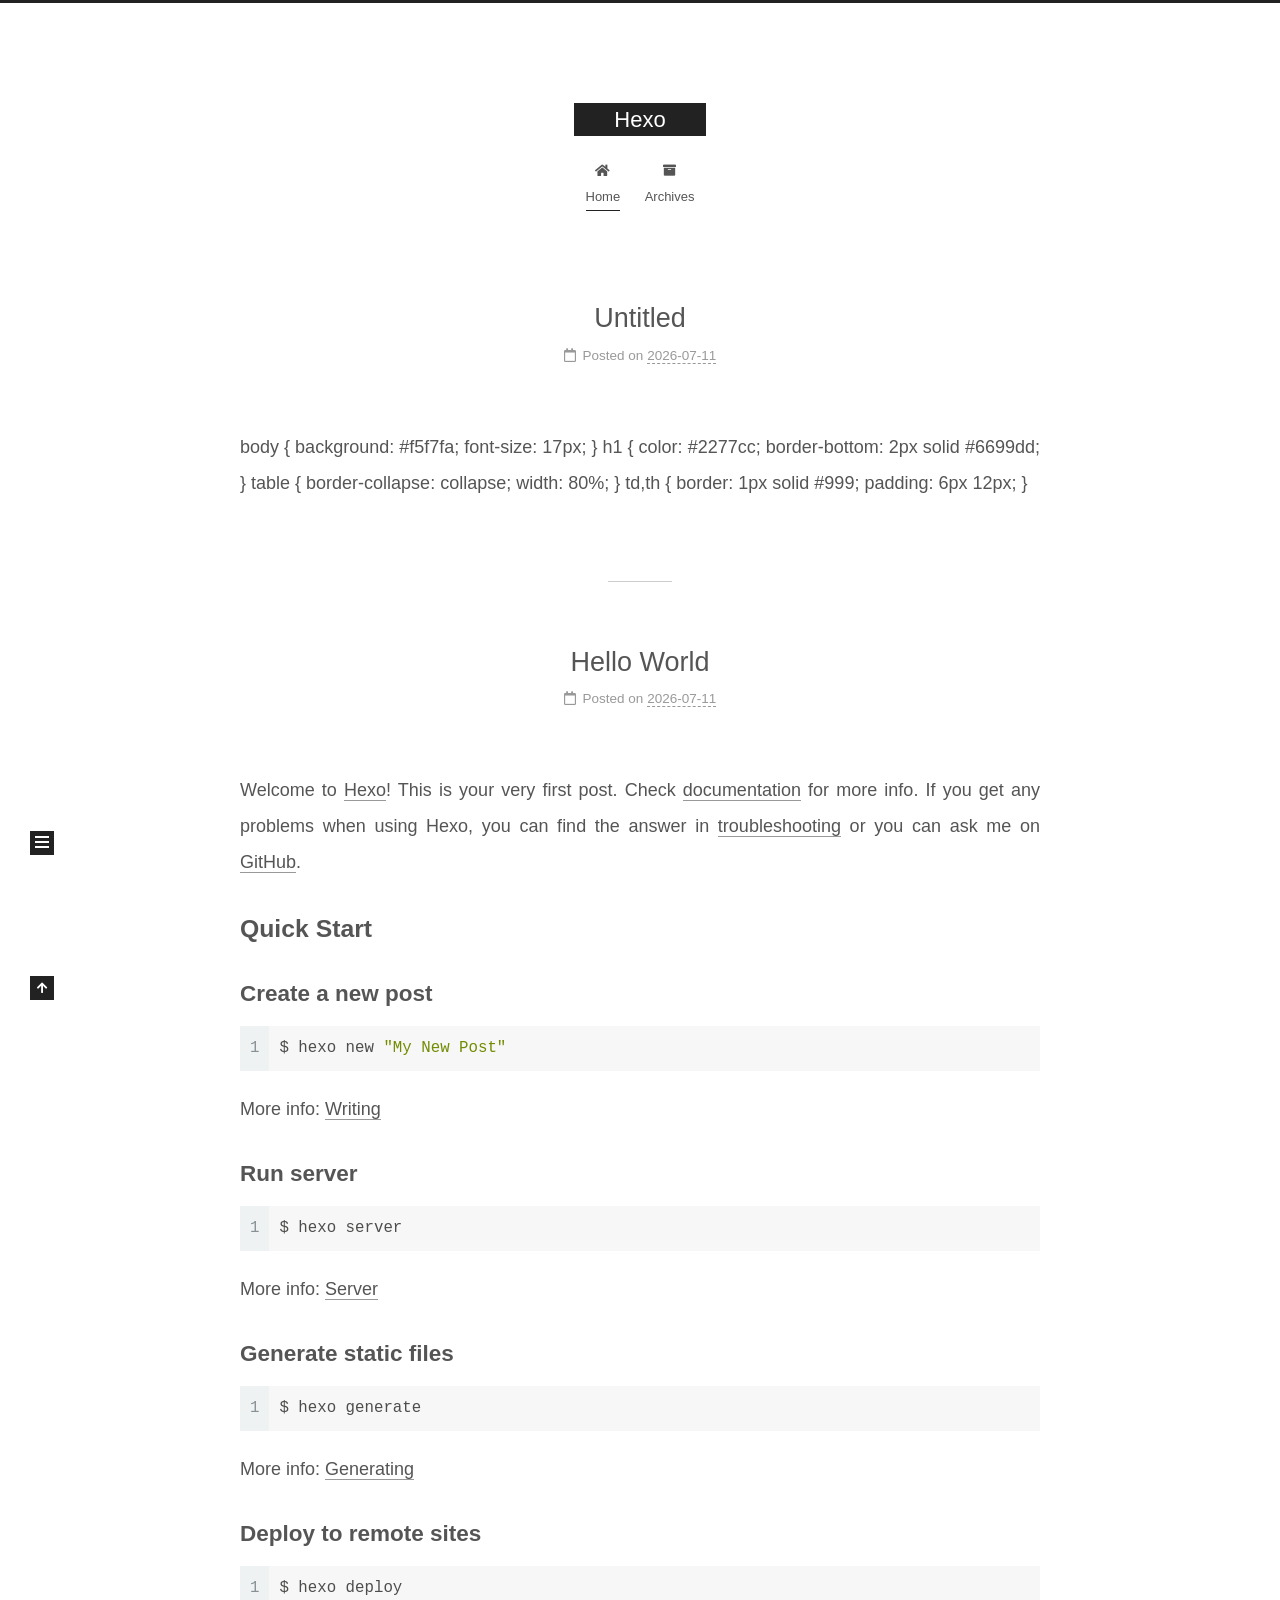
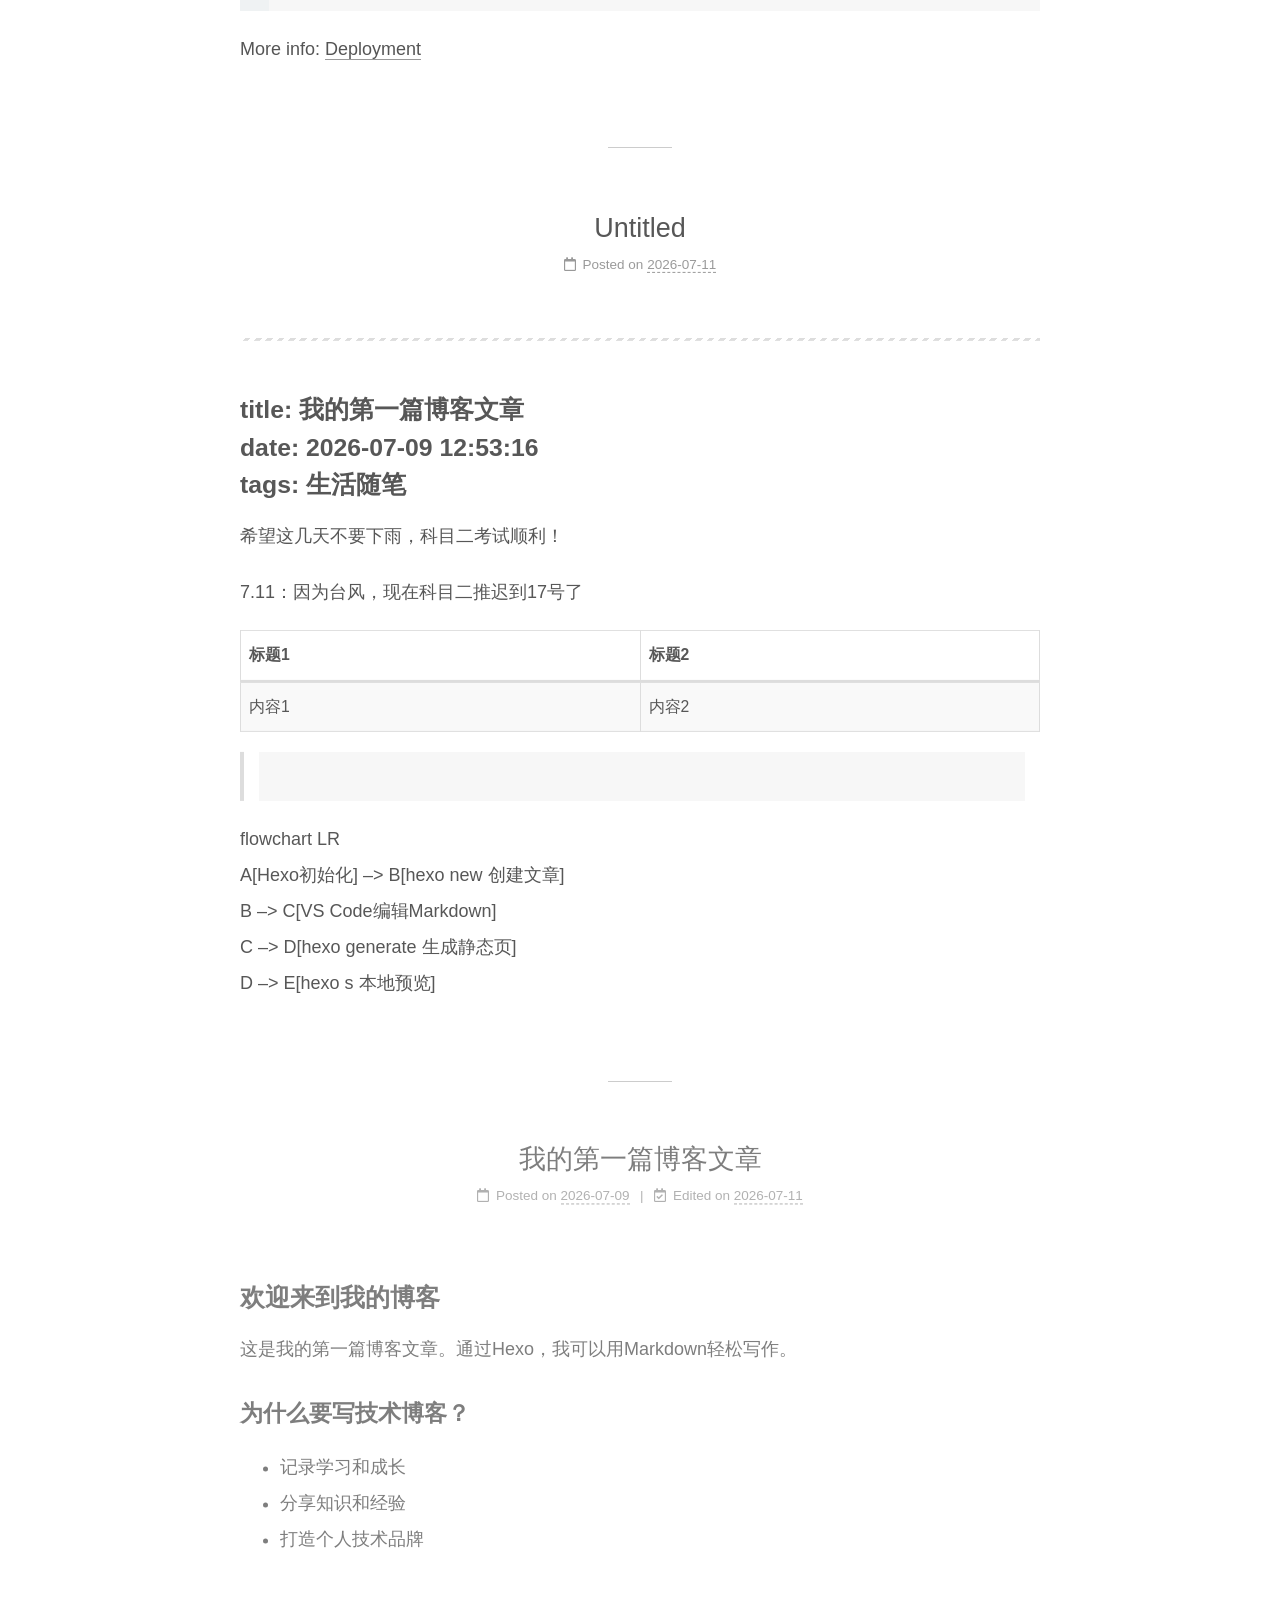
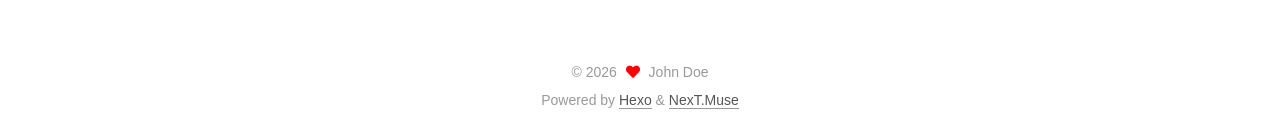
<file: index.html>
<!DOCTYPE html>
<html lang="en">
<head>
  <meta charset="UTF-8">
<meta name="viewport" content="width=device-width, initial-scale=1, maximum-scale=2">
<meta name="theme-color" content="#222">
<meta name="generator" content="Hexo 8.1.2">
  <link rel="apple-touch-icon" sizes="180x180" href="/images/apple-touch-icon-next.png">
  <link rel="icon" type="image/png" sizes="32x32" href="/images/favicon-32x32-next.png">
  <link rel="icon" type="image/png" sizes="16x16" href="/images/favicon-16x16-next.png">
  <link rel="mask-icon" href="/images/logo.svg" color="#222">

<link rel="stylesheet" href="/css/main.css">


<link rel="stylesheet" href="/lib/font-awesome/css/all.min.css">

<script id="hexo-configurations">
    var NexT = window.NexT || {};
    var CONFIG = {"hostname":"example.com","root":"/","scheme":"Muse","version":"7.8.0","exturl":false,"sidebar":{"position":"left","display":"post","padding":18,"offset":12,"onmobile":false},"copycode":{"enable":false,"show_result":false,"style":null},"back2top":{"enable":true,"sidebar":false,"scrollpercent":false},"bookmark":{"enable":false,"color":"#222","save":"auto"},"fancybox":false,"mediumzoom":false,"lazyload":false,"pangu":false,"comments":{"style":"tabs","active":null,"storage":true,"lazyload":false,"nav":null},"algolia":{"hits":{"per_page":10},"labels":{"input_placeholder":"Search for Posts","hits_empty":"We didn't find any results for the search: ${query}","hits_stats":"${hits} results found in ${time} ms"}},"localsearch":{"enable":false,"trigger":"auto","top_n_per_article":1,"unescape":false,"preload":false},"motion":{"enable":true,"async":false,"transition":{"post_block":"fadeIn","post_header":"slideDownIn","post_body":"slideDownIn","coll_header":"slideLeftIn","sidebar":"slideUpIn"}}};
  </script>

  <meta property="og:type" content="website">
<meta property="og:title" content="Hexo">
<meta property="og:url" content="http://example.com/index.html">
<meta property="og:site_name" content="Hexo">
<meta property="og:locale" content="en_US">
<meta property="article:author" content="John Doe">
<meta name="twitter:card" content="summary">

<link rel="canonical" href="http://example.com/">


<script id="page-configurations">
  // https://hexo.io/docs/variables.html
  CONFIG.page = {
    sidebar: "",
    isHome : true,
    isPost : false,
    lang   : 'en'
  };
</script>

  <title>Hexo</title>
  






  <noscript>
  <style>
  .use-motion .brand,
  .use-motion .menu-item,
  .sidebar-inner,
  .use-motion .post-block,
  .use-motion .pagination,
  .use-motion .comments,
  .use-motion .post-header,
  .use-motion .post-body,
  .use-motion .collection-header { opacity: initial; }

  .use-motion .site-title,
  .use-motion .site-subtitle {
    opacity: initial;
    top: initial;
  }

  .use-motion .logo-line-before i { left: initial; }
  .use-motion .logo-line-after i { right: initial; }
  </style>
</noscript>

</head>

<body itemscope itemtype="http://schema.org/WebPage">
  <div class="container use-motion">
    <div class="headband"></div>

    <header class="header" itemscope itemtype="http://schema.org/WPHeader">
      <div class="header-inner"><div class="site-brand-container">
  <div class="site-nav-toggle">
    <div class="toggle" aria-label="Toggle navigation bar">
      <span class="toggle-line toggle-line-first"></span>
      <span class="toggle-line toggle-line-middle"></span>
      <span class="toggle-line toggle-line-last"></span>
    </div>
  </div>

  <div class="site-meta">

    <a href="/" class="brand" rel="start">
      <span class="logo-line-before"><i></i></span>
      <h1 class="site-title">Hexo</h1>
      <span class="logo-line-after"><i></i></span>
    </a>
  </div>

  <div class="site-nav-right">
    <div class="toggle popup-trigger">
    </div>
  </div>
</div>




<nav class="site-nav">
  <ul id="menu" class="main-menu menu">
        <li class="menu-item menu-item-home">

    <a href="/" rel="section"><i class="fa fa-home fa-fw"></i>Home</a>

  </li>
        <li class="menu-item menu-item-archives">

    <a href="/archives/" rel="section"><i class="fa fa-archive fa-fw"></i>Archives</a>

  </li>
  </ul>
</nav>




</div>
    </header>

    
  <div class="back-to-top">
    <i class="fa fa-arrow-up"></i>
    <span>0%</span>
  </div>


    <main class="main">
      <div class="main-inner">
        <div class="content-wrap">
          

          <div class="content index posts-expand">
            
      
  
  
  <article itemscope itemtype="http://schema.org/Article" class="post-block" lang="en">
    <link itemprop="mainEntityOfPage" href="http://example.com/2026/07/11/custom/">

    <span hidden itemprop="author" itemscope itemtype="http://schema.org/Person">
      <meta itemprop="image" content="/images/avatar.gif">
      <meta itemprop="name" content="John Doe">
      <meta itemprop="description" content="">
    </span>

    <span hidden itemprop="publisher" itemscope itemtype="http://schema.org/Organization">
      <meta itemprop="name" content="Hexo">
    </span>
      <header class="post-header">
        <h2 class="post-title" itemprop="name headline">
          
            <a href="/2026/07/11/custom/" class="post-title-link" itemprop="url">Untitled</a>
        </h2>

        <div class="post-meta">
            <span class="post-meta-item">
              <span class="post-meta-item-icon">
                <i class="far fa-calendar"></i>
              </span>
              <span class="post-meta-item-text">Posted on</span>

              <time title="Created: 2026-07-11 14:33:46" itemprop="dateCreated datePublished" datetime="2026-07-11T14:33:46+00:00">2026-07-11</time>
            </span>

          

        </div>
      </header>

    
    
    
    <div class="post-body" itemprop="articleBody">

      
          body {
  background: #f5f7fa;
  font-size: 17px;
}
h1 {
  color: #2277cc;
  border-bottom: 2px solid #6699dd;
}
table {
  border-collapse: collapse;
  width: 80%;
}
td,th {
  border: 1px solid #999;
  padding: 6px 12px;
}
      
    </div>

    
    
    
      <footer class="post-footer">
        <div class="post-eof"></div>
      </footer>
  </article>
  
  
  

      
  
  
  <article itemscope itemtype="http://schema.org/Article" class="post-block" lang="en">
    <link itemprop="mainEntityOfPage" href="http://example.com/2026/07/11/hello-world/">

    <span hidden itemprop="author" itemscope itemtype="http://schema.org/Person">
      <meta itemprop="image" content="/images/avatar.gif">
      <meta itemprop="name" content="John Doe">
      <meta itemprop="description" content="">
    </span>

    <span hidden itemprop="publisher" itemscope itemtype="http://schema.org/Organization">
      <meta itemprop="name" content="Hexo">
    </span>
      <header class="post-header">
        <h2 class="post-title" itemprop="name headline">
          
            <a href="/2026/07/11/hello-world/" class="post-title-link" itemprop="url">Hello World</a>
        </h2>

        <div class="post-meta">
            <span class="post-meta-item">
              <span class="post-meta-item-icon">
                <i class="far fa-calendar"></i>
              </span>
              <span class="post-meta-item-text">Posted on</span>

              <time title="Created: 2026-07-11 14:33:46" itemprop="dateCreated datePublished" datetime="2026-07-11T14:33:46+00:00">2026-07-11</time>
            </span>

          

        </div>
      </header>

    
    
    
    <div class="post-body" itemprop="articleBody">

      
          <p>Welcome to <a target="_blank" rel="noopener" href="https://hexo.io/">Hexo</a>! This is your very first post. Check <a target="_blank" rel="noopener" href="https://hexo.io/docs/">documentation</a> for more info. If you get any problems when using Hexo, you can find the answer in <a target="_blank" rel="noopener" href="https://hexo.io/docs/troubleshooting.html">troubleshooting</a> or you can ask me on <a target="_blank" rel="noopener" href="https://github.com/hexojs/hexo/issues">GitHub</a>.</p>
<h2 id="Quick-Start"><a href="#Quick-Start" class="headerlink" title="Quick Start"></a>Quick Start</h2><h3 id="Create-a-new-post"><a href="#Create-a-new-post" class="headerlink" title="Create a new post"></a>Create a new post</h3><figure class="highlight bash"><table><tr><td class="gutter"><pre><span class="line">1</span><br></pre></td><td class="code"><pre><span class="line">$ hexo new <span class="string">&quot;My New Post&quot;</span></span><br></pre></td></tr></table></figure>

<p>More info: <a target="_blank" rel="noopener" href="https://hexo.io/docs/writing.html">Writing</a></p>
<h3 id="Run-server"><a href="#Run-server" class="headerlink" title="Run server"></a>Run server</h3><figure class="highlight bash"><table><tr><td class="gutter"><pre><span class="line">1</span><br></pre></td><td class="code"><pre><span class="line">$ hexo server</span><br></pre></td></tr></table></figure>

<p>More info: <a target="_blank" rel="noopener" href="https://hexo.io/docs/server.html">Server</a></p>
<h3 id="Generate-static-files"><a href="#Generate-static-files" class="headerlink" title="Generate static files"></a>Generate static files</h3><figure class="highlight bash"><table><tr><td class="gutter"><pre><span class="line">1</span><br></pre></td><td class="code"><pre><span class="line">$ hexo generate</span><br></pre></td></tr></table></figure>

<p>More info: <a target="_blank" rel="noopener" href="https://hexo.io/docs/generating.html">Generating</a></p>
<h3 id="Deploy-to-remote-sites"><a href="#Deploy-to-remote-sites" class="headerlink" title="Deploy to remote sites"></a>Deploy to remote sites</h3><figure class="highlight bash"><table><tr><td class="gutter"><pre><span class="line">1</span><br></pre></td><td class="code"><pre><span class="line">$ hexo deploy</span><br></pre></td></tr></table></figure>

<p>More info: <a target="_blank" rel="noopener" href="https://hexo.io/docs/one-command-deployment.html">Deployment</a></p>

      
    </div>

    
    
    
      <footer class="post-footer">
        <div class="post-eof"></div>
      </footer>
  </article>
  
  
  

      
  
  
  <article itemscope itemtype="http://schema.org/Article" class="post-block" lang="en">
    <link itemprop="mainEntityOfPage" href="http://example.com/2026/07/11/%E6%88%91%E7%9A%84%E7%AC%AC%E4%B8%80%E7%AF%87%E5%8D%9A%E5%AE%A2%E6%96%87%E7%AB%A0/">

    <span hidden itemprop="author" itemscope itemtype="http://schema.org/Person">
      <meta itemprop="image" content="/images/avatar.gif">
      <meta itemprop="name" content="John Doe">
      <meta itemprop="description" content="">
    </span>

    <span hidden itemprop="publisher" itemscope itemtype="http://schema.org/Organization">
      <meta itemprop="name" content="Hexo">
    </span>
      <header class="post-header">
        <h2 class="post-title" itemprop="name headline">
          
            <a href="/2026/07/11/%E6%88%91%E7%9A%84%E7%AC%AC%E4%B8%80%E7%AF%87%E5%8D%9A%E5%AE%A2%E6%96%87%E7%AB%A0/" class="post-title-link" itemprop="url">Untitled</a>
        </h2>

        <div class="post-meta">
            <span class="post-meta-item">
              <span class="post-meta-item-icon">
                <i class="far fa-calendar"></i>
              </span>
              <span class="post-meta-item-text">Posted on</span>

              <time title="Created: 2026-07-11 14:33:46" itemprop="dateCreated datePublished" datetime="2026-07-11T14:33:46+00:00">2026-07-11</time>
            </span>

          

        </div>
      </header>

    
    
    
    <div class="post-body" itemprop="articleBody">

      
          <!-- @import "custom.css" -->
<hr>
<h2 id="title-我的第一篇博客文章date-2026-07-09-12-53-16tags-生活随笔"><a href="#title-我的第一篇博客文章date-2026-07-09-12-53-16tags-生活随笔" class="headerlink" title="title: 我的第一篇博客文章date: 2026-07-09 12:53:16tags: 生活随笔"></a>title: 我的第一篇博客文章<br>date: 2026-07-09 12:53:16<br>tags: 生活随笔</h2><p>希望这几天不要下雨，科目二考试顺利！</p>
<p>7.11：因为台风，现在科目二推迟到17号了</p>
<table>
<thead>
<tr>
<th>标题1</th>
<th>标题2</th>
</tr>
</thead>
<tbody><tr>
<td>内容1</td>
<td>内容2</td>
</tr>
</tbody></table>
<blockquote>
<pre><code class="language-mermaid">
</code></pre>
</blockquote>
<p>flowchart LR<br>A[Hexo初始化] –&gt; B[hexo new 创建文章]<br>B –&gt; C[VS Code编辑Markdown]<br>C –&gt; D[hexo generate 生成静态页]<br>D –&gt; E[hexo s 本地预览]</p>

      
    </div>

    
    
    
      <footer class="post-footer">
        <div class="post-eof"></div>
      </footer>
  </article>
  
  
  

      
  
  
  <article itemscope itemtype="http://schema.org/Article" class="post-block" lang="en">
    <link itemprop="mainEntityOfPage" href="http://example.com/2026/07/09/%E6%88%91%E7%9A%84%E7%AC%AC%E4%B8%80%E7%AF%87%E5%8D%9A%E5%AE%A2%E6%96%87%E7%AB%A0-1/">

    <span hidden itemprop="author" itemscope itemtype="http://schema.org/Person">
      <meta itemprop="image" content="/images/avatar.gif">
      <meta itemprop="name" content="John Doe">
      <meta itemprop="description" content="">
    </span>

    <span hidden itemprop="publisher" itemscope itemtype="http://schema.org/Organization">
      <meta itemprop="name" content="Hexo">
    </span>
      <header class="post-header">
        <h2 class="post-title" itemprop="name headline">
          
            <a href="/2026/07/09/%E6%88%91%E7%9A%84%E7%AC%AC%E4%B8%80%E7%AF%87%E5%8D%9A%E5%AE%A2%E6%96%87%E7%AB%A0-1/" class="post-title-link" itemprop="url">我的第一篇博客文章</a>
        </h2>

        <div class="post-meta">
            <span class="post-meta-item">
              <span class="post-meta-item-icon">
                <i class="far fa-calendar"></i>
              </span>
              <span class="post-meta-item-text">Posted on</span>

              <time title="Created: 2026-07-09 18:58:15" itemprop="dateCreated datePublished" datetime="2026-07-09T18:58:15+00:00">2026-07-09</time>
            </span>
              <span class="post-meta-item">
                <span class="post-meta-item-icon">
                  <i class="far fa-calendar-check"></i>
                </span>
                <span class="post-meta-item-text">Edited on</span>
                <time title="Modified: 2026-07-11 14:33:46" itemprop="dateModified" datetime="2026-07-11T14:33:46+00:00">2026-07-11</time>
              </span>

          

        </div>
      </header>

    
    
    
    <div class="post-body" itemprop="articleBody">

      
          <h2 id="欢迎来到我的博客"><a href="#欢迎来到我的博客" class="headerlink" title="欢迎来到我的博客"></a>欢迎来到我的博客</h2><p>这是我的第一篇博客文章。通过Hexo，我可以用Markdown轻松写作。</p>
<h3 id="为什么要写技术博客？"><a href="#为什么要写技术博客？" class="headerlink" title="为什么要写技术博客？"></a>为什么要写技术博客？</h3><ul>
<li>记录学习和成长</li>
<li>分享知识和经验</li>
<li>打造个人技术品牌</li>
</ul>

      
    </div>

    
    
    
      <footer class="post-footer">
        <div class="post-eof"></div>
      </footer>
  </article>
  
  
  


  



          </div>
          

<script>
  window.addEventListener('tabs:register', () => {
    let { activeClass } = CONFIG.comments;
    if (CONFIG.comments.storage) {
      activeClass = localStorage.getItem('comments_active') || activeClass;
    }
    if (activeClass) {
      let activeTab = document.querySelector(`a[href="#comment-${activeClass}"]`);
      if (activeTab) {
        activeTab.click();
      }
    }
  });
  if (CONFIG.comments.storage) {
    window.addEventListener('tabs:click', event => {
      if (!event.target.matches('.tabs-comment .tab-content .tab-pane')) return;
      let commentClass = event.target.classList[1];
      localStorage.setItem('comments_active', commentClass);
    });
  }
</script>

        </div>
          
  
  <div class="toggle sidebar-toggle">
    <span class="toggle-line toggle-line-first"></span>
    <span class="toggle-line toggle-line-middle"></span>
    <span class="toggle-line toggle-line-last"></span>
  </div>

  <aside class="sidebar">
    <div class="sidebar-inner">

      <ul class="sidebar-nav motion-element">
        <li class="sidebar-nav-toc">
          Table of Contents
        </li>
        <li class="sidebar-nav-overview">
          Overview
        </li>
      </ul>

      <!--noindex-->
      <div class="post-toc-wrap sidebar-panel">
      </div>
      <!--/noindex-->

      <div class="site-overview-wrap sidebar-panel">
        <div class="site-author motion-element" itemprop="author" itemscope itemtype="http://schema.org/Person">
  <p class="site-author-name" itemprop="name">John Doe</p>
  <div class="site-description" itemprop="description"></div>
</div>
<div class="site-state-wrap motion-element">
  <nav class="site-state">
      <div class="site-state-item site-state-posts">
          <a href="/archives/">
        
          <span class="site-state-item-count">4</span>
          <span class="site-state-item-name">posts</span>
        </a>
      </div>
  </nav>
</div>



      </div>

    </div>
  </aside>
  <div id="sidebar-dimmer"></div>


      </div>
    </main>

    <footer class="footer">
      <div class="footer-inner">
        

        

<div class="copyright">
  
  &copy; 
  <span itemprop="copyrightYear">2026</span>
  <span class="with-love">
    <i class="fa fa-heart"></i>
  </span>
  <span class="author" itemprop="copyrightHolder">John Doe</span>
</div>
  <div class="powered-by">Powered by <a href="https://hexo.io/" class="theme-link" rel="noopener" target="_blank">Hexo</a> & <a href="https://muse.theme-next.org/" class="theme-link" rel="noopener" target="_blank">NexT.Muse</a>
  </div>

        








      </div>
    </footer>
  </div>

  
  <script src="/lib/anime.min.js"></script>
  <script src="/lib/velocity/velocity.min.js"></script>
  <script src="/lib/velocity/velocity.ui.min.js"></script>

<script src="/js/utils.js"></script>

<script src="/js/motion.js"></script>


<script src="/js/schemes/muse.js"></script>


<script src="/js/next-boot.js"></script>




  















  

  

</body>
</html>
</file>
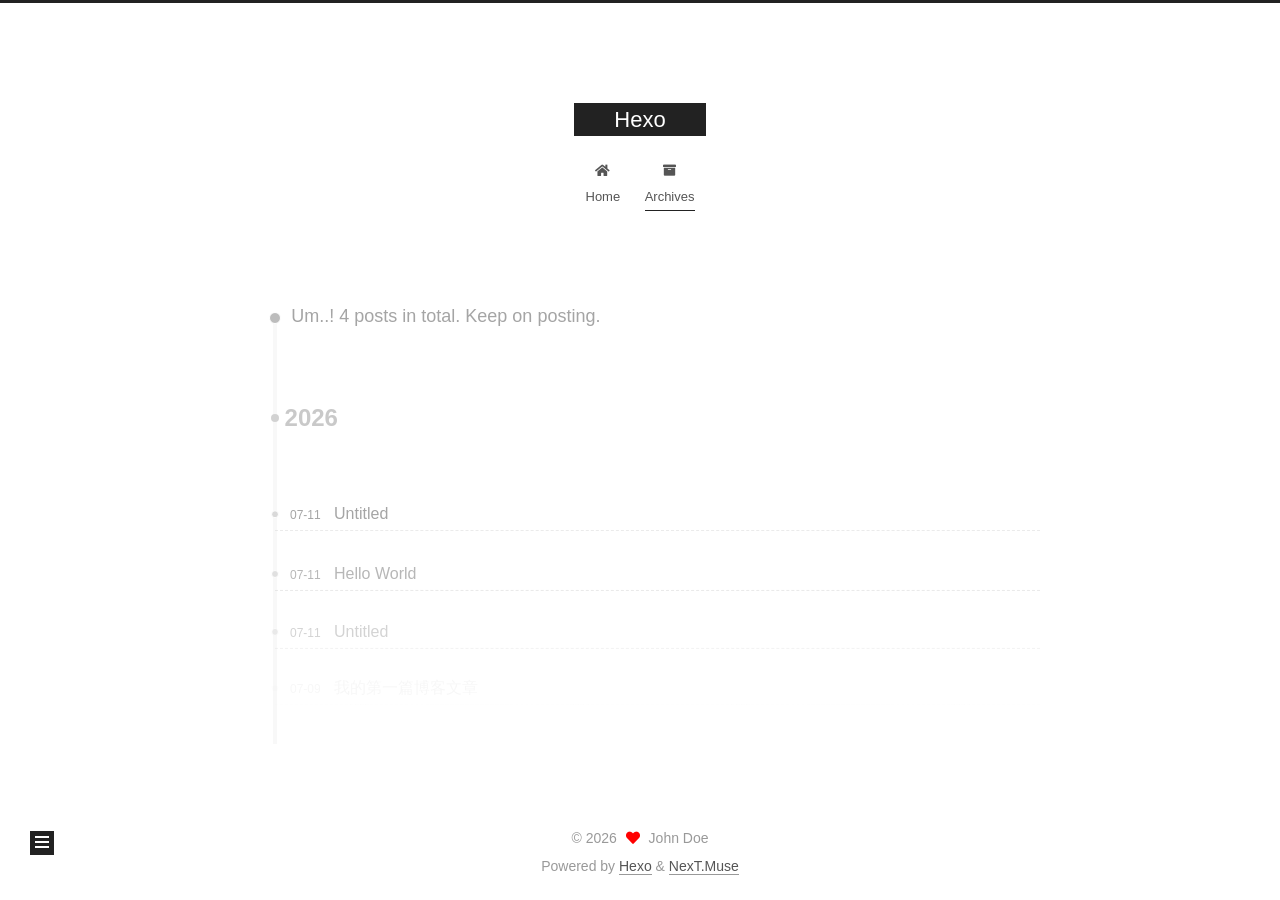
<file: archives/index.html>
<!DOCTYPE html>
<html lang="en">
<head>
  <meta charset="UTF-8">
<meta name="viewport" content="width=device-width, initial-scale=1, maximum-scale=2">
<meta name="theme-color" content="#222">
<meta name="generator" content="Hexo 8.1.2">
  <link rel="apple-touch-icon" sizes="180x180" href="/images/apple-touch-icon-next.png">
  <link rel="icon" type="image/png" sizes="32x32" href="/images/favicon-32x32-next.png">
  <link rel="icon" type="image/png" sizes="16x16" href="/images/favicon-16x16-next.png">
  <link rel="mask-icon" href="/images/logo.svg" color="#222">

<link rel="stylesheet" href="/css/main.css">


<link rel="stylesheet" href="/lib/font-awesome/css/all.min.css">

<script id="hexo-configurations">
    var NexT = window.NexT || {};
    var CONFIG = {"hostname":"example.com","root":"/","scheme":"Muse","version":"7.8.0","exturl":false,"sidebar":{"position":"left","display":"post","padding":18,"offset":12,"onmobile":false},"copycode":{"enable":false,"show_result":false,"style":null},"back2top":{"enable":true,"sidebar":false,"scrollpercent":false},"bookmark":{"enable":false,"color":"#222","save":"auto"},"fancybox":false,"mediumzoom":false,"lazyload":false,"pangu":false,"comments":{"style":"tabs","active":null,"storage":true,"lazyload":false,"nav":null},"algolia":{"hits":{"per_page":10},"labels":{"input_placeholder":"Search for Posts","hits_empty":"We didn't find any results for the search: ${query}","hits_stats":"${hits} results found in ${time} ms"}},"localsearch":{"enable":false,"trigger":"auto","top_n_per_article":1,"unescape":false,"preload":false},"motion":{"enable":true,"async":false,"transition":{"post_block":"fadeIn","post_header":"slideDownIn","post_body":"slideDownIn","coll_header":"slideLeftIn","sidebar":"slideUpIn"}}};
  </script>

  <meta property="og:type" content="website">
<meta property="og:title" content="Hexo">
<meta property="og:url" content="http://example.com/archives/index.html">
<meta property="og:site_name" content="Hexo">
<meta property="og:locale" content="en_US">
<meta property="article:author" content="John Doe">
<meta name="twitter:card" content="summary">

<link rel="canonical" href="http://example.com/archives/">


<script id="page-configurations">
  // https://hexo.io/docs/variables.html
  CONFIG.page = {
    sidebar: "",
    isHome : false,
    isPost : false,
    lang   : 'en'
  };
</script>

  <title>Archive | Hexo</title>
  






  <noscript>
  <style>
  .use-motion .brand,
  .use-motion .menu-item,
  .sidebar-inner,
  .use-motion .post-block,
  .use-motion .pagination,
  .use-motion .comments,
  .use-motion .post-header,
  .use-motion .post-body,
  .use-motion .collection-header { opacity: initial; }

  .use-motion .site-title,
  .use-motion .site-subtitle {
    opacity: initial;
    top: initial;
  }

  .use-motion .logo-line-before i { left: initial; }
  .use-motion .logo-line-after i { right: initial; }
  </style>
</noscript>

</head>

<body itemscope itemtype="http://schema.org/WebPage">
  <div class="container use-motion">
    <div class="headband"></div>

    <header class="header" itemscope itemtype="http://schema.org/WPHeader">
      <div class="header-inner"><div class="site-brand-container">
  <div class="site-nav-toggle">
    <div class="toggle" aria-label="Toggle navigation bar">
      <span class="toggle-line toggle-line-first"></span>
      <span class="toggle-line toggle-line-middle"></span>
      <span class="toggle-line toggle-line-last"></span>
    </div>
  </div>

  <div class="site-meta">

    <a href="/" class="brand" rel="start">
      <span class="logo-line-before"><i></i></span>
      <h1 class="site-title">Hexo</h1>
      <span class="logo-line-after"><i></i></span>
    </a>
  </div>

  <div class="site-nav-right">
    <div class="toggle popup-trigger">
    </div>
  </div>
</div>




<nav class="site-nav">
  <ul id="menu" class="main-menu menu">
        <li class="menu-item menu-item-home">

    <a href="/" rel="section"><i class="fa fa-home fa-fw"></i>Home</a>

  </li>
        <li class="menu-item menu-item-archives">

    <a href="/archives/" rel="section"><i class="fa fa-archive fa-fw"></i>Archives</a>

  </li>
  </ul>
</nav>




</div>
    </header>

    
  <div class="back-to-top">
    <i class="fa fa-arrow-up"></i>
    <span>0%</span>
  </div>


    <main class="main">
      <div class="main-inner">
        <div class="content-wrap">
          

          <div class="content archive">
            

  
  
  
  <div class="post-block">
    <div class="posts-collapse">
      <div class="collection-title">
        <span class="collection-header">Um..! 4 posts in total. Keep on posting.</span>
      </div>

      
    <div class="collection-year">
      <span class="collection-header">2026</span>
    </div>

  <article itemscope itemtype="http://schema.org/Article">
    <header class="post-header">

      <div class="post-meta">
        <time itemprop="dateCreated"
              datetime="2026-07-11T14:33:46+00:00"
              content="2026-07-11">
          07-11
        </time>
      </div>

      <div class="post-title">
          <a class="post-title-link" href="/2026/07/11/custom/" itemprop="url">
            <span itemprop="name">Untitled</span>
          </a>
      </div>

    </header>
  </article>

  <article itemscope itemtype="http://schema.org/Article">
    <header class="post-header">

      <div class="post-meta">
        <time itemprop="dateCreated"
              datetime="2026-07-11T14:33:46+00:00"
              content="2026-07-11">
          07-11
        </time>
      </div>

      <div class="post-title">
          <a class="post-title-link" href="/2026/07/11/hello-world/" itemprop="url">
            <span itemprop="name">Hello World</span>
          </a>
      </div>

    </header>
  </article>

  <article itemscope itemtype="http://schema.org/Article">
    <header class="post-header">

      <div class="post-meta">
        <time itemprop="dateCreated"
              datetime="2026-07-11T14:33:46+00:00"
              content="2026-07-11">
          07-11
        </time>
      </div>

      <div class="post-title">
          <a class="post-title-link" href="/2026/07/11/%E6%88%91%E7%9A%84%E7%AC%AC%E4%B8%80%E7%AF%87%E5%8D%9A%E5%AE%A2%E6%96%87%E7%AB%A0/" itemprop="url">
            <span itemprop="name">Untitled</span>
          </a>
      </div>

    </header>
  </article>

  <article itemscope itemtype="http://schema.org/Article">
    <header class="post-header">

      <div class="post-meta">
        <time itemprop="dateCreated"
              datetime="2026-07-09T18:58:15+00:00"
              content="2026-07-09">
          07-09
        </time>
      </div>

      <div class="post-title">
          <a class="post-title-link" href="/2026/07/09/%E6%88%91%E7%9A%84%E7%AC%AC%E4%B8%80%E7%AF%87%E5%8D%9A%E5%AE%A2%E6%96%87%E7%AB%A0-1/" itemprop="url">
            <span itemprop="name">我的第一篇博客文章</span>
          </a>
      </div>

    </header>
  </article>


    </div>
  </div>
  
  
  

  



          </div>
          

<script>
  window.addEventListener('tabs:register', () => {
    let { activeClass } = CONFIG.comments;
    if (CONFIG.comments.storage) {
      activeClass = localStorage.getItem('comments_active') || activeClass;
    }
    if (activeClass) {
      let activeTab = document.querySelector(`a[href="#comment-${activeClass}"]`);
      if (activeTab) {
        activeTab.click();
      }
    }
  });
  if (CONFIG.comments.storage) {
    window.addEventListener('tabs:click', event => {
      if (!event.target.matches('.tabs-comment .tab-content .tab-pane')) return;
      let commentClass = event.target.classList[1];
      localStorage.setItem('comments_active', commentClass);
    });
  }
</script>

        </div>
          
  
  <div class="toggle sidebar-toggle">
    <span class="toggle-line toggle-line-first"></span>
    <span class="toggle-line toggle-line-middle"></span>
    <span class="toggle-line toggle-line-last"></span>
  </div>

  <aside class="sidebar">
    <div class="sidebar-inner">

      <ul class="sidebar-nav motion-element">
        <li class="sidebar-nav-toc">
          Table of Contents
        </li>
        <li class="sidebar-nav-overview">
          Overview
        </li>
      </ul>

      <!--noindex-->
      <div class="post-toc-wrap sidebar-panel">
      </div>
      <!--/noindex-->

      <div class="site-overview-wrap sidebar-panel">
        <div class="site-author motion-element" itemprop="author" itemscope itemtype="http://schema.org/Person">
  <p class="site-author-name" itemprop="name">John Doe</p>
  <div class="site-description" itemprop="description"></div>
</div>
<div class="site-state-wrap motion-element">
  <nav class="site-state">
      <div class="site-state-item site-state-posts">
          <a href="/archives/">
        
          <span class="site-state-item-count">4</span>
          <span class="site-state-item-name">posts</span>
        </a>
      </div>
  </nav>
</div>



      </div>

    </div>
  </aside>
  <div id="sidebar-dimmer"></div>


      </div>
    </main>

    <footer class="footer">
      <div class="footer-inner">
        

        

<div class="copyright">
  
  &copy; 
  <span itemprop="copyrightYear">2026</span>
  <span class="with-love">
    <i class="fa fa-heart"></i>
  </span>
  <span class="author" itemprop="copyrightHolder">John Doe</span>
</div>
  <div class="powered-by">Powered by <a href="https://hexo.io/" class="theme-link" rel="noopener" target="_blank">Hexo</a> & <a href="https://muse.theme-next.org/" class="theme-link" rel="noopener" target="_blank">NexT.Muse</a>
  </div>

        








      </div>
    </footer>
  </div>

  
  <script src="/lib/anime.min.js"></script>
  <script src="/lib/velocity/velocity.min.js"></script>
  <script src="/lib/velocity/velocity.ui.min.js"></script>

<script src="/js/utils.js"></script>

<script src="/js/motion.js"></script>


<script src="/js/schemes/muse.js"></script>


<script src="/js/next-boot.js"></script>




  















  

  

</body>
</html>
</file>
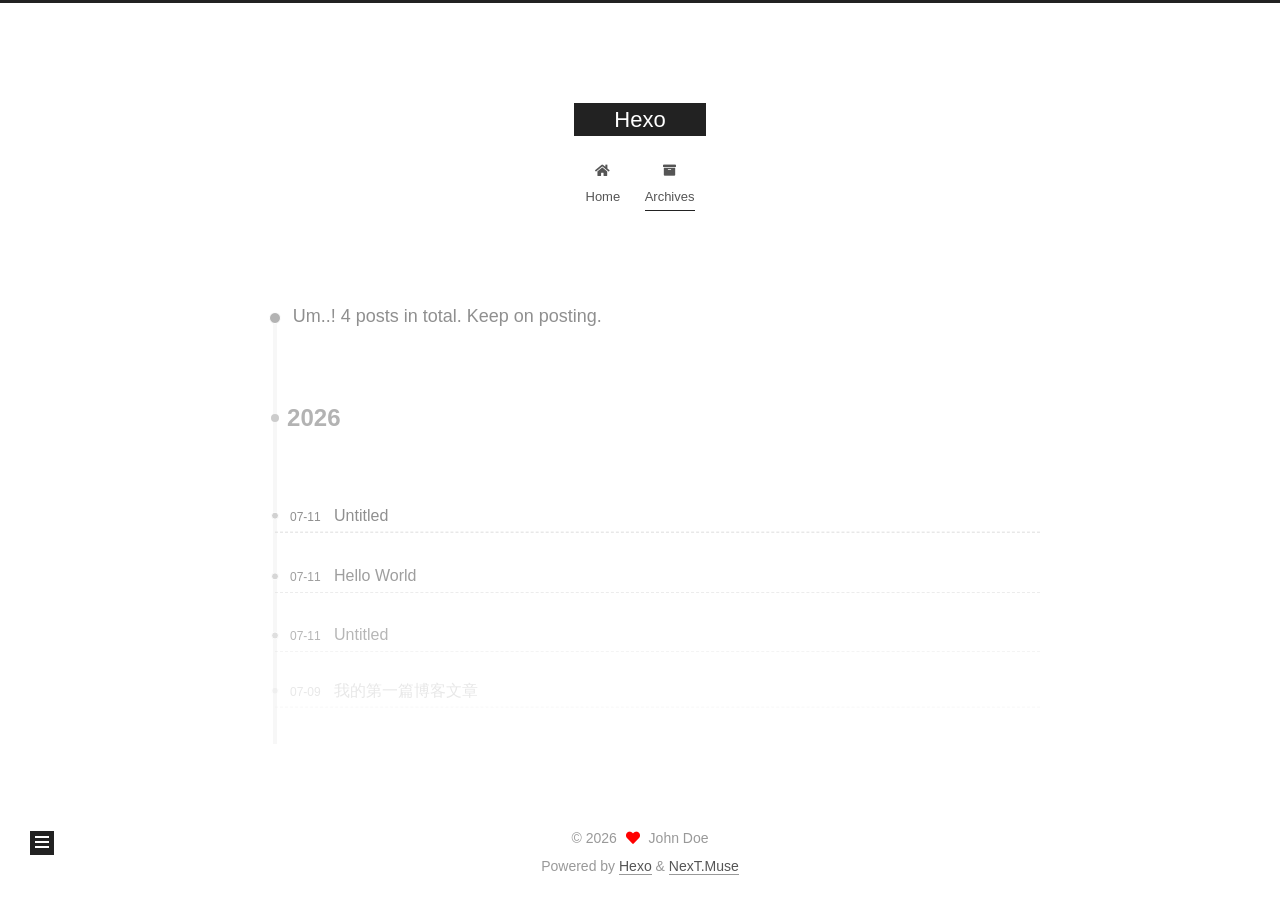
<file: archives/2026/index.html>
<!DOCTYPE html>
<html lang="en">
<head>
  <meta charset="UTF-8">
<meta name="viewport" content="width=device-width, initial-scale=1, maximum-scale=2">
<meta name="theme-color" content="#222">
<meta name="generator" content="Hexo 8.1.2">
  <link rel="apple-touch-icon" sizes="180x180" href="/images/apple-touch-icon-next.png">
  <link rel="icon" type="image/png" sizes="32x32" href="/images/favicon-32x32-next.png">
  <link rel="icon" type="image/png" sizes="16x16" href="/images/favicon-16x16-next.png">
  <link rel="mask-icon" href="/images/logo.svg" color="#222">

<link rel="stylesheet" href="/css/main.css">


<link rel="stylesheet" href="/lib/font-awesome/css/all.min.css">

<script id="hexo-configurations">
    var NexT = window.NexT || {};
    var CONFIG = {"hostname":"example.com","root":"/","scheme":"Muse","version":"7.8.0","exturl":false,"sidebar":{"position":"left","display":"post","padding":18,"offset":12,"onmobile":false},"copycode":{"enable":false,"show_result":false,"style":null},"back2top":{"enable":true,"sidebar":false,"scrollpercent":false},"bookmark":{"enable":false,"color":"#222","save":"auto"},"fancybox":false,"mediumzoom":false,"lazyload":false,"pangu":false,"comments":{"style":"tabs","active":null,"storage":true,"lazyload":false,"nav":null},"algolia":{"hits":{"per_page":10},"labels":{"input_placeholder":"Search for Posts","hits_empty":"We didn't find any results for the search: ${query}","hits_stats":"${hits} results found in ${time} ms"}},"localsearch":{"enable":false,"trigger":"auto","top_n_per_article":1,"unescape":false,"preload":false},"motion":{"enable":true,"async":false,"transition":{"post_block":"fadeIn","post_header":"slideDownIn","post_body":"slideDownIn","coll_header":"slideLeftIn","sidebar":"slideUpIn"}}};
  </script>

  <meta property="og:type" content="website">
<meta property="og:title" content="Hexo">
<meta property="og:url" content="http://example.com/archives/2026/index.html">
<meta property="og:site_name" content="Hexo">
<meta property="og:locale" content="en_US">
<meta property="article:author" content="John Doe">
<meta name="twitter:card" content="summary">

<link rel="canonical" href="http://example.com/archives/2026/">


<script id="page-configurations">
  // https://hexo.io/docs/variables.html
  CONFIG.page = {
    sidebar: "",
    isHome : false,
    isPost : false,
    lang   : 'en'
  };
</script>

  <title>Archive | Hexo</title>
  






  <noscript>
  <style>
  .use-motion .brand,
  .use-motion .menu-item,
  .sidebar-inner,
  .use-motion .post-block,
  .use-motion .pagination,
  .use-motion .comments,
  .use-motion .post-header,
  .use-motion .post-body,
  .use-motion .collection-header { opacity: initial; }

  .use-motion .site-title,
  .use-motion .site-subtitle {
    opacity: initial;
    top: initial;
  }

  .use-motion .logo-line-before i { left: initial; }
  .use-motion .logo-line-after i { right: initial; }
  </style>
</noscript>

</head>

<body itemscope itemtype="http://schema.org/WebPage">
  <div class="container use-motion">
    <div class="headband"></div>

    <header class="header" itemscope itemtype="http://schema.org/WPHeader">
      <div class="header-inner"><div class="site-brand-container">
  <div class="site-nav-toggle">
    <div class="toggle" aria-label="Toggle navigation bar">
      <span class="toggle-line toggle-line-first"></span>
      <span class="toggle-line toggle-line-middle"></span>
      <span class="toggle-line toggle-line-last"></span>
    </div>
  </div>

  <div class="site-meta">

    <a href="/" class="brand" rel="start">
      <span class="logo-line-before"><i></i></span>
      <h1 class="site-title">Hexo</h1>
      <span class="logo-line-after"><i></i></span>
    </a>
  </div>

  <div class="site-nav-right">
    <div class="toggle popup-trigger">
    </div>
  </div>
</div>




<nav class="site-nav">
  <ul id="menu" class="main-menu menu">
        <li class="menu-item menu-item-home">

    <a href="/" rel="section"><i class="fa fa-home fa-fw"></i>Home</a>

  </li>
        <li class="menu-item menu-item-archives">

    <a href="/archives/" rel="section"><i class="fa fa-archive fa-fw"></i>Archives</a>

  </li>
  </ul>
</nav>




</div>
    </header>

    
  <div class="back-to-top">
    <i class="fa fa-arrow-up"></i>
    <span>0%</span>
  </div>


    <main class="main">
      <div class="main-inner">
        <div class="content-wrap">
          

          <div class="content archive">
            

  
  
  
  <div class="post-block">
    <div class="posts-collapse">
      <div class="collection-title">
        <span class="collection-header">Um..! 4 posts in total. Keep on posting.</span>
      </div>

      
    <div class="collection-year">
      <span class="collection-header">2026</span>
    </div>

  <article itemscope itemtype="http://schema.org/Article">
    <header class="post-header">

      <div class="post-meta">
        <time itemprop="dateCreated"
              datetime="2026-07-11T14:33:46+00:00"
              content="2026-07-11">
          07-11
        </time>
      </div>

      <div class="post-title">
          <a class="post-title-link" href="/2026/07/11/custom/" itemprop="url">
            <span itemprop="name">Untitled</span>
          </a>
      </div>

    </header>
  </article>

  <article itemscope itemtype="http://schema.org/Article">
    <header class="post-header">

      <div class="post-meta">
        <time itemprop="dateCreated"
              datetime="2026-07-11T14:33:46+00:00"
              content="2026-07-11">
          07-11
        </time>
      </div>

      <div class="post-title">
          <a class="post-title-link" href="/2026/07/11/hello-world/" itemprop="url">
            <span itemprop="name">Hello World</span>
          </a>
      </div>

    </header>
  </article>

  <article itemscope itemtype="http://schema.org/Article">
    <header class="post-header">

      <div class="post-meta">
        <time itemprop="dateCreated"
              datetime="2026-07-11T14:33:46+00:00"
              content="2026-07-11">
          07-11
        </time>
      </div>

      <div class="post-title">
          <a class="post-title-link" href="/2026/07/11/%E6%88%91%E7%9A%84%E7%AC%AC%E4%B8%80%E7%AF%87%E5%8D%9A%E5%AE%A2%E6%96%87%E7%AB%A0/" itemprop="url">
            <span itemprop="name">Untitled</span>
          </a>
      </div>

    </header>
  </article>

  <article itemscope itemtype="http://schema.org/Article">
    <header class="post-header">

      <div class="post-meta">
        <time itemprop="dateCreated"
              datetime="2026-07-09T18:58:15+00:00"
              content="2026-07-09">
          07-09
        </time>
      </div>

      <div class="post-title">
          <a class="post-title-link" href="/2026/07/09/%E6%88%91%E7%9A%84%E7%AC%AC%E4%B8%80%E7%AF%87%E5%8D%9A%E5%AE%A2%E6%96%87%E7%AB%A0-1/" itemprop="url">
            <span itemprop="name">我的第一篇博客文章</span>
          </a>
      </div>

    </header>
  </article>


    </div>
  </div>
  
  
  

  



          </div>
          

<script>
  window.addEventListener('tabs:register', () => {
    let { activeClass } = CONFIG.comments;
    if (CONFIG.comments.storage) {
      activeClass = localStorage.getItem('comments_active') || activeClass;
    }
    if (activeClass) {
      let activeTab = document.querySelector(`a[href="#comment-${activeClass}"]`);
      if (activeTab) {
        activeTab.click();
      }
    }
  });
  if (CONFIG.comments.storage) {
    window.addEventListener('tabs:click', event => {
      if (!event.target.matches('.tabs-comment .tab-content .tab-pane')) return;
      let commentClass = event.target.classList[1];
      localStorage.setItem('comments_active', commentClass);
    });
  }
</script>

        </div>
          
  
  <div class="toggle sidebar-toggle">
    <span class="toggle-line toggle-line-first"></span>
    <span class="toggle-line toggle-line-middle"></span>
    <span class="toggle-line toggle-line-last"></span>
  </div>

  <aside class="sidebar">
    <div class="sidebar-inner">

      <ul class="sidebar-nav motion-element">
        <li class="sidebar-nav-toc">
          Table of Contents
        </li>
        <li class="sidebar-nav-overview">
          Overview
        </li>
      </ul>

      <!--noindex-->
      <div class="post-toc-wrap sidebar-panel">
      </div>
      <!--/noindex-->

      <div class="site-overview-wrap sidebar-panel">
        <div class="site-author motion-element" itemprop="author" itemscope itemtype="http://schema.org/Person">
  <p class="site-author-name" itemprop="name">John Doe</p>
  <div class="site-description" itemprop="description"></div>
</div>
<div class="site-state-wrap motion-element">
  <nav class="site-state">
      <div class="site-state-item site-state-posts">
          <a href="/archives/">
        
          <span class="site-state-item-count">4</span>
          <span class="site-state-item-name">posts</span>
        </a>
      </div>
  </nav>
</div>



      </div>

    </div>
  </aside>
  <div id="sidebar-dimmer"></div>


      </div>
    </main>

    <footer class="footer">
      <div class="footer-inner">
        

        

<div class="copyright">
  
  &copy; 
  <span itemprop="copyrightYear">2026</span>
  <span class="with-love">
    <i class="fa fa-heart"></i>
  </span>
  <span class="author" itemprop="copyrightHolder">John Doe</span>
</div>
  <div class="powered-by">Powered by <a href="https://hexo.io/" class="theme-link" rel="noopener" target="_blank">Hexo</a> & <a href="https://muse.theme-next.org/" class="theme-link" rel="noopener" target="_blank">NexT.Muse</a>
  </div>

        








      </div>
    </footer>
  </div>

  
  <script src="/lib/anime.min.js"></script>
  <script src="/lib/velocity/velocity.min.js"></script>
  <script src="/lib/velocity/velocity.ui.min.js"></script>

<script src="/js/utils.js"></script>

<script src="/js/motion.js"></script>


<script src="/js/schemes/muse.js"></script>


<script src="/js/next-boot.js"></script>




  















  

  

</body>
</html>
</file>
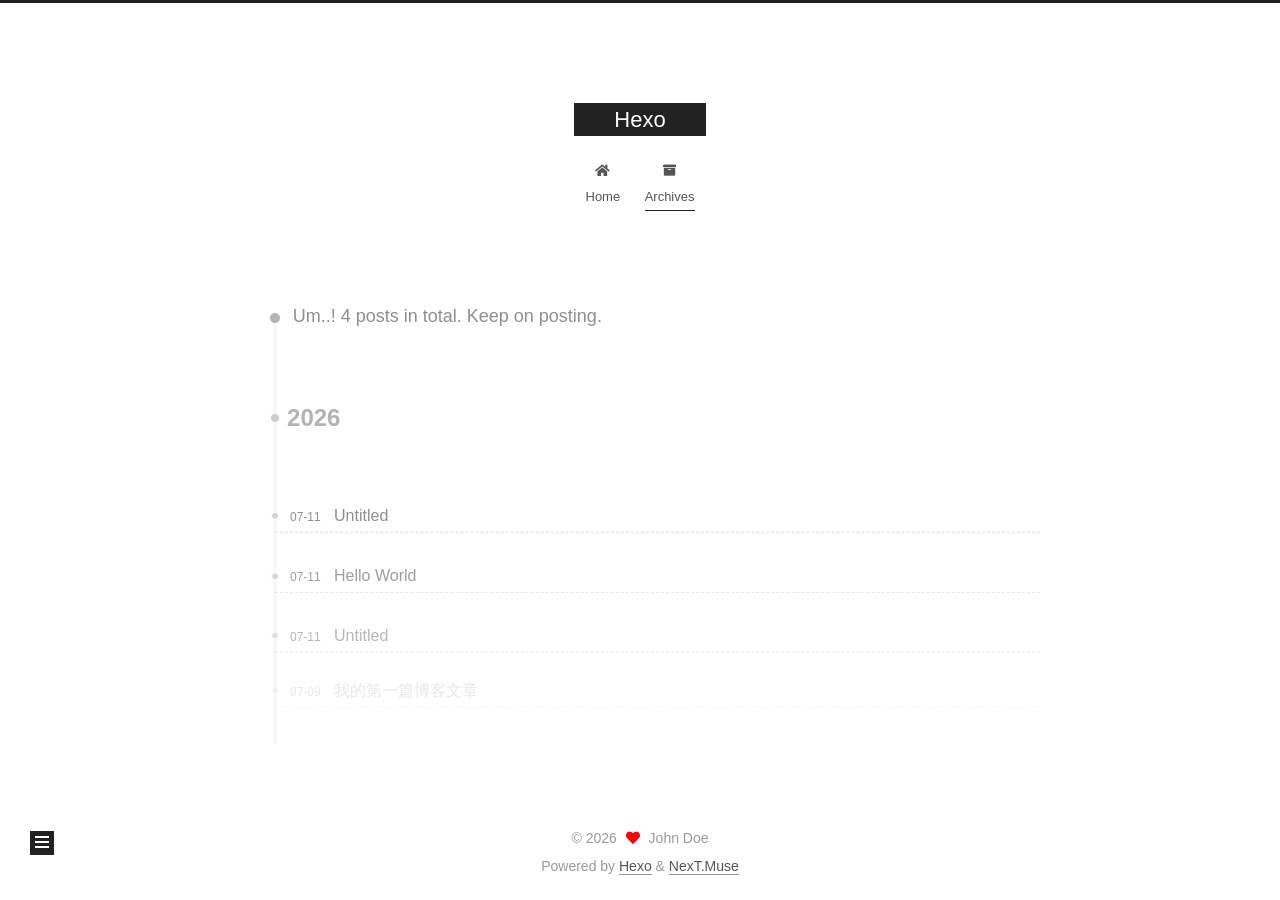
<file: archives/2026/07/index.html>
<!DOCTYPE html>
<html lang="en">
<head>
  <meta charset="UTF-8">
<meta name="viewport" content="width=device-width, initial-scale=1, maximum-scale=2">
<meta name="theme-color" content="#222">
<meta name="generator" content="Hexo 8.1.2">
  <link rel="apple-touch-icon" sizes="180x180" href="/images/apple-touch-icon-next.png">
  <link rel="icon" type="image/png" sizes="32x32" href="/images/favicon-32x32-next.png">
  <link rel="icon" type="image/png" sizes="16x16" href="/images/favicon-16x16-next.png">
  <link rel="mask-icon" href="/images/logo.svg" color="#222">

<link rel="stylesheet" href="/css/main.css">


<link rel="stylesheet" href="/lib/font-awesome/css/all.min.css">

<script id="hexo-configurations">
    var NexT = window.NexT || {};
    var CONFIG = {"hostname":"example.com","root":"/","scheme":"Muse","version":"7.8.0","exturl":false,"sidebar":{"position":"left","display":"post","padding":18,"offset":12,"onmobile":false},"copycode":{"enable":false,"show_result":false,"style":null},"back2top":{"enable":true,"sidebar":false,"scrollpercent":false},"bookmark":{"enable":false,"color":"#222","save":"auto"},"fancybox":false,"mediumzoom":false,"lazyload":false,"pangu":false,"comments":{"style":"tabs","active":null,"storage":true,"lazyload":false,"nav":null},"algolia":{"hits":{"per_page":10},"labels":{"input_placeholder":"Search for Posts","hits_empty":"We didn't find any results for the search: ${query}","hits_stats":"${hits} results found in ${time} ms"}},"localsearch":{"enable":false,"trigger":"auto","top_n_per_article":1,"unescape":false,"preload":false},"motion":{"enable":true,"async":false,"transition":{"post_block":"fadeIn","post_header":"slideDownIn","post_body":"slideDownIn","coll_header":"slideLeftIn","sidebar":"slideUpIn"}}};
  </script>

  <meta property="og:type" content="website">
<meta property="og:title" content="Hexo">
<meta property="og:url" content="http://example.com/archives/2026/07/index.html">
<meta property="og:site_name" content="Hexo">
<meta property="og:locale" content="en_US">
<meta property="article:author" content="John Doe">
<meta name="twitter:card" content="summary">

<link rel="canonical" href="http://example.com/archives/2026/07/">


<script id="page-configurations">
  // https://hexo.io/docs/variables.html
  CONFIG.page = {
    sidebar: "",
    isHome : false,
    isPost : false,
    lang   : 'en'
  };
</script>

  <title>Archive | Hexo</title>
  






  <noscript>
  <style>
  .use-motion .brand,
  .use-motion .menu-item,
  .sidebar-inner,
  .use-motion .post-block,
  .use-motion .pagination,
  .use-motion .comments,
  .use-motion .post-header,
  .use-motion .post-body,
  .use-motion .collection-header { opacity: initial; }

  .use-motion .site-title,
  .use-motion .site-subtitle {
    opacity: initial;
    top: initial;
  }

  .use-motion .logo-line-before i { left: initial; }
  .use-motion .logo-line-after i { right: initial; }
  </style>
</noscript>

</head>

<body itemscope itemtype="http://schema.org/WebPage">
  <div class="container use-motion">
    <div class="headband"></div>

    <header class="header" itemscope itemtype="http://schema.org/WPHeader">
      <div class="header-inner"><div class="site-brand-container">
  <div class="site-nav-toggle">
    <div class="toggle" aria-label="Toggle navigation bar">
      <span class="toggle-line toggle-line-first"></span>
      <span class="toggle-line toggle-line-middle"></span>
      <span class="toggle-line toggle-line-last"></span>
    </div>
  </div>

  <div class="site-meta">

    <a href="/" class="brand" rel="start">
      <span class="logo-line-before"><i></i></span>
      <h1 class="site-title">Hexo</h1>
      <span class="logo-line-after"><i></i></span>
    </a>
  </div>

  <div class="site-nav-right">
    <div class="toggle popup-trigger">
    </div>
  </div>
</div>




<nav class="site-nav">
  <ul id="menu" class="main-menu menu">
        <li class="menu-item menu-item-home">

    <a href="/" rel="section"><i class="fa fa-home fa-fw"></i>Home</a>

  </li>
        <li class="menu-item menu-item-archives">

    <a href="/archives/" rel="section"><i class="fa fa-archive fa-fw"></i>Archives</a>

  </li>
  </ul>
</nav>




</div>
    </header>

    
  <div class="back-to-top">
    <i class="fa fa-arrow-up"></i>
    <span>0%</span>
  </div>


    <main class="main">
      <div class="main-inner">
        <div class="content-wrap">
          

          <div class="content archive">
            

  
  
  
  <div class="post-block">
    <div class="posts-collapse">
      <div class="collection-title">
        <span class="collection-header">Um..! 4 posts in total. Keep on posting.</span>
      </div>

      
    <div class="collection-year">
      <span class="collection-header">2026</span>
    </div>

  <article itemscope itemtype="http://schema.org/Article">
    <header class="post-header">

      <div class="post-meta">
        <time itemprop="dateCreated"
              datetime="2026-07-11T14:33:46+00:00"
              content="2026-07-11">
          07-11
        </time>
      </div>

      <div class="post-title">
          <a class="post-title-link" href="/2026/07/11/custom/" itemprop="url">
            <span itemprop="name">Untitled</span>
          </a>
      </div>

    </header>
  </article>

  <article itemscope itemtype="http://schema.org/Article">
    <header class="post-header">

      <div class="post-meta">
        <time itemprop="dateCreated"
              datetime="2026-07-11T14:33:46+00:00"
              content="2026-07-11">
          07-11
        </time>
      </div>

      <div class="post-title">
          <a class="post-title-link" href="/2026/07/11/hello-world/" itemprop="url">
            <span itemprop="name">Hello World</span>
          </a>
      </div>

    </header>
  </article>

  <article itemscope itemtype="http://schema.org/Article">
    <header class="post-header">

      <div class="post-meta">
        <time itemprop="dateCreated"
              datetime="2026-07-11T14:33:46+00:00"
              content="2026-07-11">
          07-11
        </time>
      </div>

      <div class="post-title">
          <a class="post-title-link" href="/2026/07/11/%E6%88%91%E7%9A%84%E7%AC%AC%E4%B8%80%E7%AF%87%E5%8D%9A%E5%AE%A2%E6%96%87%E7%AB%A0/" itemprop="url">
            <span itemprop="name">Untitled</span>
          </a>
      </div>

    </header>
  </article>

  <article itemscope itemtype="http://schema.org/Article">
    <header class="post-header">

      <div class="post-meta">
        <time itemprop="dateCreated"
              datetime="2026-07-09T18:58:15+00:00"
              content="2026-07-09">
          07-09
        </time>
      </div>

      <div class="post-title">
          <a class="post-title-link" href="/2026/07/09/%E6%88%91%E7%9A%84%E7%AC%AC%E4%B8%80%E7%AF%87%E5%8D%9A%E5%AE%A2%E6%96%87%E7%AB%A0-1/" itemprop="url">
            <span itemprop="name">我的第一篇博客文章</span>
          </a>
      </div>

    </header>
  </article>


    </div>
  </div>
  
  
  

  



          </div>
          

<script>
  window.addEventListener('tabs:register', () => {
    let { activeClass } = CONFIG.comments;
    if (CONFIG.comments.storage) {
      activeClass = localStorage.getItem('comments_active') || activeClass;
    }
    if (activeClass) {
      let activeTab = document.querySelector(`a[href="#comment-${activeClass}"]`);
      if (activeTab) {
        activeTab.click();
      }
    }
  });
  if (CONFIG.comments.storage) {
    window.addEventListener('tabs:click', event => {
      if (!event.target.matches('.tabs-comment .tab-content .tab-pane')) return;
      let commentClass = event.target.classList[1];
      localStorage.setItem('comments_active', commentClass);
    });
  }
</script>

        </div>
          
  
  <div class="toggle sidebar-toggle">
    <span class="toggle-line toggle-line-first"></span>
    <span class="toggle-line toggle-line-middle"></span>
    <span class="toggle-line toggle-line-last"></span>
  </div>

  <aside class="sidebar">
    <div class="sidebar-inner">

      <ul class="sidebar-nav motion-element">
        <li class="sidebar-nav-toc">
          Table of Contents
        </li>
        <li class="sidebar-nav-overview">
          Overview
        </li>
      </ul>

      <!--noindex-->
      <div class="post-toc-wrap sidebar-panel">
      </div>
      <!--/noindex-->

      <div class="site-overview-wrap sidebar-panel">
        <div class="site-author motion-element" itemprop="author" itemscope itemtype="http://schema.org/Person">
  <p class="site-author-name" itemprop="name">John Doe</p>
  <div class="site-description" itemprop="description"></div>
</div>
<div class="site-state-wrap motion-element">
  <nav class="site-state">
      <div class="site-state-item site-state-posts">
          <a href="/archives/">
        
          <span class="site-state-item-count">4</span>
          <span class="site-state-item-name">posts</span>
        </a>
      </div>
  </nav>
</div>



      </div>

    </div>
  </aside>
  <div id="sidebar-dimmer"></div>


      </div>
    </main>

    <footer class="footer">
      <div class="footer-inner">
        

        

<div class="copyright">
  
  &copy; 
  <span itemprop="copyrightYear">2026</span>
  <span class="with-love">
    <i class="fa fa-heart"></i>
  </span>
  <span class="author" itemprop="copyrightHolder">John Doe</span>
</div>
  <div class="powered-by">Powered by <a href="https://hexo.io/" class="theme-link" rel="noopener" target="_blank">Hexo</a> & <a href="https://muse.theme-next.org/" class="theme-link" rel="noopener" target="_blank">NexT.Muse</a>
  </div>

        








      </div>
    </footer>
  </div>

  
  <script src="/lib/anime.min.js"></script>
  <script src="/lib/velocity/velocity.min.js"></script>
  <script src="/lib/velocity/velocity.ui.min.js"></script>

<script src="/js/utils.js"></script>

<script src="/js/motion.js"></script>


<script src="/js/schemes/muse.js"></script>


<script src="/js/next-boot.js"></script>




  















  

  

</body>
</html>
</file>
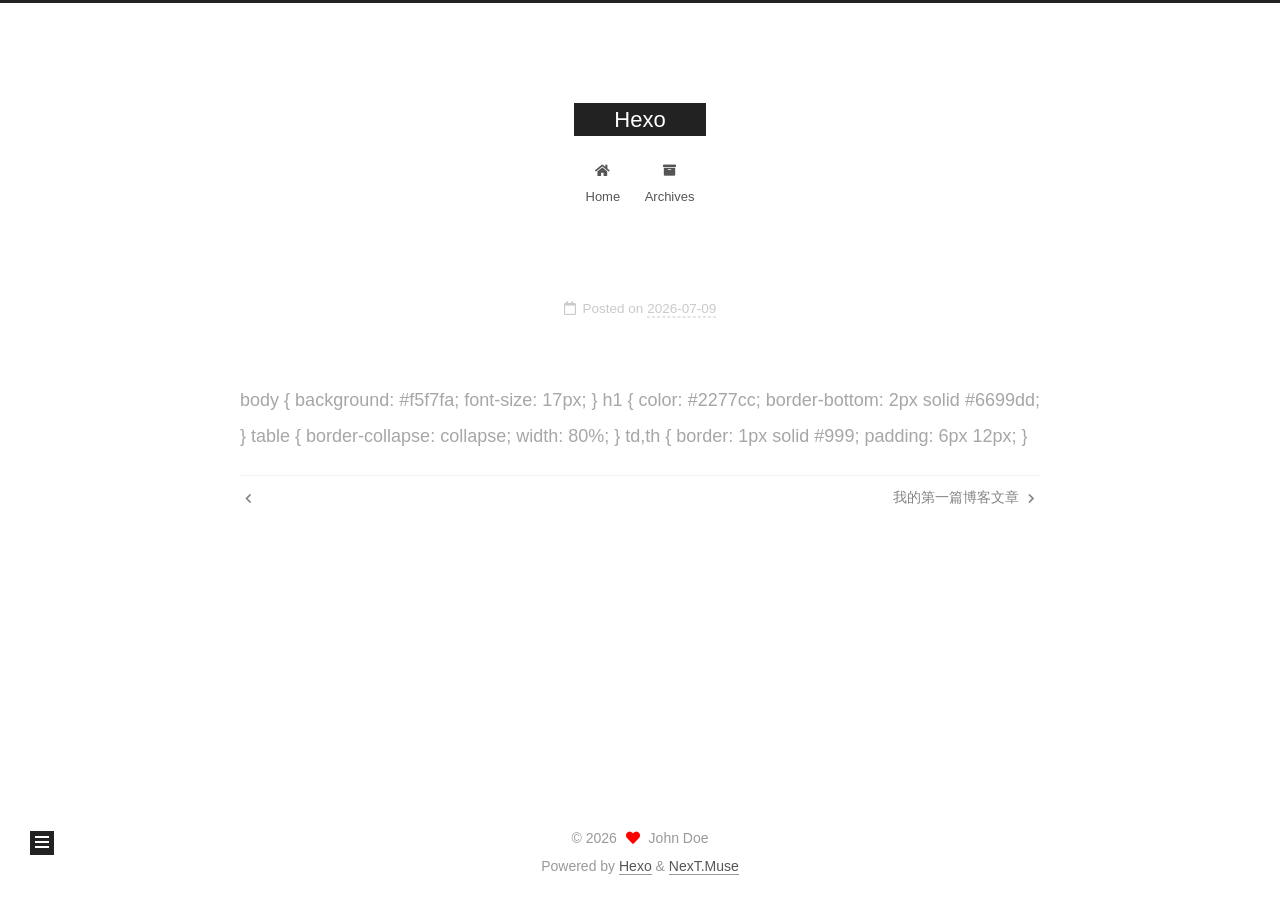
<file: 2026/07/09/custom/index.html>
<!DOCTYPE html>
<html lang="en">
<head>
  <meta charset="UTF-8">
<meta name="viewport" content="width=device-width, initial-scale=1, maximum-scale=2">
<meta name="theme-color" content="#222">
<meta name="generator" content="Hexo 8.1.2">
  <link rel="apple-touch-icon" sizes="180x180" href="/images/apple-touch-icon-next.png">
  <link rel="icon" type="image/png" sizes="32x32" href="/images/favicon-32x32-next.png">
  <link rel="icon" type="image/png" sizes="16x16" href="/images/favicon-16x16-next.png">
  <link rel="mask-icon" href="/images/logo.svg" color="#222">

<link rel="stylesheet" href="/css/main.css">


<link rel="stylesheet" href="/lib/font-awesome/css/all.min.css">

<script id="hexo-configurations">
    var NexT = window.NexT || {};
    var CONFIG = {"hostname":"example.com","root":"/","scheme":"Muse","version":"7.8.0","exturl":false,"sidebar":{"position":"left","display":"post","padding":18,"offset":12,"onmobile":false},"copycode":{"enable":false,"show_result":false,"style":null},"back2top":{"enable":true,"sidebar":false,"scrollpercent":false},"bookmark":{"enable":false,"color":"#222","save":"auto"},"fancybox":false,"mediumzoom":false,"lazyload":false,"pangu":false,"comments":{"style":"tabs","active":null,"storage":true,"lazyload":false,"nav":null},"algolia":{"hits":{"per_page":10},"labels":{"input_placeholder":"Search for Posts","hits_empty":"We didn't find any results for the search: ${query}","hits_stats":"${hits} results found in ${time} ms"}},"localsearch":{"enable":false,"trigger":"auto","top_n_per_article":1,"unescape":false,"preload":false},"motion":{"enable":true,"async":false,"transition":{"post_block":"fadeIn","post_header":"slideDownIn","post_body":"slideDownIn","coll_header":"slideLeftIn","sidebar":"slideUpIn"}}};
  </script>

  <meta name="description" content="body {   background: #f5f7fa;   font-size: 17px; } h1 {   color: #2277cc;   border-bottom: 2px solid #6699dd; } table {   border-collapse: collapse;   width: 80%; } td,th {   border: 1px solid #999;">
<meta property="og:type" content="article">
<meta property="og:title" content="Hexo">
<meta property="og:url" content="http://example.com/2026/07/09/custom/index.html">
<meta property="og:site_name" content="Hexo">
<meta property="og:description" content="body {   background: #f5f7fa;   font-size: 17px; } h1 {   color: #2277cc;   border-bottom: 2px solid #6699dd; } table {   border-collapse: collapse;   width: 80%; } td,th {   border: 1px solid #999;">
<meta property="og:locale" content="en_US">
<meta property="article:published_time" content="2026-07-09T06:39:32.533Z">
<meta property="article:modified_time" content="2026-07-09T06:39:43.772Z">
<meta property="article:author" content="John Doe">
<meta name="twitter:card" content="summary">

<link rel="canonical" href="http://example.com/2026/07/09/custom/">


<script id="page-configurations">
  // https://hexo.io/docs/variables.html
  CONFIG.page = {
    sidebar: "",
    isHome : false,
    isPost : true,
    lang   : 'en'
  };
</script>

  <title> | Hexo</title>
  






  <noscript>
  <style>
  .use-motion .brand,
  .use-motion .menu-item,
  .sidebar-inner,
  .use-motion .post-block,
  .use-motion .pagination,
  .use-motion .comments,
  .use-motion .post-header,
  .use-motion .post-body,
  .use-motion .collection-header { opacity: initial; }

  .use-motion .site-title,
  .use-motion .site-subtitle {
    opacity: initial;
    top: initial;
  }

  .use-motion .logo-line-before i { left: initial; }
  .use-motion .logo-line-after i { right: initial; }
  </style>
</noscript>

</head>

<body itemscope itemtype="http://schema.org/WebPage">
  <div class="container use-motion">
    <div class="headband"></div>

    <header class="header" itemscope itemtype="http://schema.org/WPHeader">
      <div class="header-inner"><div class="site-brand-container">
  <div class="site-nav-toggle">
    <div class="toggle" aria-label="Toggle navigation bar">
      <span class="toggle-line toggle-line-first"></span>
      <span class="toggle-line toggle-line-middle"></span>
      <span class="toggle-line toggle-line-last"></span>
    </div>
  </div>

  <div class="site-meta">

    <a href="/" class="brand" rel="start">
      <span class="logo-line-before"><i></i></span>
      <h1 class="site-title">Hexo</h1>
      <span class="logo-line-after"><i></i></span>
    </a>
  </div>

  <div class="site-nav-right">
    <div class="toggle popup-trigger">
    </div>
  </div>
</div>




<nav class="site-nav">
  <ul id="menu" class="main-menu menu">
        <li class="menu-item menu-item-home">

    <a href="/" rel="section"><i class="fa fa-home fa-fw"></i>Home</a>

  </li>
        <li class="menu-item menu-item-archives">

    <a href="/archives/" rel="section"><i class="fa fa-archive fa-fw"></i>Archives</a>

  </li>
  </ul>
</nav>




</div>
    </header>

    
  <div class="back-to-top">
    <i class="fa fa-arrow-up"></i>
    <span>0%</span>
  </div>


    <main class="main">
      <div class="main-inner">
        <div class="content-wrap">
          

          <div class="content post posts-expand">
            

    
  
  
  <article itemscope itemtype="http://schema.org/Article" class="post-block" lang="en">
    <link itemprop="mainEntityOfPage" href="http://example.com/2026/07/09/custom/">

    <span hidden itemprop="author" itemscope itemtype="http://schema.org/Person">
      <meta itemprop="image" content="/images/avatar.gif">
      <meta itemprop="name" content="John Doe">
      <meta itemprop="description" content="">
    </span>

    <span hidden itemprop="publisher" itemscope itemtype="http://schema.org/Organization">
      <meta itemprop="name" content="Hexo">
    </span>
      <header class="post-header">
        <h1 class="post-title" itemprop="name headline">
          
        </h1>

        <div class="post-meta">
            <span class="post-meta-item">
              <span class="post-meta-item-icon">
                <i class="far fa-calendar"></i>
              </span>
              <span class="post-meta-item-text">Posted on</span>
              

              <time title="Created: 2026-07-09 14:39:32 / Modified: 14:39:43" itemprop="dateCreated datePublished" datetime="2026-07-09T14:39:32+08:00">2026-07-09</time>
            </span>

          

        </div>
      </header>

    
    
    
    <div class="post-body" itemprop="articleBody">

      
        body {
  background: #f5f7fa;
  font-size: 17px;
}
h1 {
  color: #2277cc;
  border-bottom: 2px solid #6699dd;
}
table {
  border-collapse: collapse;
  width: 80%;
}
td,th {
  border: 1px solid #999;
  padding: 6px 12px;
}
    </div>

    
    
    

      <footer class="post-footer">

        


        
    <div class="post-nav">
      <div class="post-nav-item">
    <a href="/2026/07/09/%E6%88%91%E7%9A%84%E7%AC%AC%E4%B8%80%E7%AF%87%E5%8D%9A%E5%AE%A2%E6%96%87%E7%AB%A0/" rel="prev" title="">
      <i class="fa fa-chevron-left"></i> 
    </a></div>
      <div class="post-nav-item">
    <a href="/2026/07/09/%E6%88%91%E7%9A%84%E7%AC%AC%E4%B8%80%E7%AF%87%E5%8D%9A%E5%AE%A2%E6%96%87%E7%AB%A0-1/" rel="next" title="我的第一篇博客文章">
      我的第一篇博客文章 <i class="fa fa-chevron-right"></i>
    </a></div>
    </div>
      </footer>
    
  </article>
  
  
  



          </div>
          

<script>
  window.addEventListener('tabs:register', () => {
    let { activeClass } = CONFIG.comments;
    if (CONFIG.comments.storage) {
      activeClass = localStorage.getItem('comments_active') || activeClass;
    }
    if (activeClass) {
      let activeTab = document.querySelector(`a[href="#comment-${activeClass}"]`);
      if (activeTab) {
        activeTab.click();
      }
    }
  });
  if (CONFIG.comments.storage) {
    window.addEventListener('tabs:click', event => {
      if (!event.target.matches('.tabs-comment .tab-content .tab-pane')) return;
      let commentClass = event.target.classList[1];
      localStorage.setItem('comments_active', commentClass);
    });
  }
</script>

        </div>
          
  
  <div class="toggle sidebar-toggle">
    <span class="toggle-line toggle-line-first"></span>
    <span class="toggle-line toggle-line-middle"></span>
    <span class="toggle-line toggle-line-last"></span>
  </div>

  <aside class="sidebar">
    <div class="sidebar-inner">

      <ul class="sidebar-nav motion-element">
        <li class="sidebar-nav-toc">
          Table of Contents
        </li>
        <li class="sidebar-nav-overview">
          Overview
        </li>
      </ul>

      <!--noindex-->
      <div class="post-toc-wrap sidebar-panel">
      </div>
      <!--/noindex-->

      <div class="site-overview-wrap sidebar-panel">
        <div class="site-author motion-element" itemprop="author" itemscope itemtype="http://schema.org/Person">
  <p class="site-author-name" itemprop="name">John Doe</p>
  <div class="site-description" itemprop="description"></div>
</div>
<div class="site-state-wrap motion-element">
  <nav class="site-state">
      <div class="site-state-item site-state-posts">
          <a href="/archives/">
        
          <span class="site-state-item-count">4</span>
          <span class="site-state-item-name">posts</span>
        </a>
      </div>
  </nav>
</div>



      </div>

    </div>
  </aside>
  <div id="sidebar-dimmer"></div>


      </div>
    </main>

    <footer class="footer">
      <div class="footer-inner">
        

        

<div class="copyright">
  
  &copy; 
  <span itemprop="copyrightYear">2026</span>
  <span class="with-love">
    <i class="fa fa-heart"></i>
  </span>
  <span class="author" itemprop="copyrightHolder">John Doe</span>
</div>
  <div class="powered-by">Powered by <a href="https://hexo.io/" class="theme-link" rel="noopener" target="_blank">Hexo</a> & <a href="https://muse.theme-next.org/" class="theme-link" rel="noopener" target="_blank">NexT.Muse</a>
  </div>

        








      </div>
    </footer>
  </div>

  
  <script src="/lib/anime.min.js"></script>
  <script src="/lib/velocity/velocity.min.js"></script>
  <script src="/lib/velocity/velocity.ui.min.js"></script>

<script src="/js/utils.js"></script>

<script src="/js/motion.js"></script>


<script src="/js/schemes/muse.js"></script>


<script src="/js/next-boot.js"></script>




  















  

  

</body>
</html>
</file>
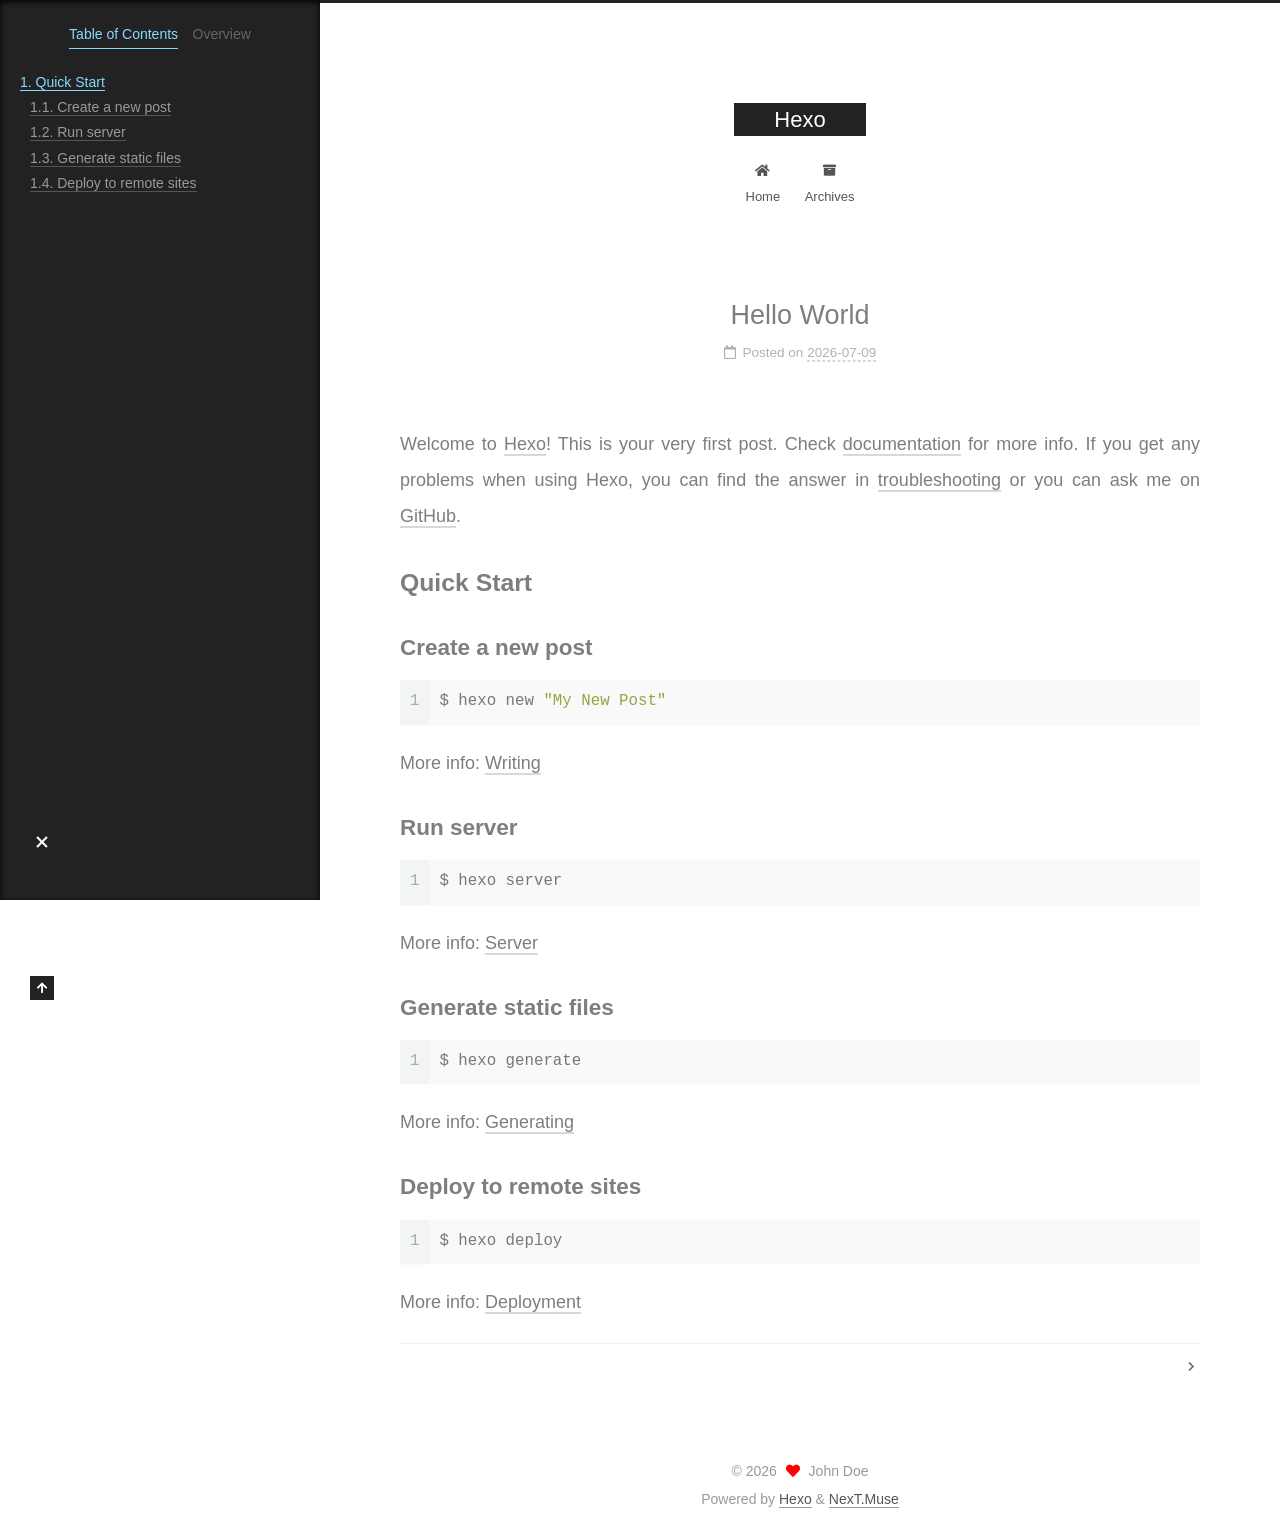
<file: 2026/07/09/hello-world/index.html>
<!DOCTYPE html>
<html lang="en">
<head>
  <meta charset="UTF-8">
<meta name="viewport" content="width=device-width, initial-scale=1, maximum-scale=2">
<meta name="theme-color" content="#222">
<meta name="generator" content="Hexo 8.1.2">
  <link rel="apple-touch-icon" sizes="180x180" href="/images/apple-touch-icon-next.png">
  <link rel="icon" type="image/png" sizes="32x32" href="/images/favicon-32x32-next.png">
  <link rel="icon" type="image/png" sizes="16x16" href="/images/favicon-16x16-next.png">
  <link rel="mask-icon" href="/images/logo.svg" color="#222">

<link rel="stylesheet" href="/css/main.css">


<link rel="stylesheet" href="/lib/font-awesome/css/all.min.css">

<script id="hexo-configurations">
    var NexT = window.NexT || {};
    var CONFIG = {"hostname":"example.com","root":"/","scheme":"Muse","version":"7.8.0","exturl":false,"sidebar":{"position":"left","display":"post","padding":18,"offset":12,"onmobile":false},"copycode":{"enable":false,"show_result":false,"style":null},"back2top":{"enable":true,"sidebar":false,"scrollpercent":false},"bookmark":{"enable":false,"color":"#222","save":"auto"},"fancybox":false,"mediumzoom":false,"lazyload":false,"pangu":false,"comments":{"style":"tabs","active":null,"storage":true,"lazyload":false,"nav":null},"algolia":{"hits":{"per_page":10},"labels":{"input_placeholder":"Search for Posts","hits_empty":"We didn't find any results for the search: ${query}","hits_stats":"${hits} results found in ${time} ms"}},"localsearch":{"enable":false,"trigger":"auto","top_n_per_article":1,"unescape":false,"preload":false},"motion":{"enable":true,"async":false,"transition":{"post_block":"fadeIn","post_header":"slideDownIn","post_body":"slideDownIn","coll_header":"slideLeftIn","sidebar":"slideUpIn"}}};
  </script>

  <meta name="description" content="Welcome to Hexo! This is your very first post. Check documentation for more info. If you get any problems when using Hexo, you can find the answer in troubleshooting or you can ask me on GitHub. Quick">
<meta property="og:type" content="article">
<meta property="og:title" content="Hello World">
<meta property="og:url" content="http://example.com/2026/07/09/hello-world/index.html">
<meta property="og:site_name" content="Hexo">
<meta property="og:description" content="Welcome to Hexo! This is your very first post. Check documentation for more info. If you get any problems when using Hexo, you can find the answer in troubleshooting or you can ask me on GitHub. Quick">
<meta property="og:locale" content="en_US">
<meta property="article:published_time" content="2026-07-09T02:49:11.361Z">
<meta property="article:modified_time" content="2026-07-09T02:49:11.361Z">
<meta property="article:author" content="John Doe">
<meta name="twitter:card" content="summary">

<link rel="canonical" href="http://example.com/2026/07/09/hello-world/">


<script id="page-configurations">
  // https://hexo.io/docs/variables.html
  CONFIG.page = {
    sidebar: "",
    isHome : false,
    isPost : true,
    lang   : 'en'
  };
</script>

  <title>Hello World | Hexo</title>
  






  <noscript>
  <style>
  .use-motion .brand,
  .use-motion .menu-item,
  .sidebar-inner,
  .use-motion .post-block,
  .use-motion .pagination,
  .use-motion .comments,
  .use-motion .post-header,
  .use-motion .post-body,
  .use-motion .collection-header { opacity: initial; }

  .use-motion .site-title,
  .use-motion .site-subtitle {
    opacity: initial;
    top: initial;
  }

  .use-motion .logo-line-before i { left: initial; }
  .use-motion .logo-line-after i { right: initial; }
  </style>
</noscript>

</head>

<body itemscope itemtype="http://schema.org/WebPage">
  <div class="container use-motion">
    <div class="headband"></div>

    <header class="header" itemscope itemtype="http://schema.org/WPHeader">
      <div class="header-inner"><div class="site-brand-container">
  <div class="site-nav-toggle">
    <div class="toggle" aria-label="Toggle navigation bar">
      <span class="toggle-line toggle-line-first"></span>
      <span class="toggle-line toggle-line-middle"></span>
      <span class="toggle-line toggle-line-last"></span>
    </div>
  </div>

  <div class="site-meta">

    <a href="/" class="brand" rel="start">
      <span class="logo-line-before"><i></i></span>
      <h1 class="site-title">Hexo</h1>
      <span class="logo-line-after"><i></i></span>
    </a>
  </div>

  <div class="site-nav-right">
    <div class="toggle popup-trigger">
    </div>
  </div>
</div>




<nav class="site-nav">
  <ul id="menu" class="main-menu menu">
        <li class="menu-item menu-item-home">

    <a href="/" rel="section"><i class="fa fa-home fa-fw"></i>Home</a>

  </li>
        <li class="menu-item menu-item-archives">

    <a href="/archives/" rel="section"><i class="fa fa-archive fa-fw"></i>Archives</a>

  </li>
  </ul>
</nav>




</div>
    </header>

    
  <div class="back-to-top">
    <i class="fa fa-arrow-up"></i>
    <span>0%</span>
  </div>


    <main class="main">
      <div class="main-inner">
        <div class="content-wrap">
          

          <div class="content post posts-expand">
            

    
  
  
  <article itemscope itemtype="http://schema.org/Article" class="post-block" lang="en">
    <link itemprop="mainEntityOfPage" href="http://example.com/2026/07/09/hello-world/">

    <span hidden itemprop="author" itemscope itemtype="http://schema.org/Person">
      <meta itemprop="image" content="/images/avatar.gif">
      <meta itemprop="name" content="John Doe">
      <meta itemprop="description" content="">
    </span>

    <span hidden itemprop="publisher" itemscope itemtype="http://schema.org/Organization">
      <meta itemprop="name" content="Hexo">
    </span>
      <header class="post-header">
        <h1 class="post-title" itemprop="name headline">
          Hello World
        </h1>

        <div class="post-meta">
            <span class="post-meta-item">
              <span class="post-meta-item-icon">
                <i class="far fa-calendar"></i>
              </span>
              <span class="post-meta-item-text">Posted on</span>

              <time title="Created: 2026-07-09 10:49:11" itemprop="dateCreated datePublished" datetime="2026-07-09T10:49:11+08:00">2026-07-09</time>
            </span>

          

        </div>
      </header>

    
    
    
    <div class="post-body" itemprop="articleBody">

      
        <p>Welcome to <a target="_blank" rel="noopener" href="https://hexo.io/">Hexo</a>! This is your very first post. Check <a target="_blank" rel="noopener" href="https://hexo.io/docs/">documentation</a> for more info. If you get any problems when using Hexo, you can find the answer in <a target="_blank" rel="noopener" href="https://hexo.io/docs/troubleshooting.html">troubleshooting</a> or you can ask me on <a target="_blank" rel="noopener" href="https://github.com/hexojs/hexo/issues">GitHub</a>.</p>
<h2 id="Quick-Start"><a href="#Quick-Start" class="headerlink" title="Quick Start"></a>Quick Start</h2><h3 id="Create-a-new-post"><a href="#Create-a-new-post" class="headerlink" title="Create a new post"></a>Create a new post</h3><figure class="highlight bash"><table><tr><td class="gutter"><pre><span class="line">1</span><br></pre></td><td class="code"><pre><span class="line">$ hexo new <span class="string">&quot;My New Post&quot;</span></span><br></pre></td></tr></table></figure>

<p>More info: <a target="_blank" rel="noopener" href="https://hexo.io/docs/writing.html">Writing</a></p>
<h3 id="Run-server"><a href="#Run-server" class="headerlink" title="Run server"></a>Run server</h3><figure class="highlight bash"><table><tr><td class="gutter"><pre><span class="line">1</span><br></pre></td><td class="code"><pre><span class="line">$ hexo server</span><br></pre></td></tr></table></figure>

<p>More info: <a target="_blank" rel="noopener" href="https://hexo.io/docs/server.html">Server</a></p>
<h3 id="Generate-static-files"><a href="#Generate-static-files" class="headerlink" title="Generate static files"></a>Generate static files</h3><figure class="highlight bash"><table><tr><td class="gutter"><pre><span class="line">1</span><br></pre></td><td class="code"><pre><span class="line">$ hexo generate</span><br></pre></td></tr></table></figure>

<p>More info: <a target="_blank" rel="noopener" href="https://hexo.io/docs/generating.html">Generating</a></p>
<h3 id="Deploy-to-remote-sites"><a href="#Deploy-to-remote-sites" class="headerlink" title="Deploy to remote sites"></a>Deploy to remote sites</h3><figure class="highlight bash"><table><tr><td class="gutter"><pre><span class="line">1</span><br></pre></td><td class="code"><pre><span class="line">$ hexo deploy</span><br></pre></td></tr></table></figure>

<p>More info: <a target="_blank" rel="noopener" href="https://hexo.io/docs/one-command-deployment.html">Deployment</a></p>

    </div>

    
    
    

      <footer class="post-footer">

        


        
    <div class="post-nav">
      <div class="post-nav-item"></div>
      <div class="post-nav-item">
    <a href="/2026/07/09/%E6%88%91%E7%9A%84%E7%AC%AC%E4%B8%80%E7%AF%87%E5%8D%9A%E5%AE%A2%E6%96%87%E7%AB%A0/" rel="next" title="">
       <i class="fa fa-chevron-right"></i>
    </a></div>
    </div>
      </footer>
    
  </article>
  
  
  



          </div>
          

<script>
  window.addEventListener('tabs:register', () => {
    let { activeClass } = CONFIG.comments;
    if (CONFIG.comments.storage) {
      activeClass = localStorage.getItem('comments_active') || activeClass;
    }
    if (activeClass) {
      let activeTab = document.querySelector(`a[href="#comment-${activeClass}"]`);
      if (activeTab) {
        activeTab.click();
      }
    }
  });
  if (CONFIG.comments.storage) {
    window.addEventListener('tabs:click', event => {
      if (!event.target.matches('.tabs-comment .tab-content .tab-pane')) return;
      let commentClass = event.target.classList[1];
      localStorage.setItem('comments_active', commentClass);
    });
  }
</script>

        </div>
          
  
  <div class="toggle sidebar-toggle">
    <span class="toggle-line toggle-line-first"></span>
    <span class="toggle-line toggle-line-middle"></span>
    <span class="toggle-line toggle-line-last"></span>
  </div>

  <aside class="sidebar">
    <div class="sidebar-inner">

      <ul class="sidebar-nav motion-element">
        <li class="sidebar-nav-toc">
          Table of Contents
        </li>
        <li class="sidebar-nav-overview">
          Overview
        </li>
      </ul>

      <!--noindex-->
      <div class="post-toc-wrap sidebar-panel">
          <div class="post-toc motion-element"><ol class="nav"><li class="nav-item nav-level-2"><a class="nav-link" href="#Quick-Start"><span class="nav-number">1.</span> <span class="nav-text">Quick Start</span></a><ol class="nav-child"><li class="nav-item nav-level-3"><a class="nav-link" href="#Create-a-new-post"><span class="nav-number">1.1.</span> <span class="nav-text">Create a new post</span></a></li><li class="nav-item nav-level-3"><a class="nav-link" href="#Run-server"><span class="nav-number">1.2.</span> <span class="nav-text">Run server</span></a></li><li class="nav-item nav-level-3"><a class="nav-link" href="#Generate-static-files"><span class="nav-number">1.3.</span> <span class="nav-text">Generate static files</span></a></li><li class="nav-item nav-level-3"><a class="nav-link" href="#Deploy-to-remote-sites"><span class="nav-number">1.4.</span> <span class="nav-text">Deploy to remote sites</span></a></li></ol></li></ol></div>
      </div>
      <!--/noindex-->

      <div class="site-overview-wrap sidebar-panel">
        <div class="site-author motion-element" itemprop="author" itemscope itemtype="http://schema.org/Person">
  <p class="site-author-name" itemprop="name">John Doe</p>
  <div class="site-description" itemprop="description"></div>
</div>
<div class="site-state-wrap motion-element">
  <nav class="site-state">
      <div class="site-state-item site-state-posts">
          <a href="/archives/">
        
          <span class="site-state-item-count">4</span>
          <span class="site-state-item-name">posts</span>
        </a>
      </div>
  </nav>
</div>



      </div>

    </div>
  </aside>
  <div id="sidebar-dimmer"></div>


      </div>
    </main>

    <footer class="footer">
      <div class="footer-inner">
        

        

<div class="copyright">
  
  &copy; 
  <span itemprop="copyrightYear">2026</span>
  <span class="with-love">
    <i class="fa fa-heart"></i>
  </span>
  <span class="author" itemprop="copyrightHolder">John Doe</span>
</div>
  <div class="powered-by">Powered by <a href="https://hexo.io/" class="theme-link" rel="noopener" target="_blank">Hexo</a> & <a href="https://muse.theme-next.org/" class="theme-link" rel="noopener" target="_blank">NexT.Muse</a>
  </div>

        








      </div>
    </footer>
  </div>

  
  <script src="/lib/anime.min.js"></script>
  <script src="/lib/velocity/velocity.min.js"></script>
  <script src="/lib/velocity/velocity.ui.min.js"></script>

<script src="/js/utils.js"></script>

<script src="/js/motion.js"></script>


<script src="/js/schemes/muse.js"></script>


<script src="/js/next-boot.js"></script>




  















  

  

</body>
</html>
</file>
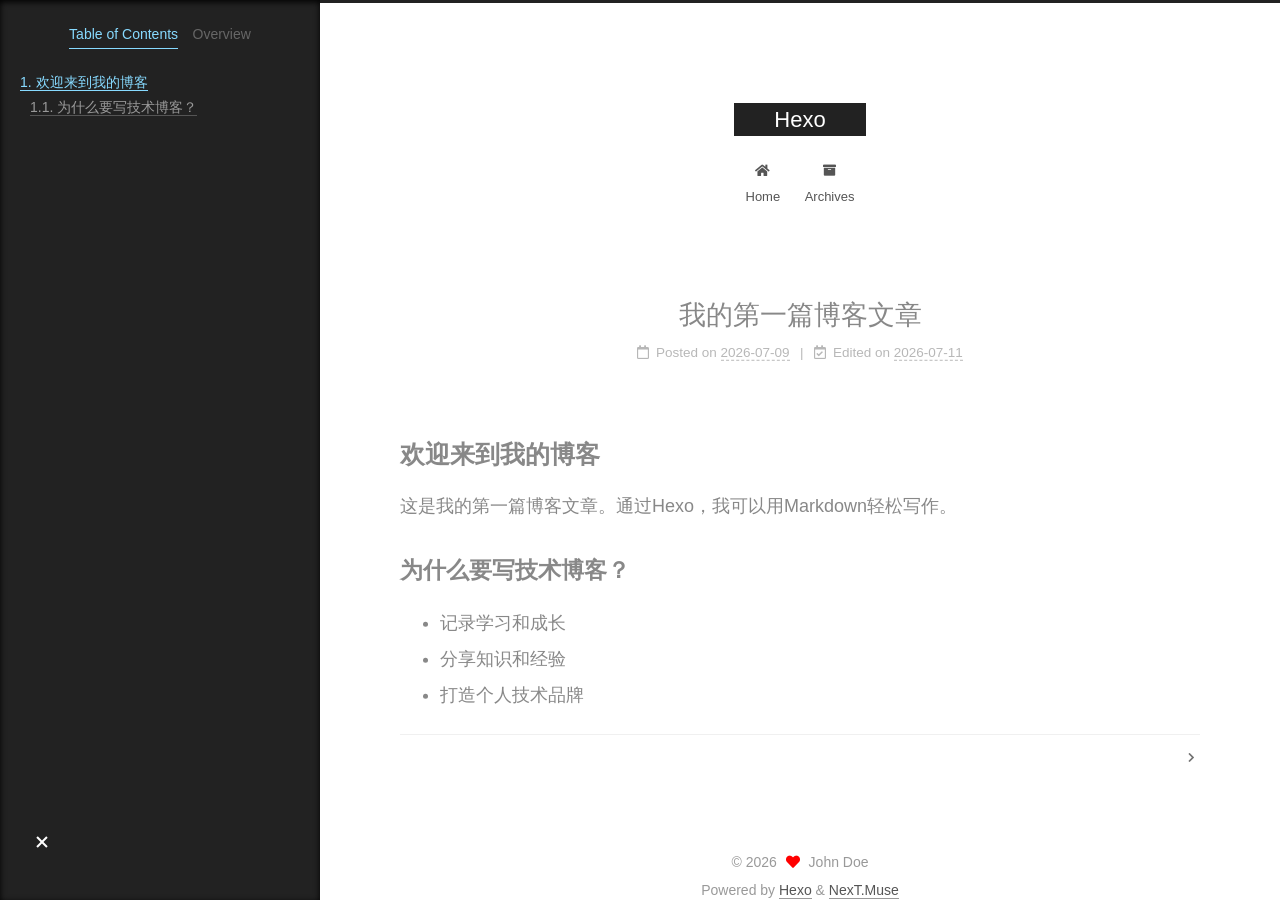
<file: 2026/07/09/我的第一篇博客文章-1/index.html>
<!DOCTYPE html>
<html lang="en">
<head>
  <meta charset="UTF-8">
<meta name="viewport" content="width=device-width, initial-scale=1, maximum-scale=2">
<meta name="theme-color" content="#222">
<meta name="generator" content="Hexo 8.1.2">
  <link rel="apple-touch-icon" sizes="180x180" href="/images/apple-touch-icon-next.png">
  <link rel="icon" type="image/png" sizes="32x32" href="/images/favicon-32x32-next.png">
  <link rel="icon" type="image/png" sizes="16x16" href="/images/favicon-16x16-next.png">
  <link rel="mask-icon" href="/images/logo.svg" color="#222">

<link rel="stylesheet" href="/css/main.css">


<link rel="stylesheet" href="/lib/font-awesome/css/all.min.css">

<script id="hexo-configurations">
    var NexT = window.NexT || {};
    var CONFIG = {"hostname":"example.com","root":"/","scheme":"Muse","version":"7.8.0","exturl":false,"sidebar":{"position":"left","display":"post","padding":18,"offset":12,"onmobile":false},"copycode":{"enable":false,"show_result":false,"style":null},"back2top":{"enable":true,"sidebar":false,"scrollpercent":false},"bookmark":{"enable":false,"color":"#222","save":"auto"},"fancybox":false,"mediumzoom":false,"lazyload":false,"pangu":false,"comments":{"style":"tabs","active":null,"storage":true,"lazyload":false,"nav":null},"algolia":{"hits":{"per_page":10},"labels":{"input_placeholder":"Search for Posts","hits_empty":"We didn't find any results for the search: ${query}","hits_stats":"${hits} results found in ${time} ms"}},"localsearch":{"enable":false,"trigger":"auto","top_n_per_article":1,"unescape":false,"preload":false},"motion":{"enable":true,"async":false,"transition":{"post_block":"fadeIn","post_header":"slideDownIn","post_body":"slideDownIn","coll_header":"slideLeftIn","sidebar":"slideUpIn"}}};
  </script>

  <meta name="description" content="欢迎来到我的博客这是我的第一篇博客文章。通过Hexo，我可以用Markdown轻松写作。 为什么要写技术博客？ 记录学习和成长 分享知识和经验 打造个人技术品牌">
<meta property="og:type" content="article">
<meta property="og:title" content="我的第一篇博客文章">
<meta property="og:url" content="http://example.com/2026/07/09/%E6%88%91%E7%9A%84%E7%AC%AC%E4%B8%80%E7%AF%87%E5%8D%9A%E5%AE%A2%E6%96%87%E7%AB%A0-1/index.html">
<meta property="og:site_name" content="Hexo">
<meta property="og:description" content="欢迎来到我的博客这是我的第一篇博客文章。通过Hexo，我可以用Markdown轻松写作。 为什么要写技术博客？ 记录学习和成长 分享知识和经验 打造个人技术品牌">
<meta property="og:locale" content="en_US">
<meta property="article:published_time" content="2026-07-09T18:58:15.000Z">
<meta property="article:modified_time" content="2026-07-11T14:33:46.915Z">
<meta property="article:author" content="John Doe">
<meta name="twitter:card" content="summary">

<link rel="canonical" href="http://example.com/2026/07/09/%E6%88%91%E7%9A%84%E7%AC%AC%E4%B8%80%E7%AF%87%E5%8D%9A%E5%AE%A2%E6%96%87%E7%AB%A0-1/">


<script id="page-configurations">
  // https://hexo.io/docs/variables.html
  CONFIG.page = {
    sidebar: "",
    isHome : false,
    isPost : true,
    lang   : 'en'
  };
</script>

  <title>我的第一篇博客文章 | Hexo</title>
  






  <noscript>
  <style>
  .use-motion .brand,
  .use-motion .menu-item,
  .sidebar-inner,
  .use-motion .post-block,
  .use-motion .pagination,
  .use-motion .comments,
  .use-motion .post-header,
  .use-motion .post-body,
  .use-motion .collection-header { opacity: initial; }

  .use-motion .site-title,
  .use-motion .site-subtitle {
    opacity: initial;
    top: initial;
  }

  .use-motion .logo-line-before i { left: initial; }
  .use-motion .logo-line-after i { right: initial; }
  </style>
</noscript>

</head>

<body itemscope itemtype="http://schema.org/WebPage">
  <div class="container use-motion">
    <div class="headband"></div>

    <header class="header" itemscope itemtype="http://schema.org/WPHeader">
      <div class="header-inner"><div class="site-brand-container">
  <div class="site-nav-toggle">
    <div class="toggle" aria-label="Toggle navigation bar">
      <span class="toggle-line toggle-line-first"></span>
      <span class="toggle-line toggle-line-middle"></span>
      <span class="toggle-line toggle-line-last"></span>
    </div>
  </div>

  <div class="site-meta">

    <a href="/" class="brand" rel="start">
      <span class="logo-line-before"><i></i></span>
      <h1 class="site-title">Hexo</h1>
      <span class="logo-line-after"><i></i></span>
    </a>
  </div>

  <div class="site-nav-right">
    <div class="toggle popup-trigger">
    </div>
  </div>
</div>




<nav class="site-nav">
  <ul id="menu" class="main-menu menu">
        <li class="menu-item menu-item-home">

    <a href="/" rel="section"><i class="fa fa-home fa-fw"></i>Home</a>

  </li>
        <li class="menu-item menu-item-archives">

    <a href="/archives/" rel="section"><i class="fa fa-archive fa-fw"></i>Archives</a>

  </li>
  </ul>
</nav>




</div>
    </header>

    
  <div class="back-to-top">
    <i class="fa fa-arrow-up"></i>
    <span>0%</span>
  </div>


    <main class="main">
      <div class="main-inner">
        <div class="content-wrap">
          

          <div class="content post posts-expand">
            

    
  
  
  <article itemscope itemtype="http://schema.org/Article" class="post-block" lang="en">
    <link itemprop="mainEntityOfPage" href="http://example.com/2026/07/09/%E6%88%91%E7%9A%84%E7%AC%AC%E4%B8%80%E7%AF%87%E5%8D%9A%E5%AE%A2%E6%96%87%E7%AB%A0-1/">

    <span hidden itemprop="author" itemscope itemtype="http://schema.org/Person">
      <meta itemprop="image" content="/images/avatar.gif">
      <meta itemprop="name" content="John Doe">
      <meta itemprop="description" content="">
    </span>

    <span hidden itemprop="publisher" itemscope itemtype="http://schema.org/Organization">
      <meta itemprop="name" content="Hexo">
    </span>
      <header class="post-header">
        <h1 class="post-title" itemprop="name headline">
          我的第一篇博客文章
        </h1>

        <div class="post-meta">
            <span class="post-meta-item">
              <span class="post-meta-item-icon">
                <i class="far fa-calendar"></i>
              </span>
              <span class="post-meta-item-text">Posted on</span>

              <time title="Created: 2026-07-09 18:58:15" itemprop="dateCreated datePublished" datetime="2026-07-09T18:58:15+00:00">2026-07-09</time>
            </span>
              <span class="post-meta-item">
                <span class="post-meta-item-icon">
                  <i class="far fa-calendar-check"></i>
                </span>
                <span class="post-meta-item-text">Edited on</span>
                <time title="Modified: 2026-07-11 14:33:46" itemprop="dateModified" datetime="2026-07-11T14:33:46+00:00">2026-07-11</time>
              </span>

          

        </div>
      </header>

    
    
    
    <div class="post-body" itemprop="articleBody">

      
        <h2 id="欢迎来到我的博客"><a href="#欢迎来到我的博客" class="headerlink" title="欢迎来到我的博客"></a>欢迎来到我的博客</h2><p>这是我的第一篇博客文章。通过Hexo，我可以用Markdown轻松写作。</p>
<h3 id="为什么要写技术博客？"><a href="#为什么要写技术博客？" class="headerlink" title="为什么要写技术博客？"></a>为什么要写技术博客？</h3><ul>
<li>记录学习和成长</li>
<li>分享知识和经验</li>
<li>打造个人技术品牌</li>
</ul>

    </div>

    
    
    

      <footer class="post-footer">

        


        
    <div class="post-nav">
      <div class="post-nav-item"></div>
      <div class="post-nav-item">
    <a href="/2026/07/11/%E6%88%91%E7%9A%84%E7%AC%AC%E4%B8%80%E7%AF%87%E5%8D%9A%E5%AE%A2%E6%96%87%E7%AB%A0/" rel="next" title="">
       <i class="fa fa-chevron-right"></i>
    </a></div>
    </div>
      </footer>
    
  </article>
  
  
  



          </div>
          

<script>
  window.addEventListener('tabs:register', () => {
    let { activeClass } = CONFIG.comments;
    if (CONFIG.comments.storage) {
      activeClass = localStorage.getItem('comments_active') || activeClass;
    }
    if (activeClass) {
      let activeTab = document.querySelector(`a[href="#comment-${activeClass}"]`);
      if (activeTab) {
        activeTab.click();
      }
    }
  });
  if (CONFIG.comments.storage) {
    window.addEventListener('tabs:click', event => {
      if (!event.target.matches('.tabs-comment .tab-content .tab-pane')) return;
      let commentClass = event.target.classList[1];
      localStorage.setItem('comments_active', commentClass);
    });
  }
</script>

        </div>
          
  
  <div class="toggle sidebar-toggle">
    <span class="toggle-line toggle-line-first"></span>
    <span class="toggle-line toggle-line-middle"></span>
    <span class="toggle-line toggle-line-last"></span>
  </div>

  <aside class="sidebar">
    <div class="sidebar-inner">

      <ul class="sidebar-nav motion-element">
        <li class="sidebar-nav-toc">
          Table of Contents
        </li>
        <li class="sidebar-nav-overview">
          Overview
        </li>
      </ul>

      <!--noindex-->
      <div class="post-toc-wrap sidebar-panel">
          <div class="post-toc motion-element"><ol class="nav"><li class="nav-item nav-level-2"><a class="nav-link" href="#%E6%AC%A2%E8%BF%8E%E6%9D%A5%E5%88%B0%E6%88%91%E7%9A%84%E5%8D%9A%E5%AE%A2"><span class="nav-number">1.</span> <span class="nav-text">欢迎来到我的博客</span></a><ol class="nav-child"><li class="nav-item nav-level-3"><a class="nav-link" href="#%E4%B8%BA%E4%BB%80%E4%B9%88%E8%A6%81%E5%86%99%E6%8A%80%E6%9C%AF%E5%8D%9A%E5%AE%A2%EF%BC%9F"><span class="nav-number">1.1.</span> <span class="nav-text">为什么要写技术博客？</span></a></li></ol></li></ol></div>
      </div>
      <!--/noindex-->

      <div class="site-overview-wrap sidebar-panel">
        <div class="site-author motion-element" itemprop="author" itemscope itemtype="http://schema.org/Person">
  <p class="site-author-name" itemprop="name">John Doe</p>
  <div class="site-description" itemprop="description"></div>
</div>
<div class="site-state-wrap motion-element">
  <nav class="site-state">
      <div class="site-state-item site-state-posts">
          <a href="/archives/">
        
          <span class="site-state-item-count">4</span>
          <span class="site-state-item-name">posts</span>
        </a>
      </div>
  </nav>
</div>



      </div>

    </div>
  </aside>
  <div id="sidebar-dimmer"></div>


      </div>
    </main>

    <footer class="footer">
      <div class="footer-inner">
        

        

<div class="copyright">
  
  &copy; 
  <span itemprop="copyrightYear">2026</span>
  <span class="with-love">
    <i class="fa fa-heart"></i>
  </span>
  <span class="author" itemprop="copyrightHolder">John Doe</span>
</div>
  <div class="powered-by">Powered by <a href="https://hexo.io/" class="theme-link" rel="noopener" target="_blank">Hexo</a> & <a href="https://muse.theme-next.org/" class="theme-link" rel="noopener" target="_blank">NexT.Muse</a>
  </div>

        








      </div>
    </footer>
  </div>

  
  <script src="/lib/anime.min.js"></script>
  <script src="/lib/velocity/velocity.min.js"></script>
  <script src="/lib/velocity/velocity.ui.min.js"></script>

<script src="/js/utils.js"></script>

<script src="/js/motion.js"></script>


<script src="/js/schemes/muse.js"></script>


<script src="/js/next-boot.js"></script>




  















  

  

</body>
</html>
</file>
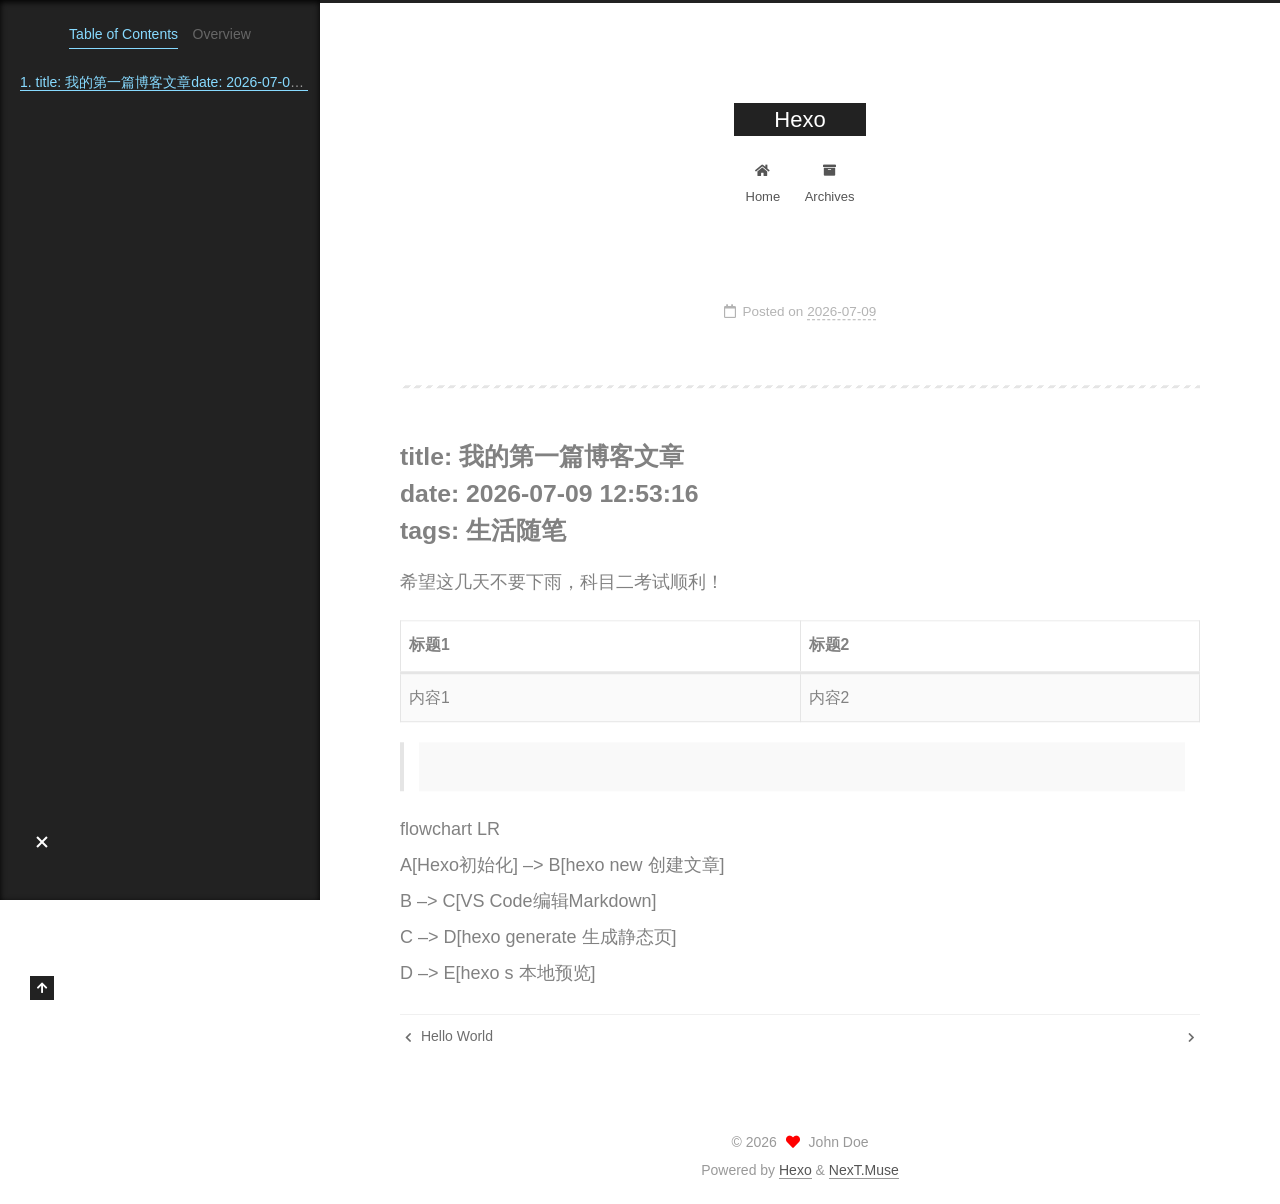
<file: 2026/07/09/我的第一篇博客文章/index.html>
<!DOCTYPE html>
<html lang="en">
<head>
  <meta charset="UTF-8">
<meta name="viewport" content="width=device-width, initial-scale=1, maximum-scale=2">
<meta name="theme-color" content="#222">
<meta name="generator" content="Hexo 8.1.2">
  <link rel="apple-touch-icon" sizes="180x180" href="/images/apple-touch-icon-next.png">
  <link rel="icon" type="image/png" sizes="32x32" href="/images/favicon-32x32-next.png">
  <link rel="icon" type="image/png" sizes="16x16" href="/images/favicon-16x16-next.png">
  <link rel="mask-icon" href="/images/logo.svg" color="#222">

<link rel="stylesheet" href="/css/main.css">


<link rel="stylesheet" href="/lib/font-awesome/css/all.min.css">

<script id="hexo-configurations">
    var NexT = window.NexT || {};
    var CONFIG = {"hostname":"example.com","root":"/","scheme":"Muse","version":"7.8.0","exturl":false,"sidebar":{"position":"left","display":"post","padding":18,"offset":12,"onmobile":false},"copycode":{"enable":false,"show_result":false,"style":null},"back2top":{"enable":true,"sidebar":false,"scrollpercent":false},"bookmark":{"enable":false,"color":"#222","save":"auto"},"fancybox":false,"mediumzoom":false,"lazyload":false,"pangu":false,"comments":{"style":"tabs","active":null,"storage":true,"lazyload":false,"nav":null},"algolia":{"hits":{"per_page":10},"labels":{"input_placeholder":"Search for Posts","hits_empty":"We didn't find any results for the search: ${query}","hits_stats":"${hits} results found in ${time} ms"}},"localsearch":{"enable":false,"trigger":"auto","top_n_per_article":1,"unescape":false,"preload":false},"motion":{"enable":true,"async":false,"transition":{"post_block":"fadeIn","post_header":"slideDownIn","post_body":"slideDownIn","coll_header":"slideLeftIn","sidebar":"slideUpIn"}}};
  </script>

  <meta name="description" content="title: 我的第一篇博客文章date: 2026-07-09 12:53:16tags: 生活随笔希望这几天不要下雨，科目二考试顺利！    标题1 标题2    内容1 内容2       flowchart LRA[Hexo初始化] –&gt; B[hexo new 创建文章]B –&gt; C[VS Code编辑Markdown]C –&gt; D[hexo generate 生成静">
<meta property="og:type" content="article">
<meta property="og:title" content="Hexo">
<meta property="og:url" content="http://example.com/2026/07/09/%E6%88%91%E7%9A%84%E7%AC%AC%E4%B8%80%E7%AF%87%E5%8D%9A%E5%AE%A2%E6%96%87%E7%AB%A0/index.html">
<meta property="og:site_name" content="Hexo">
<meta property="og:description" content="title: 我的第一篇博客文章date: 2026-07-09 12:53:16tags: 生活随笔希望这几天不要下雨，科目二考试顺利！    标题1 标题2    内容1 内容2       flowchart LRA[Hexo初始化] –&gt; B[hexo new 创建文章]B –&gt; C[VS Code编辑Markdown]C –&gt; D[hexo generate 生成静">
<meta property="og:locale" content="en_US">
<meta property="article:published_time" content="2026-07-09T02:58:16.508Z">
<meta property="article:modified_time" content="2026-07-09T06:51:28.499Z">
<meta property="article:author" content="John Doe">
<meta name="twitter:card" content="summary">

<link rel="canonical" href="http://example.com/2026/07/09/%E6%88%91%E7%9A%84%E7%AC%AC%E4%B8%80%E7%AF%87%E5%8D%9A%E5%AE%A2%E6%96%87%E7%AB%A0/">


<script id="page-configurations">
  // https://hexo.io/docs/variables.html
  CONFIG.page = {
    sidebar: "",
    isHome : false,
    isPost : true,
    lang   : 'en'
  };
</script>

  <title> | Hexo</title>
  






  <noscript>
  <style>
  .use-motion .brand,
  .use-motion .menu-item,
  .sidebar-inner,
  .use-motion .post-block,
  .use-motion .pagination,
  .use-motion .comments,
  .use-motion .post-header,
  .use-motion .post-body,
  .use-motion .collection-header { opacity: initial; }

  .use-motion .site-title,
  .use-motion .site-subtitle {
    opacity: initial;
    top: initial;
  }

  .use-motion .logo-line-before i { left: initial; }
  .use-motion .logo-line-after i { right: initial; }
  </style>
</noscript>

</head>

<body itemscope itemtype="http://schema.org/WebPage">
  <div class="container use-motion">
    <div class="headband"></div>

    <header class="header" itemscope itemtype="http://schema.org/WPHeader">
      <div class="header-inner"><div class="site-brand-container">
  <div class="site-nav-toggle">
    <div class="toggle" aria-label="Toggle navigation bar">
      <span class="toggle-line toggle-line-first"></span>
      <span class="toggle-line toggle-line-middle"></span>
      <span class="toggle-line toggle-line-last"></span>
    </div>
  </div>

  <div class="site-meta">

    <a href="/" class="brand" rel="start">
      <span class="logo-line-before"><i></i></span>
      <h1 class="site-title">Hexo</h1>
      <span class="logo-line-after"><i></i></span>
    </a>
  </div>

  <div class="site-nav-right">
    <div class="toggle popup-trigger">
    </div>
  </div>
</div>




<nav class="site-nav">
  <ul id="menu" class="main-menu menu">
        <li class="menu-item menu-item-home">

    <a href="/" rel="section"><i class="fa fa-home fa-fw"></i>Home</a>

  </li>
        <li class="menu-item menu-item-archives">

    <a href="/archives/" rel="section"><i class="fa fa-archive fa-fw"></i>Archives</a>

  </li>
  </ul>
</nav>




</div>
    </header>

    
  <div class="back-to-top">
    <i class="fa fa-arrow-up"></i>
    <span>0%</span>
  </div>


    <main class="main">
      <div class="main-inner">
        <div class="content-wrap">
          

          <div class="content post posts-expand">
            

    
  
  
  <article itemscope itemtype="http://schema.org/Article" class="post-block" lang="en">
    <link itemprop="mainEntityOfPage" href="http://example.com/2026/07/09/%E6%88%91%E7%9A%84%E7%AC%AC%E4%B8%80%E7%AF%87%E5%8D%9A%E5%AE%A2%E6%96%87%E7%AB%A0/">

    <span hidden itemprop="author" itemscope itemtype="http://schema.org/Person">
      <meta itemprop="image" content="/images/avatar.gif">
      <meta itemprop="name" content="John Doe">
      <meta itemprop="description" content="">
    </span>

    <span hidden itemprop="publisher" itemscope itemtype="http://schema.org/Organization">
      <meta itemprop="name" content="Hexo">
    </span>
      <header class="post-header">
        <h1 class="post-title" itemprop="name headline">
          
        </h1>

        <div class="post-meta">
            <span class="post-meta-item">
              <span class="post-meta-item-icon">
                <i class="far fa-calendar"></i>
              </span>
              <span class="post-meta-item-text">Posted on</span>
              

              <time title="Created: 2026-07-09 10:58:16 / Modified: 14:51:28" itemprop="dateCreated datePublished" datetime="2026-07-09T10:58:16+08:00">2026-07-09</time>
            </span>

          

        </div>
      </header>

    
    
    
    <div class="post-body" itemprop="articleBody">

      
        <!-- @import "custom.css" -->
<hr>
<h2 id="title-我的第一篇博客文章date-2026-07-09-12-53-16tags-生活随笔"><a href="#title-我的第一篇博客文章date-2026-07-09-12-53-16tags-生活随笔" class="headerlink" title="title: 我的第一篇博客文章date: 2026-07-09 12:53:16tags: 生活随笔"></a>title: 我的第一篇博客文章<br>date: 2026-07-09 12:53:16<br>tags: 生活随笔</h2><p>希望这几天不要下雨，科目二考试顺利！</p>
<table>
<thead>
<tr>
<th>标题1</th>
<th>标题2</th>
</tr>
</thead>
<tbody><tr>
<td>内容1</td>
<td>内容2</td>
</tr>
</tbody></table>
<blockquote>
<pre><code class="language-mermaid">
</code></pre>
</blockquote>
<p>flowchart LR<br>A[Hexo初始化] –&gt; B[hexo new 创建文章]<br>B –&gt; C[VS Code编辑Markdown]<br>C –&gt; D[hexo generate 生成静态页]<br>D –&gt; E[hexo s 本地预览]</p>

    </div>

    
    
    

      <footer class="post-footer">

        


        
    <div class="post-nav">
      <div class="post-nav-item">
    <a href="/2026/07/09/hello-world/" rel="prev" title="Hello World">
      <i class="fa fa-chevron-left"></i> Hello World
    </a></div>
      <div class="post-nav-item">
    <a href="/2026/07/09/custom/" rel="next" title="">
       <i class="fa fa-chevron-right"></i>
    </a></div>
    </div>
      </footer>
    
  </article>
  
  
  



          </div>
          

<script>
  window.addEventListener('tabs:register', () => {
    let { activeClass } = CONFIG.comments;
    if (CONFIG.comments.storage) {
      activeClass = localStorage.getItem('comments_active') || activeClass;
    }
    if (activeClass) {
      let activeTab = document.querySelector(`a[href="#comment-${activeClass}"]`);
      if (activeTab) {
        activeTab.click();
      }
    }
  });
  if (CONFIG.comments.storage) {
    window.addEventListener('tabs:click', event => {
      if (!event.target.matches('.tabs-comment .tab-content .tab-pane')) return;
      let commentClass = event.target.classList[1];
      localStorage.setItem('comments_active', commentClass);
    });
  }
</script>

        </div>
          
  
  <div class="toggle sidebar-toggle">
    <span class="toggle-line toggle-line-first"></span>
    <span class="toggle-line toggle-line-middle"></span>
    <span class="toggle-line toggle-line-last"></span>
  </div>

  <aside class="sidebar">
    <div class="sidebar-inner">

      <ul class="sidebar-nav motion-element">
        <li class="sidebar-nav-toc">
          Table of Contents
        </li>
        <li class="sidebar-nav-overview">
          Overview
        </li>
      </ul>

      <!--noindex-->
      <div class="post-toc-wrap sidebar-panel">
          <div class="post-toc motion-element"><ol class="nav"><li class="nav-item nav-level-2"><a class="nav-link" href="#title-%E6%88%91%E7%9A%84%E7%AC%AC%E4%B8%80%E7%AF%87%E5%8D%9A%E5%AE%A2%E6%96%87%E7%AB%A0date-2026-07-09-12-53-16tags-%E7%94%9F%E6%B4%BB%E9%9A%8F%E7%AC%94"><span class="nav-number">1.</span> <span class="nav-text">title: 我的第一篇博客文章date: 2026-07-09 12:53:16tags: 生活随笔</span></a></li></ol></div>
      </div>
      <!--/noindex-->

      <div class="site-overview-wrap sidebar-panel">
        <div class="site-author motion-element" itemprop="author" itemscope itemtype="http://schema.org/Person">
  <p class="site-author-name" itemprop="name">John Doe</p>
  <div class="site-description" itemprop="description"></div>
</div>
<div class="site-state-wrap motion-element">
  <nav class="site-state">
      <div class="site-state-item site-state-posts">
          <a href="/archives/">
        
          <span class="site-state-item-count">4</span>
          <span class="site-state-item-name">posts</span>
        </a>
      </div>
  </nav>
</div>



      </div>

    </div>
  </aside>
  <div id="sidebar-dimmer"></div>


      </div>
    </main>

    <footer class="footer">
      <div class="footer-inner">
        

        

<div class="copyright">
  
  &copy; 
  <span itemprop="copyrightYear">2026</span>
  <span class="with-love">
    <i class="fa fa-heart"></i>
  </span>
  <span class="author" itemprop="copyrightHolder">John Doe</span>
</div>
  <div class="powered-by">Powered by <a href="https://hexo.io/" class="theme-link" rel="noopener" target="_blank">Hexo</a> & <a href="https://muse.theme-next.org/" class="theme-link" rel="noopener" target="_blank">NexT.Muse</a>
  </div>

        








      </div>
    </footer>
  </div>

  
  <script src="/lib/anime.min.js"></script>
  <script src="/lib/velocity/velocity.min.js"></script>
  <script src="/lib/velocity/velocity.ui.min.js"></script>

<script src="/js/utils.js"></script>

<script src="/js/motion.js"></script>


<script src="/js/schemes/muse.js"></script>


<script src="/js/next-boot.js"></script>




  















  

  

</body>
</html>
</file>
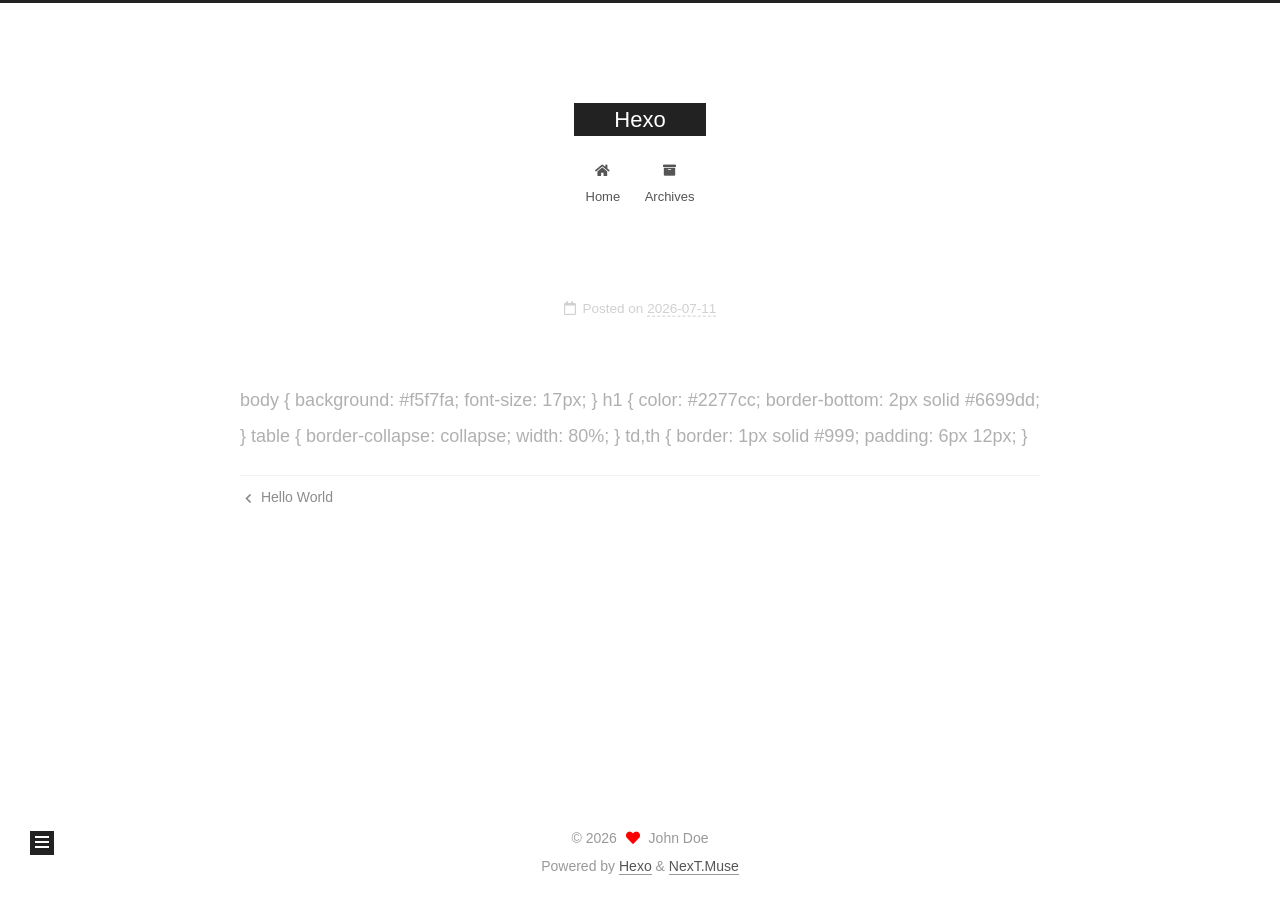
<file: 2026/07/11/custom/index.html>
<!DOCTYPE html>
<html lang="en">
<head>
  <meta charset="UTF-8">
<meta name="viewport" content="width=device-width, initial-scale=1, maximum-scale=2">
<meta name="theme-color" content="#222">
<meta name="generator" content="Hexo 8.1.2">
  <link rel="apple-touch-icon" sizes="180x180" href="/images/apple-touch-icon-next.png">
  <link rel="icon" type="image/png" sizes="32x32" href="/images/favicon-32x32-next.png">
  <link rel="icon" type="image/png" sizes="16x16" href="/images/favicon-16x16-next.png">
  <link rel="mask-icon" href="/images/logo.svg" color="#222">

<link rel="stylesheet" href="/css/main.css">


<link rel="stylesheet" href="/lib/font-awesome/css/all.min.css">

<script id="hexo-configurations">
    var NexT = window.NexT || {};
    var CONFIG = {"hostname":"example.com","root":"/","scheme":"Muse","version":"7.8.0","exturl":false,"sidebar":{"position":"left","display":"post","padding":18,"offset":12,"onmobile":false},"copycode":{"enable":false,"show_result":false,"style":null},"back2top":{"enable":true,"sidebar":false,"scrollpercent":false},"bookmark":{"enable":false,"color":"#222","save":"auto"},"fancybox":false,"mediumzoom":false,"lazyload":false,"pangu":false,"comments":{"style":"tabs","active":null,"storage":true,"lazyload":false,"nav":null},"algolia":{"hits":{"per_page":10},"labels":{"input_placeholder":"Search for Posts","hits_empty":"We didn't find any results for the search: ${query}","hits_stats":"${hits} results found in ${time} ms"}},"localsearch":{"enable":false,"trigger":"auto","top_n_per_article":1,"unescape":false,"preload":false},"motion":{"enable":true,"async":false,"transition":{"post_block":"fadeIn","post_header":"slideDownIn","post_body":"slideDownIn","coll_header":"slideLeftIn","sidebar":"slideUpIn"}}};
  </script>

  <meta name="description" content="body {   background: #f5f7fa;   font-size: 17px; } h1 {   color: #2277cc;   border-bottom: 2px solid #6699dd; } table {   border-collapse: collapse;   width: 80%; } td,th {   border: 1px solid #999;">
<meta property="og:type" content="article">
<meta property="og:title" content="Hexo">
<meta property="og:url" content="http://example.com/2026/07/11/custom/index.html">
<meta property="og:site_name" content="Hexo">
<meta property="og:description" content="body {   background: #f5f7fa;   font-size: 17px; } h1 {   color: #2277cc;   border-bottom: 2px solid #6699dd; } table {   border-collapse: collapse;   width: 80%; } td,th {   border: 1px solid #999;">
<meta property="og:locale" content="en_US">
<meta property="article:published_time" content="2026-07-11T14:33:46.915Z">
<meta property="article:modified_time" content="2026-07-11T14:33:46.915Z">
<meta property="article:author" content="John Doe">
<meta name="twitter:card" content="summary">

<link rel="canonical" href="http://example.com/2026/07/11/custom/">


<script id="page-configurations">
  // https://hexo.io/docs/variables.html
  CONFIG.page = {
    sidebar: "",
    isHome : false,
    isPost : true,
    lang   : 'en'
  };
</script>

  <title> | Hexo</title>
  






  <noscript>
  <style>
  .use-motion .brand,
  .use-motion .menu-item,
  .sidebar-inner,
  .use-motion .post-block,
  .use-motion .pagination,
  .use-motion .comments,
  .use-motion .post-header,
  .use-motion .post-body,
  .use-motion .collection-header { opacity: initial; }

  .use-motion .site-title,
  .use-motion .site-subtitle {
    opacity: initial;
    top: initial;
  }

  .use-motion .logo-line-before i { left: initial; }
  .use-motion .logo-line-after i { right: initial; }
  </style>
</noscript>

</head>

<body itemscope itemtype="http://schema.org/WebPage">
  <div class="container use-motion">
    <div class="headband"></div>

    <header class="header" itemscope itemtype="http://schema.org/WPHeader">
      <div class="header-inner"><div class="site-brand-container">
  <div class="site-nav-toggle">
    <div class="toggle" aria-label="Toggle navigation bar">
      <span class="toggle-line toggle-line-first"></span>
      <span class="toggle-line toggle-line-middle"></span>
      <span class="toggle-line toggle-line-last"></span>
    </div>
  </div>

  <div class="site-meta">

    <a href="/" class="brand" rel="start">
      <span class="logo-line-before"><i></i></span>
      <h1 class="site-title">Hexo</h1>
      <span class="logo-line-after"><i></i></span>
    </a>
  </div>

  <div class="site-nav-right">
    <div class="toggle popup-trigger">
    </div>
  </div>
</div>




<nav class="site-nav">
  <ul id="menu" class="main-menu menu">
        <li class="menu-item menu-item-home">

    <a href="/" rel="section"><i class="fa fa-home fa-fw"></i>Home</a>

  </li>
        <li class="menu-item menu-item-archives">

    <a href="/archives/" rel="section"><i class="fa fa-archive fa-fw"></i>Archives</a>

  </li>
  </ul>
</nav>




</div>
    </header>

    
  <div class="back-to-top">
    <i class="fa fa-arrow-up"></i>
    <span>0%</span>
  </div>


    <main class="main">
      <div class="main-inner">
        <div class="content-wrap">
          

          <div class="content post posts-expand">
            

    
  
  
  <article itemscope itemtype="http://schema.org/Article" class="post-block" lang="en">
    <link itemprop="mainEntityOfPage" href="http://example.com/2026/07/11/custom/">

    <span hidden itemprop="author" itemscope itemtype="http://schema.org/Person">
      <meta itemprop="image" content="/images/avatar.gif">
      <meta itemprop="name" content="John Doe">
      <meta itemprop="description" content="">
    </span>

    <span hidden itemprop="publisher" itemscope itemtype="http://schema.org/Organization">
      <meta itemprop="name" content="Hexo">
    </span>
      <header class="post-header">
        <h1 class="post-title" itemprop="name headline">
          
        </h1>

        <div class="post-meta">
            <span class="post-meta-item">
              <span class="post-meta-item-icon">
                <i class="far fa-calendar"></i>
              </span>
              <span class="post-meta-item-text">Posted on</span>

              <time title="Created: 2026-07-11 14:33:46" itemprop="dateCreated datePublished" datetime="2026-07-11T14:33:46+00:00">2026-07-11</time>
            </span>

          

        </div>
      </header>

    
    
    
    <div class="post-body" itemprop="articleBody">

      
        body {
  background: #f5f7fa;
  font-size: 17px;
}
h1 {
  color: #2277cc;
  border-bottom: 2px solid #6699dd;
}
table {
  border-collapse: collapse;
  width: 80%;
}
td,th {
  border: 1px solid #999;
  padding: 6px 12px;
}
    </div>

    
    
    

      <footer class="post-footer">

        


        
    <div class="post-nav">
      <div class="post-nav-item">
    <a href="/2026/07/11/hello-world/" rel="prev" title="Hello World">
      <i class="fa fa-chevron-left"></i> Hello World
    </a></div>
      <div class="post-nav-item"></div>
    </div>
      </footer>
    
  </article>
  
  
  



          </div>
          

<script>
  window.addEventListener('tabs:register', () => {
    let { activeClass } = CONFIG.comments;
    if (CONFIG.comments.storage) {
      activeClass = localStorage.getItem('comments_active') || activeClass;
    }
    if (activeClass) {
      let activeTab = document.querySelector(`a[href="#comment-${activeClass}"]`);
      if (activeTab) {
        activeTab.click();
      }
    }
  });
  if (CONFIG.comments.storage) {
    window.addEventListener('tabs:click', event => {
      if (!event.target.matches('.tabs-comment .tab-content .tab-pane')) return;
      let commentClass = event.target.classList[1];
      localStorage.setItem('comments_active', commentClass);
    });
  }
</script>

        </div>
          
  
  <div class="toggle sidebar-toggle">
    <span class="toggle-line toggle-line-first"></span>
    <span class="toggle-line toggle-line-middle"></span>
    <span class="toggle-line toggle-line-last"></span>
  </div>

  <aside class="sidebar">
    <div class="sidebar-inner">

      <ul class="sidebar-nav motion-element">
        <li class="sidebar-nav-toc">
          Table of Contents
        </li>
        <li class="sidebar-nav-overview">
          Overview
        </li>
      </ul>

      <!--noindex-->
      <div class="post-toc-wrap sidebar-panel">
      </div>
      <!--/noindex-->

      <div class="site-overview-wrap sidebar-panel">
        <div class="site-author motion-element" itemprop="author" itemscope itemtype="http://schema.org/Person">
  <p class="site-author-name" itemprop="name">John Doe</p>
  <div class="site-description" itemprop="description"></div>
</div>
<div class="site-state-wrap motion-element">
  <nav class="site-state">
      <div class="site-state-item site-state-posts">
          <a href="/archives/">
        
          <span class="site-state-item-count">4</span>
          <span class="site-state-item-name">posts</span>
        </a>
      </div>
  </nav>
</div>



      </div>

    </div>
  </aside>
  <div id="sidebar-dimmer"></div>


      </div>
    </main>

    <footer class="footer">
      <div class="footer-inner">
        

        

<div class="copyright">
  
  &copy; 
  <span itemprop="copyrightYear">2026</span>
  <span class="with-love">
    <i class="fa fa-heart"></i>
  </span>
  <span class="author" itemprop="copyrightHolder">John Doe</span>
</div>
  <div class="powered-by">Powered by <a href="https://hexo.io/" class="theme-link" rel="noopener" target="_blank">Hexo</a> & <a href="https://muse.theme-next.org/" class="theme-link" rel="noopener" target="_blank">NexT.Muse</a>
  </div>

        








      </div>
    </footer>
  </div>

  
  <script src="/lib/anime.min.js"></script>
  <script src="/lib/velocity/velocity.min.js"></script>
  <script src="/lib/velocity/velocity.ui.min.js"></script>

<script src="/js/utils.js"></script>

<script src="/js/motion.js"></script>


<script src="/js/schemes/muse.js"></script>


<script src="/js/next-boot.js"></script>




  















  

  

</body>
</html>
</file>
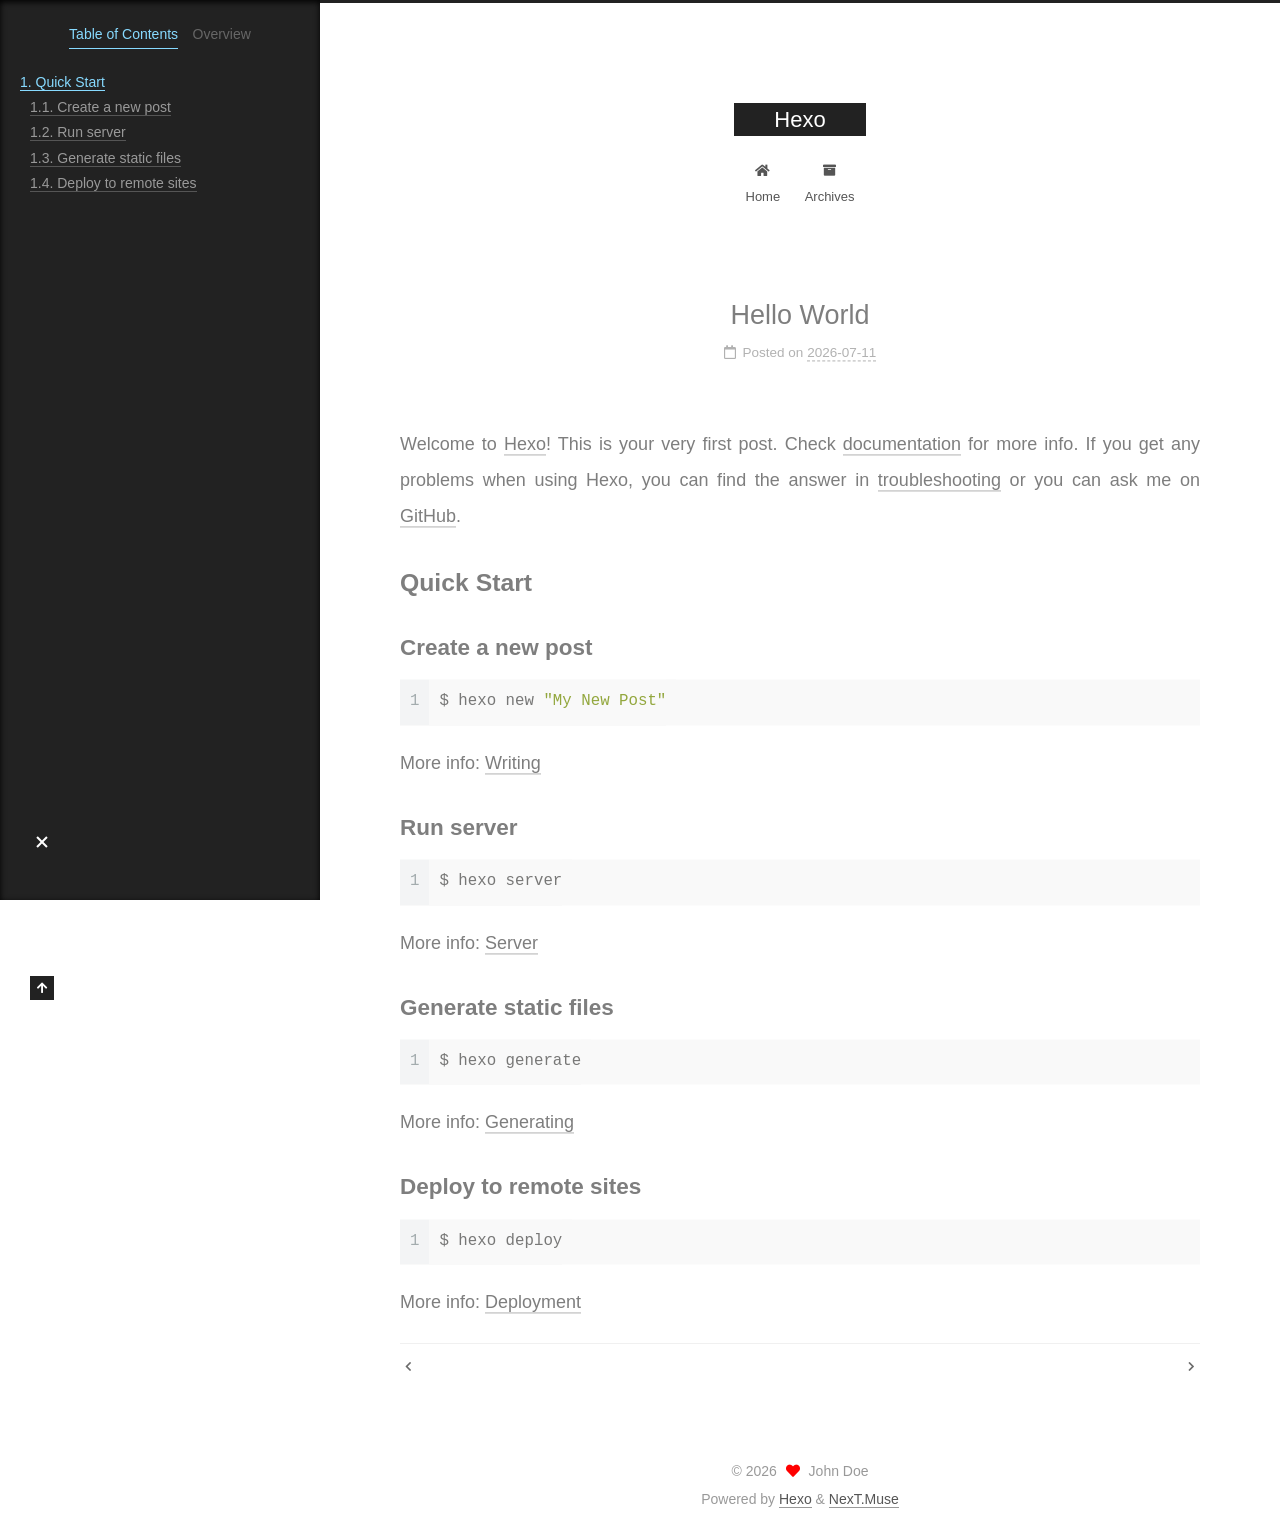
<file: 2026/07/11/hello-world/index.html>
<!DOCTYPE html>
<html lang="en">
<head>
  <meta charset="UTF-8">
<meta name="viewport" content="width=device-width, initial-scale=1, maximum-scale=2">
<meta name="theme-color" content="#222">
<meta name="generator" content="Hexo 8.1.2">
  <link rel="apple-touch-icon" sizes="180x180" href="/images/apple-touch-icon-next.png">
  <link rel="icon" type="image/png" sizes="32x32" href="/images/favicon-32x32-next.png">
  <link rel="icon" type="image/png" sizes="16x16" href="/images/favicon-16x16-next.png">
  <link rel="mask-icon" href="/images/logo.svg" color="#222">

<link rel="stylesheet" href="/css/main.css">


<link rel="stylesheet" href="/lib/font-awesome/css/all.min.css">

<script id="hexo-configurations">
    var NexT = window.NexT || {};
    var CONFIG = {"hostname":"example.com","root":"/","scheme":"Muse","version":"7.8.0","exturl":false,"sidebar":{"position":"left","display":"post","padding":18,"offset":12,"onmobile":false},"copycode":{"enable":false,"show_result":false,"style":null},"back2top":{"enable":true,"sidebar":false,"scrollpercent":false},"bookmark":{"enable":false,"color":"#222","save":"auto"},"fancybox":false,"mediumzoom":false,"lazyload":false,"pangu":false,"comments":{"style":"tabs","active":null,"storage":true,"lazyload":false,"nav":null},"algolia":{"hits":{"per_page":10},"labels":{"input_placeholder":"Search for Posts","hits_empty":"We didn't find any results for the search: ${query}","hits_stats":"${hits} results found in ${time} ms"}},"localsearch":{"enable":false,"trigger":"auto","top_n_per_article":1,"unescape":false,"preload":false},"motion":{"enable":true,"async":false,"transition":{"post_block":"fadeIn","post_header":"slideDownIn","post_body":"slideDownIn","coll_header":"slideLeftIn","sidebar":"slideUpIn"}}};
  </script>

  <meta name="description" content="Welcome to Hexo! This is your very first post. Check documentation for more info. If you get any problems when using Hexo, you can find the answer in troubleshooting or you can ask me on GitHub. Quick">
<meta property="og:type" content="article">
<meta property="og:title" content="Hello World">
<meta property="og:url" content="http://example.com/2026/07/11/hello-world/index.html">
<meta property="og:site_name" content="Hexo">
<meta property="og:description" content="Welcome to Hexo! This is your very first post. Check documentation for more info. If you get any problems when using Hexo, you can find the answer in troubleshooting or you can ask me on GitHub. Quick">
<meta property="og:locale" content="en_US">
<meta property="article:published_time" content="2026-07-11T14:33:46.915Z">
<meta property="article:modified_time" content="2026-07-11T14:33:46.915Z">
<meta property="article:author" content="John Doe">
<meta name="twitter:card" content="summary">

<link rel="canonical" href="http://example.com/2026/07/11/hello-world/">


<script id="page-configurations">
  // https://hexo.io/docs/variables.html
  CONFIG.page = {
    sidebar: "",
    isHome : false,
    isPost : true,
    lang   : 'en'
  };
</script>

  <title>Hello World | Hexo</title>
  






  <noscript>
  <style>
  .use-motion .brand,
  .use-motion .menu-item,
  .sidebar-inner,
  .use-motion .post-block,
  .use-motion .pagination,
  .use-motion .comments,
  .use-motion .post-header,
  .use-motion .post-body,
  .use-motion .collection-header { opacity: initial; }

  .use-motion .site-title,
  .use-motion .site-subtitle {
    opacity: initial;
    top: initial;
  }

  .use-motion .logo-line-before i { left: initial; }
  .use-motion .logo-line-after i { right: initial; }
  </style>
</noscript>

</head>

<body itemscope itemtype="http://schema.org/WebPage">
  <div class="container use-motion">
    <div class="headband"></div>

    <header class="header" itemscope itemtype="http://schema.org/WPHeader">
      <div class="header-inner"><div class="site-brand-container">
  <div class="site-nav-toggle">
    <div class="toggle" aria-label="Toggle navigation bar">
      <span class="toggle-line toggle-line-first"></span>
      <span class="toggle-line toggle-line-middle"></span>
      <span class="toggle-line toggle-line-last"></span>
    </div>
  </div>

  <div class="site-meta">

    <a href="/" class="brand" rel="start">
      <span class="logo-line-before"><i></i></span>
      <h1 class="site-title">Hexo</h1>
      <span class="logo-line-after"><i></i></span>
    </a>
  </div>

  <div class="site-nav-right">
    <div class="toggle popup-trigger">
    </div>
  </div>
</div>




<nav class="site-nav">
  <ul id="menu" class="main-menu menu">
        <li class="menu-item menu-item-home">

    <a href="/" rel="section"><i class="fa fa-home fa-fw"></i>Home</a>

  </li>
        <li class="menu-item menu-item-archives">

    <a href="/archives/" rel="section"><i class="fa fa-archive fa-fw"></i>Archives</a>

  </li>
  </ul>
</nav>




</div>
    </header>

    
  <div class="back-to-top">
    <i class="fa fa-arrow-up"></i>
    <span>0%</span>
  </div>


    <main class="main">
      <div class="main-inner">
        <div class="content-wrap">
          

          <div class="content post posts-expand">
            

    
  
  
  <article itemscope itemtype="http://schema.org/Article" class="post-block" lang="en">
    <link itemprop="mainEntityOfPage" href="http://example.com/2026/07/11/hello-world/">

    <span hidden itemprop="author" itemscope itemtype="http://schema.org/Person">
      <meta itemprop="image" content="/images/avatar.gif">
      <meta itemprop="name" content="John Doe">
      <meta itemprop="description" content="">
    </span>

    <span hidden itemprop="publisher" itemscope itemtype="http://schema.org/Organization">
      <meta itemprop="name" content="Hexo">
    </span>
      <header class="post-header">
        <h1 class="post-title" itemprop="name headline">
          Hello World
        </h1>

        <div class="post-meta">
            <span class="post-meta-item">
              <span class="post-meta-item-icon">
                <i class="far fa-calendar"></i>
              </span>
              <span class="post-meta-item-text">Posted on</span>

              <time title="Created: 2026-07-11 14:33:46" itemprop="dateCreated datePublished" datetime="2026-07-11T14:33:46+00:00">2026-07-11</time>
            </span>

          

        </div>
      </header>

    
    
    
    <div class="post-body" itemprop="articleBody">

      
        <p>Welcome to <a target="_blank" rel="noopener" href="https://hexo.io/">Hexo</a>! This is your very first post. Check <a target="_blank" rel="noopener" href="https://hexo.io/docs/">documentation</a> for more info. If you get any problems when using Hexo, you can find the answer in <a target="_blank" rel="noopener" href="https://hexo.io/docs/troubleshooting.html">troubleshooting</a> or you can ask me on <a target="_blank" rel="noopener" href="https://github.com/hexojs/hexo/issues">GitHub</a>.</p>
<h2 id="Quick-Start"><a href="#Quick-Start" class="headerlink" title="Quick Start"></a>Quick Start</h2><h3 id="Create-a-new-post"><a href="#Create-a-new-post" class="headerlink" title="Create a new post"></a>Create a new post</h3><figure class="highlight bash"><table><tr><td class="gutter"><pre><span class="line">1</span><br></pre></td><td class="code"><pre><span class="line">$ hexo new <span class="string">&quot;My New Post&quot;</span></span><br></pre></td></tr></table></figure>

<p>More info: <a target="_blank" rel="noopener" href="https://hexo.io/docs/writing.html">Writing</a></p>
<h3 id="Run-server"><a href="#Run-server" class="headerlink" title="Run server"></a>Run server</h3><figure class="highlight bash"><table><tr><td class="gutter"><pre><span class="line">1</span><br></pre></td><td class="code"><pre><span class="line">$ hexo server</span><br></pre></td></tr></table></figure>

<p>More info: <a target="_blank" rel="noopener" href="https://hexo.io/docs/server.html">Server</a></p>
<h3 id="Generate-static-files"><a href="#Generate-static-files" class="headerlink" title="Generate static files"></a>Generate static files</h3><figure class="highlight bash"><table><tr><td class="gutter"><pre><span class="line">1</span><br></pre></td><td class="code"><pre><span class="line">$ hexo generate</span><br></pre></td></tr></table></figure>

<p>More info: <a target="_blank" rel="noopener" href="https://hexo.io/docs/generating.html">Generating</a></p>
<h3 id="Deploy-to-remote-sites"><a href="#Deploy-to-remote-sites" class="headerlink" title="Deploy to remote sites"></a>Deploy to remote sites</h3><figure class="highlight bash"><table><tr><td class="gutter"><pre><span class="line">1</span><br></pre></td><td class="code"><pre><span class="line">$ hexo deploy</span><br></pre></td></tr></table></figure>

<p>More info: <a target="_blank" rel="noopener" href="https://hexo.io/docs/one-command-deployment.html">Deployment</a></p>

    </div>

    
    
    

      <footer class="post-footer">

        


        
    <div class="post-nav">
      <div class="post-nav-item">
    <a href="/2026/07/11/%E6%88%91%E7%9A%84%E7%AC%AC%E4%B8%80%E7%AF%87%E5%8D%9A%E5%AE%A2%E6%96%87%E7%AB%A0/" rel="prev" title="">
      <i class="fa fa-chevron-left"></i> 
    </a></div>
      <div class="post-nav-item">
    <a href="/2026/07/11/custom/" rel="next" title="">
       <i class="fa fa-chevron-right"></i>
    </a></div>
    </div>
      </footer>
    
  </article>
  
  
  



          </div>
          

<script>
  window.addEventListener('tabs:register', () => {
    let { activeClass } = CONFIG.comments;
    if (CONFIG.comments.storage) {
      activeClass = localStorage.getItem('comments_active') || activeClass;
    }
    if (activeClass) {
      let activeTab = document.querySelector(`a[href="#comment-${activeClass}"]`);
      if (activeTab) {
        activeTab.click();
      }
    }
  });
  if (CONFIG.comments.storage) {
    window.addEventListener('tabs:click', event => {
      if (!event.target.matches('.tabs-comment .tab-content .tab-pane')) return;
      let commentClass = event.target.classList[1];
      localStorage.setItem('comments_active', commentClass);
    });
  }
</script>

        </div>
          
  
  <div class="toggle sidebar-toggle">
    <span class="toggle-line toggle-line-first"></span>
    <span class="toggle-line toggle-line-middle"></span>
    <span class="toggle-line toggle-line-last"></span>
  </div>

  <aside class="sidebar">
    <div class="sidebar-inner">

      <ul class="sidebar-nav motion-element">
        <li class="sidebar-nav-toc">
          Table of Contents
        </li>
        <li class="sidebar-nav-overview">
          Overview
        </li>
      </ul>

      <!--noindex-->
      <div class="post-toc-wrap sidebar-panel">
          <div class="post-toc motion-element"><ol class="nav"><li class="nav-item nav-level-2"><a class="nav-link" href="#Quick-Start"><span class="nav-number">1.</span> <span class="nav-text">Quick Start</span></a><ol class="nav-child"><li class="nav-item nav-level-3"><a class="nav-link" href="#Create-a-new-post"><span class="nav-number">1.1.</span> <span class="nav-text">Create a new post</span></a></li><li class="nav-item nav-level-3"><a class="nav-link" href="#Run-server"><span class="nav-number">1.2.</span> <span class="nav-text">Run server</span></a></li><li class="nav-item nav-level-3"><a class="nav-link" href="#Generate-static-files"><span class="nav-number">1.3.</span> <span class="nav-text">Generate static files</span></a></li><li class="nav-item nav-level-3"><a class="nav-link" href="#Deploy-to-remote-sites"><span class="nav-number">1.4.</span> <span class="nav-text">Deploy to remote sites</span></a></li></ol></li></ol></div>
      </div>
      <!--/noindex-->

      <div class="site-overview-wrap sidebar-panel">
        <div class="site-author motion-element" itemprop="author" itemscope itemtype="http://schema.org/Person">
  <p class="site-author-name" itemprop="name">John Doe</p>
  <div class="site-description" itemprop="description"></div>
</div>
<div class="site-state-wrap motion-element">
  <nav class="site-state">
      <div class="site-state-item site-state-posts">
          <a href="/archives/">
        
          <span class="site-state-item-count">4</span>
          <span class="site-state-item-name">posts</span>
        </a>
      </div>
  </nav>
</div>



      </div>

    </div>
  </aside>
  <div id="sidebar-dimmer"></div>


      </div>
    </main>

    <footer class="footer">
      <div class="footer-inner">
        

        

<div class="copyright">
  
  &copy; 
  <span itemprop="copyrightYear">2026</span>
  <span class="with-love">
    <i class="fa fa-heart"></i>
  </span>
  <span class="author" itemprop="copyrightHolder">John Doe</span>
</div>
  <div class="powered-by">Powered by <a href="https://hexo.io/" class="theme-link" rel="noopener" target="_blank">Hexo</a> & <a href="https://muse.theme-next.org/" class="theme-link" rel="noopener" target="_blank">NexT.Muse</a>
  </div>

        








      </div>
    </footer>
  </div>

  
  <script src="/lib/anime.min.js"></script>
  <script src="/lib/velocity/velocity.min.js"></script>
  <script src="/lib/velocity/velocity.ui.min.js"></script>

<script src="/js/utils.js"></script>

<script src="/js/motion.js"></script>


<script src="/js/schemes/muse.js"></script>


<script src="/js/next-boot.js"></script>




  















  

  

</body>
</html>
</file>
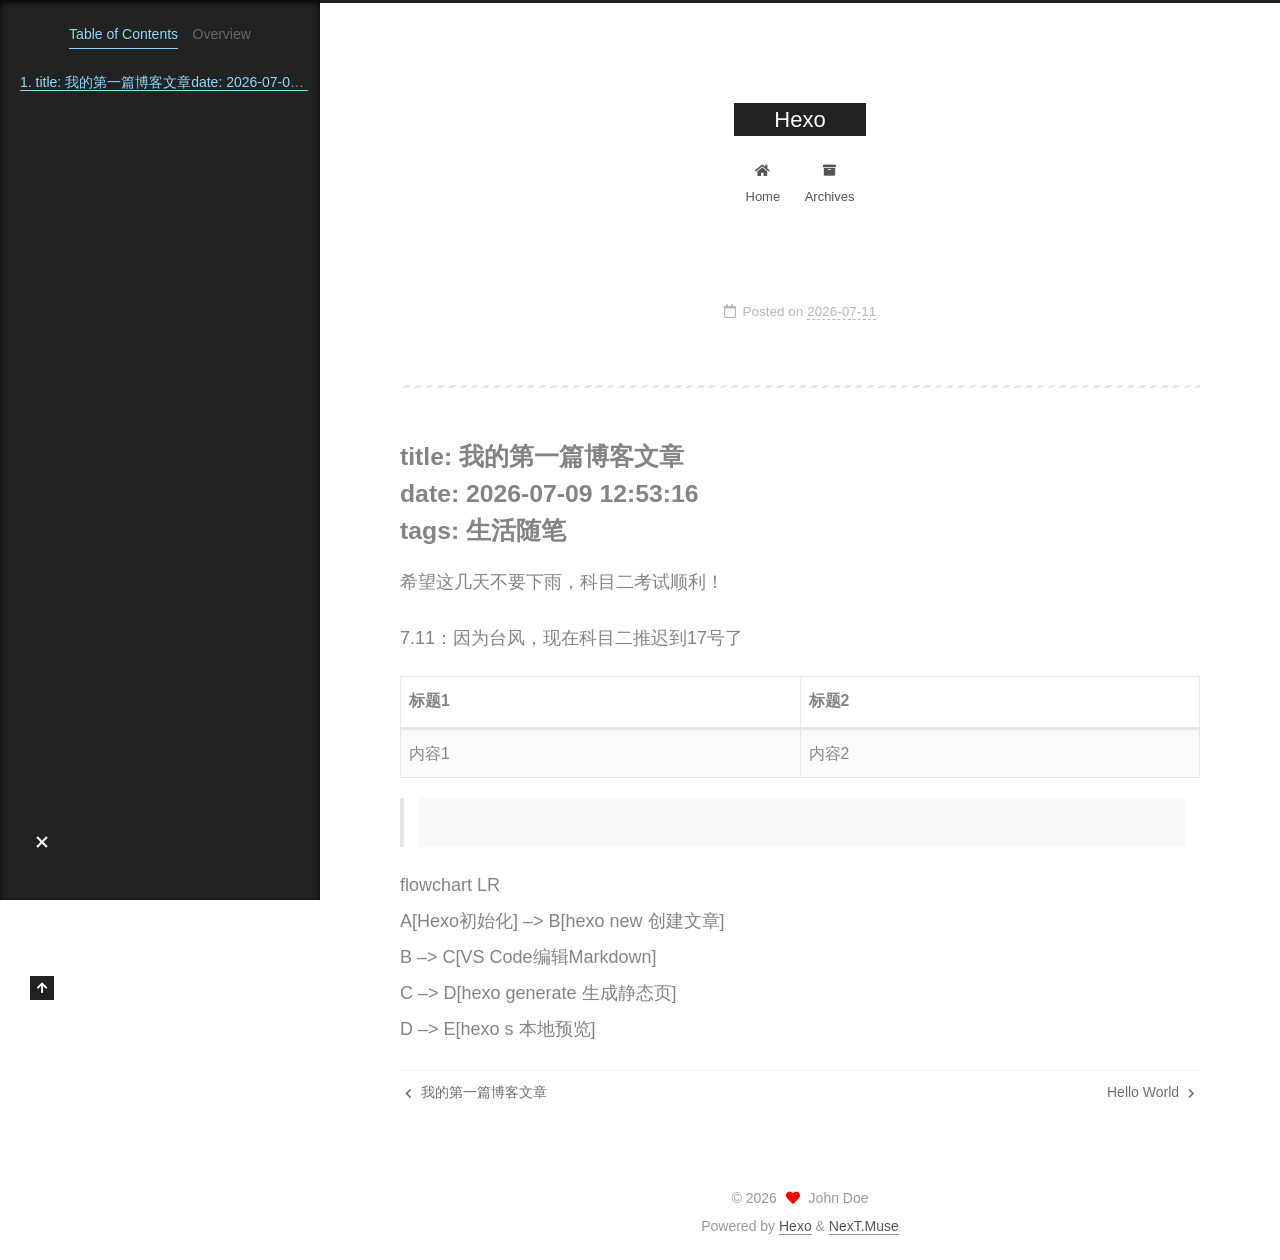
<file: 2026/07/11/我的第一篇博客文章/index.html>
<!DOCTYPE html>
<html lang="en">
<head>
  <meta charset="UTF-8">
<meta name="viewport" content="width=device-width, initial-scale=1, maximum-scale=2">
<meta name="theme-color" content="#222">
<meta name="generator" content="Hexo 8.1.2">
  <link rel="apple-touch-icon" sizes="180x180" href="/images/apple-touch-icon-next.png">
  <link rel="icon" type="image/png" sizes="32x32" href="/images/favicon-32x32-next.png">
  <link rel="icon" type="image/png" sizes="16x16" href="/images/favicon-16x16-next.png">
  <link rel="mask-icon" href="/images/logo.svg" color="#222">

<link rel="stylesheet" href="/css/main.css">


<link rel="stylesheet" href="/lib/font-awesome/css/all.min.css">

<script id="hexo-configurations">
    var NexT = window.NexT || {};
    var CONFIG = {"hostname":"example.com","root":"/","scheme":"Muse","version":"7.8.0","exturl":false,"sidebar":{"position":"left","display":"post","padding":18,"offset":12,"onmobile":false},"copycode":{"enable":false,"show_result":false,"style":null},"back2top":{"enable":true,"sidebar":false,"scrollpercent":false},"bookmark":{"enable":false,"color":"#222","save":"auto"},"fancybox":false,"mediumzoom":false,"lazyload":false,"pangu":false,"comments":{"style":"tabs","active":null,"storage":true,"lazyload":false,"nav":null},"algolia":{"hits":{"per_page":10},"labels":{"input_placeholder":"Search for Posts","hits_empty":"We didn't find any results for the search: ${query}","hits_stats":"${hits} results found in ${time} ms"}},"localsearch":{"enable":false,"trigger":"auto","top_n_per_article":1,"unescape":false,"preload":false},"motion":{"enable":true,"async":false,"transition":{"post_block":"fadeIn","post_header":"slideDownIn","post_body":"slideDownIn","coll_header":"slideLeftIn","sidebar":"slideUpIn"}}};
  </script>

  <meta name="description" content="title: 我的第一篇博客文章date: 2026-07-09 12:53:16tags: 生活随笔希望这几天不要下雨，科目二考试顺利！ 7.11：因为台风，现在科目二推迟到17号了    标题1 标题2    内容1 内容2       flowchart LRA[Hexo初始化] –&gt; B[hexo new 创建文章]B –&gt; C[VS Code编辑Markdown]C –&amp;">
<meta property="og:type" content="article">
<meta property="og:title" content="Hexo">
<meta property="og:url" content="http://example.com/2026/07/11/%E6%88%91%E7%9A%84%E7%AC%AC%E4%B8%80%E7%AF%87%E5%8D%9A%E5%AE%A2%E6%96%87%E7%AB%A0/index.html">
<meta property="og:site_name" content="Hexo">
<meta property="og:description" content="title: 我的第一篇博客文章date: 2026-07-09 12:53:16tags: 生活随笔希望这几天不要下雨，科目二考试顺利！ 7.11：因为台风，现在科目二推迟到17号了    标题1 标题2    内容1 内容2       flowchart LRA[Hexo初始化] –&gt; B[hexo new 创建文章]B –&gt; C[VS Code编辑Markdown]C –&amp;">
<meta property="og:locale" content="en_US">
<meta property="article:published_time" content="2026-07-11T14:33:46.915Z">
<meta property="article:modified_time" content="2026-07-11T14:33:46.915Z">
<meta property="article:author" content="John Doe">
<meta name="twitter:card" content="summary">

<link rel="canonical" href="http://example.com/2026/07/11/%E6%88%91%E7%9A%84%E7%AC%AC%E4%B8%80%E7%AF%87%E5%8D%9A%E5%AE%A2%E6%96%87%E7%AB%A0/">


<script id="page-configurations">
  // https://hexo.io/docs/variables.html
  CONFIG.page = {
    sidebar: "",
    isHome : false,
    isPost : true,
    lang   : 'en'
  };
</script>

  <title> | Hexo</title>
  






  <noscript>
  <style>
  .use-motion .brand,
  .use-motion .menu-item,
  .sidebar-inner,
  .use-motion .post-block,
  .use-motion .pagination,
  .use-motion .comments,
  .use-motion .post-header,
  .use-motion .post-body,
  .use-motion .collection-header { opacity: initial; }

  .use-motion .site-title,
  .use-motion .site-subtitle {
    opacity: initial;
    top: initial;
  }

  .use-motion .logo-line-before i { left: initial; }
  .use-motion .logo-line-after i { right: initial; }
  </style>
</noscript>

</head>

<body itemscope itemtype="http://schema.org/WebPage">
  <div class="container use-motion">
    <div class="headband"></div>

    <header class="header" itemscope itemtype="http://schema.org/WPHeader">
      <div class="header-inner"><div class="site-brand-container">
  <div class="site-nav-toggle">
    <div class="toggle" aria-label="Toggle navigation bar">
      <span class="toggle-line toggle-line-first"></span>
      <span class="toggle-line toggle-line-middle"></span>
      <span class="toggle-line toggle-line-last"></span>
    </div>
  </div>

  <div class="site-meta">

    <a href="/" class="brand" rel="start">
      <span class="logo-line-before"><i></i></span>
      <h1 class="site-title">Hexo</h1>
      <span class="logo-line-after"><i></i></span>
    </a>
  </div>

  <div class="site-nav-right">
    <div class="toggle popup-trigger">
    </div>
  </div>
</div>




<nav class="site-nav">
  <ul id="menu" class="main-menu menu">
        <li class="menu-item menu-item-home">

    <a href="/" rel="section"><i class="fa fa-home fa-fw"></i>Home</a>

  </li>
        <li class="menu-item menu-item-archives">

    <a href="/archives/" rel="section"><i class="fa fa-archive fa-fw"></i>Archives</a>

  </li>
  </ul>
</nav>




</div>
    </header>

    
  <div class="back-to-top">
    <i class="fa fa-arrow-up"></i>
    <span>0%</span>
  </div>


    <main class="main">
      <div class="main-inner">
        <div class="content-wrap">
          

          <div class="content post posts-expand">
            

    
  
  
  <article itemscope itemtype="http://schema.org/Article" class="post-block" lang="en">
    <link itemprop="mainEntityOfPage" href="http://example.com/2026/07/11/%E6%88%91%E7%9A%84%E7%AC%AC%E4%B8%80%E7%AF%87%E5%8D%9A%E5%AE%A2%E6%96%87%E7%AB%A0/">

    <span hidden itemprop="author" itemscope itemtype="http://schema.org/Person">
      <meta itemprop="image" content="/images/avatar.gif">
      <meta itemprop="name" content="John Doe">
      <meta itemprop="description" content="">
    </span>

    <span hidden itemprop="publisher" itemscope itemtype="http://schema.org/Organization">
      <meta itemprop="name" content="Hexo">
    </span>
      <header class="post-header">
        <h1 class="post-title" itemprop="name headline">
          
        </h1>

        <div class="post-meta">
            <span class="post-meta-item">
              <span class="post-meta-item-icon">
                <i class="far fa-calendar"></i>
              </span>
              <span class="post-meta-item-text">Posted on</span>

              <time title="Created: 2026-07-11 14:33:46" itemprop="dateCreated datePublished" datetime="2026-07-11T14:33:46+00:00">2026-07-11</time>
            </span>

          

        </div>
      </header>

    
    
    
    <div class="post-body" itemprop="articleBody">

      
        <!-- @import "custom.css" -->
<hr>
<h2 id="title-我的第一篇博客文章date-2026-07-09-12-53-16tags-生活随笔"><a href="#title-我的第一篇博客文章date-2026-07-09-12-53-16tags-生活随笔" class="headerlink" title="title: 我的第一篇博客文章date: 2026-07-09 12:53:16tags: 生活随笔"></a>title: 我的第一篇博客文章<br>date: 2026-07-09 12:53:16<br>tags: 生活随笔</h2><p>希望这几天不要下雨，科目二考试顺利！</p>
<p>7.11：因为台风，现在科目二推迟到17号了</p>
<table>
<thead>
<tr>
<th>标题1</th>
<th>标题2</th>
</tr>
</thead>
<tbody><tr>
<td>内容1</td>
<td>内容2</td>
</tr>
</tbody></table>
<blockquote>
<pre><code class="language-mermaid">
</code></pre>
</blockquote>
<p>flowchart LR<br>A[Hexo初始化] –&gt; B[hexo new 创建文章]<br>B –&gt; C[VS Code编辑Markdown]<br>C –&gt; D[hexo generate 生成静态页]<br>D –&gt; E[hexo s 本地预览]</p>

    </div>

    
    
    

      <footer class="post-footer">

        


        
    <div class="post-nav">
      <div class="post-nav-item">
    <a href="/2026/07/09/%E6%88%91%E7%9A%84%E7%AC%AC%E4%B8%80%E7%AF%87%E5%8D%9A%E5%AE%A2%E6%96%87%E7%AB%A0-1/" rel="prev" title="我的第一篇博客文章">
      <i class="fa fa-chevron-left"></i> 我的第一篇博客文章
    </a></div>
      <div class="post-nav-item">
    <a href="/2026/07/11/hello-world/" rel="next" title="Hello World">
      Hello World <i class="fa fa-chevron-right"></i>
    </a></div>
    </div>
      </footer>
    
  </article>
  
  
  



          </div>
          

<script>
  window.addEventListener('tabs:register', () => {
    let { activeClass } = CONFIG.comments;
    if (CONFIG.comments.storage) {
      activeClass = localStorage.getItem('comments_active') || activeClass;
    }
    if (activeClass) {
      let activeTab = document.querySelector(`a[href="#comment-${activeClass}"]`);
      if (activeTab) {
        activeTab.click();
      }
    }
  });
  if (CONFIG.comments.storage) {
    window.addEventListener('tabs:click', event => {
      if (!event.target.matches('.tabs-comment .tab-content .tab-pane')) return;
      let commentClass = event.target.classList[1];
      localStorage.setItem('comments_active', commentClass);
    });
  }
</script>

        </div>
          
  
  <div class="toggle sidebar-toggle">
    <span class="toggle-line toggle-line-first"></span>
    <span class="toggle-line toggle-line-middle"></span>
    <span class="toggle-line toggle-line-last"></span>
  </div>

  <aside class="sidebar">
    <div class="sidebar-inner">

      <ul class="sidebar-nav motion-element">
        <li class="sidebar-nav-toc">
          Table of Contents
        </li>
        <li class="sidebar-nav-overview">
          Overview
        </li>
      </ul>

      <!--noindex-->
      <div class="post-toc-wrap sidebar-panel">
          <div class="post-toc motion-element"><ol class="nav"><li class="nav-item nav-level-2"><a class="nav-link" href="#title-%E6%88%91%E7%9A%84%E7%AC%AC%E4%B8%80%E7%AF%87%E5%8D%9A%E5%AE%A2%E6%96%87%E7%AB%A0date-2026-07-09-12-53-16tags-%E7%94%9F%E6%B4%BB%E9%9A%8F%E7%AC%94"><span class="nav-number">1.</span> <span class="nav-text">title: 我的第一篇博客文章date: 2026-07-09 12:53:16tags: 生活随笔</span></a></li></ol></div>
      </div>
      <!--/noindex-->

      <div class="site-overview-wrap sidebar-panel">
        <div class="site-author motion-element" itemprop="author" itemscope itemtype="http://schema.org/Person">
  <p class="site-author-name" itemprop="name">John Doe</p>
  <div class="site-description" itemprop="description"></div>
</div>
<div class="site-state-wrap motion-element">
  <nav class="site-state">
      <div class="site-state-item site-state-posts">
          <a href="/archives/">
        
          <span class="site-state-item-count">4</span>
          <span class="site-state-item-name">posts</span>
        </a>
      </div>
  </nav>
</div>



      </div>

    </div>
  </aside>
  <div id="sidebar-dimmer"></div>


      </div>
    </main>

    <footer class="footer">
      <div class="footer-inner">
        

        

<div class="copyright">
  
  &copy; 
  <span itemprop="copyrightYear">2026</span>
  <span class="with-love">
    <i class="fa fa-heart"></i>
  </span>
  <span class="author" itemprop="copyrightHolder">John Doe</span>
</div>
  <div class="powered-by">Powered by <a href="https://hexo.io/" class="theme-link" rel="noopener" target="_blank">Hexo</a> & <a href="https://muse.theme-next.org/" class="theme-link" rel="noopener" target="_blank">NexT.Muse</a>
  </div>

        








      </div>
    </footer>
  </div>

  
  <script src="/lib/anime.min.js"></script>
  <script src="/lib/velocity/velocity.min.js"></script>
  <script src="/lib/velocity/velocity.ui.min.js"></script>

<script src="/js/utils.js"></script>

<script src="/js/motion.js"></script>


<script src="/js/schemes/muse.js"></script>


<script src="/js/next-boot.js"></script>




  















  

  

</body>
</html>
</file>
<file: css/main.css>
:root {
  --body-bg-color: #fff;
  --content-bg-color: #fff;
  --card-bg-color: #f5f5f5;
  --text-color: #555;
  --blockquote-color: #666;
  --link-color: #555;
  --link-hover-color: #222;
  --brand-color: #fff;
  --brand-hover-color: #fff;
  --table-row-odd-bg-color: #f9f9f9;
  --table-row-hover-bg-color: #f5f5f5;
  --menu-item-bg-color: #f5f5f5;
  --btn-default-bg: #222;
  --btn-default-color: #fff;
  --btn-default-border-color: #222;
  --btn-default-hover-bg: #fff;
  --btn-default-hover-color: #222;
  --btn-default-hover-border-color: #222;
}
html {
  line-height: 1.15; /* 1 */
  -webkit-text-size-adjust: 100%; /* 2 */
}
body {
  margin: 0;
}
main {
  display: block;
}
h1 {
  font-size: 2em;
  margin: 0.67em 0;
}
hr {
  box-sizing: content-box; /* 1 */
  height: 0; /* 1 */
  overflow: visible; /* 2 */
}
pre {
  font-family: monospace, monospace; /* 1 */
  font-size: 1em; /* 2 */
}
a {
  background: transparent;
}
abbr[title] {
  border-bottom: none; /* 1 */
  text-decoration: underline; /* 2 */
  text-decoration: underline dotted; /* 2 */
}
b,
strong {
  font-weight: bolder;
}
code,
kbd,
samp {
  font-family: monospace, monospace; /* 1 */
  font-size: 1em; /* 2 */
}
small {
  font-size: 80%;
}
sub,
sup {
  font-size: 75%;
  line-height: 0;
  position: relative;
  vertical-align: baseline;
}
sub {
  bottom: -0.25em;
}
sup {
  top: -0.5em;
}
img {
  border-style: none;
}
button,
input,
optgroup,
select,
textarea {
  font-family: inherit; /* 1 */
  font-size: 100%; /* 1 */
  line-height: 1.15; /* 1 */
  margin: 0; /* 2 */
}
button,
input {
/* 1 */
  overflow: visible;
}
button,
select {
/* 1 */
  text-transform: none;
}
button,
[type='button'],
[type='reset'],
[type='submit'] {
  -webkit-appearance: button;
}
button::-moz-focus-inner,
[type='button']::-moz-focus-inner,
[type='reset']::-moz-focus-inner,
[type='submit']::-moz-focus-inner {
  border-style: none;
  padding: 0;
}
button:-moz-focusring,
[type='button']:-moz-focusring,
[type='reset']:-moz-focusring,
[type='submit']:-moz-focusring {
  outline: 1px dotted ButtonText;
}
fieldset {
  padding: 0.35em 0.75em 0.625em;
}
legend {
  box-sizing: border-box; /* 1 */
  color: inherit; /* 2 */
  display: table; /* 1 */
  max-width: 100%; /* 1 */
  padding: 0; /* 3 */
  white-space: normal; /* 1 */
}
progress {
  vertical-align: baseline;
}
textarea {
  overflow: auto;
}
[type='checkbox'],
[type='radio'] {
  box-sizing: border-box; /* 1 */
  padding: 0; /* 2 */
}
[type='number']::-webkit-inner-spin-button,
[type='number']::-webkit-outer-spin-button {
  height: auto;
}
[type='search'] {
  outline-offset: -2px; /* 2 */
  -webkit-appearance: textfield; /* 1 */
}
[type='search']::-webkit-search-decoration {
  -webkit-appearance: none;
}
::-webkit-file-upload-button {
  font: inherit; /* 2 */
  -webkit-appearance: button; /* 1 */
}
details {
  display: block;
}
summary {
  display: list-item;
}
template {
  display: none;
}
[hidden] {
  display: none;
}
::selection {
  background: #262a30;
  color: #eee;
}
html,
body {
  height: 100%;
}
body {
  background: var(--body-bg-color);
  color: var(--text-color);
  font-family: 'Lato', "PingFang SC", "Microsoft YaHei", sans-serif;
  font-size: 1em;
  line-height: 2;
}
@media (max-width: 991px) {
  body {
    padding-left: 0 !important;
    padding-right: 0 !important;
  }
}
h1,
h2,
h3,
h4,
h5,
h6 {
  font-family: 'Lato', "PingFang SC", "Microsoft YaHei", sans-serif;
  font-weight: bold;
  line-height: 1.5;
  margin: 20px 0 15px;
}
h1 {
  font-size: 1.5em;
}
h2 {
  font-size: 1.375em;
}
h3 {
  font-size: 1.25em;
}
h4 {
  font-size: 1.125em;
}
h5 {
  font-size: 1em;
}
h6 {
  font-size: 0.875em;
}
p {
  margin: 0 0 20px 0;
}
a,
span.exturl {
  border-bottom: 1px solid #999;
  color: var(--link-color);
  outline: 0;
  text-decoration: none;
  overflow-wrap: break-word;
  word-wrap: break-word;
  cursor: pointer;
}
a:hover,
span.exturl:hover {
  border-bottom-color: var(--link-hover-color);
  color: var(--link-hover-color);
}
iframe,
img,
video {
  display: block;
  margin-left: auto;
  margin-right: auto;
  max-width: 100%;
}
hr {
  background-image: repeating-linear-gradient(-45deg, #ddd, #ddd 4px, transparent 4px, transparent 8px);
  border: 0;
  height: 3px;
  margin: 40px 0;
}
blockquote {
  border-left: 4px solid #ddd;
  color: var(--blockquote-color);
  margin: 0;
  padding: 0 15px;
}
blockquote cite::before {
  content: '-';
  padding: 0 5px;
}
dt {
  font-weight: bold;
}
dd {
  margin: 0;
  padding: 0;
}
kbd {
  background-color: #f5f5f5;
  background-image: linear-gradient(#eee, #fff, #eee);
  border: 1px solid #ccc;
  border-radius: 0.2em;
  box-shadow: 0.1em 0.1em 0.2em rgba(0,0,0,0.1);
  color: #555;
  font-family: inherit;
  padding: 0.1em 0.3em;
  white-space: nowrap;
}
.table-container {
  overflow: auto;
}
table {
  border-collapse: collapse;
  border-spacing: 0;
  font-size: 0.875em;
  margin: 0 0 20px 0;
  width: 100%;
}
tbody tr:nth-of-type(odd) {
  background: var(--table-row-odd-bg-color);
}
tbody tr:hover {
  background: var(--table-row-hover-bg-color);
}
caption,
th,
td {
  font-weight: normal;
  padding: 8px;
  vertical-align: middle;
}
th,
td {
  border: 1px solid #ddd;
  border-bottom: 3px solid #ddd;
}
th {
  font-weight: 700;
  padding-bottom: 10px;
}
td {
  border-bottom-width: 1px;
}
.btn {
  background: var(--btn-default-bg);
  border: 2px solid var(--btn-default-border-color);
  border-radius: 0;
  color: var(--btn-default-color);
  display: inline-block;
  font-size: 0.875em;
  line-height: 2;
  padding: 0 20px;
  text-decoration: none;
  transition-property: background-color;
  transition-delay: 0s;
  transition-duration: 0.2s;
  transition-timing-function: ease-in-out;
}
.btn:hover {
  background: var(--btn-default-hover-bg);
  border-color: var(--btn-default-hover-border-color);
  color: var(--btn-default-hover-color);
}
.btn + .btn {
  margin: 0 0 8px 8px;
}
.btn .fa-fw {
  text-align: left;
  width: 1.285714285714286em;
}
.toggle {
  line-height: 0;
}
.toggle .toggle-line {
  background: #fff;
  display: inline-block;
  height: 2px;
  left: 0;
  position: relative;
  top: 0;
  transition: all 0.4s;
  vertical-align: top;
  width: 100%;
}
.toggle .toggle-line:not(:first-child) {
  margin-top: 3px;
}
.toggle.toggle-arrow .toggle-line-first {
  left: 50%;
  top: 2px;
  transform: rotate(45deg);
  width: 50%;
}
.toggle.toggle-arrow .toggle-line-middle {
  left: 2px;
  width: 90%;
}
.toggle.toggle-arrow .toggle-line-last {
  left: 50%;
  top: -2px;
  transform: rotate(-45deg);
  width: 50%;
}
.toggle.toggle-close .toggle-line-first {
  transform: rotate(-45deg);
  top: 5px;
}
.toggle.toggle-close .toggle-line-middle {
  opacity: 0;
}
.toggle.toggle-close .toggle-line-last {
  transform: rotate(45deg);
  top: -5px;
}
.highlight,
pre {
  background: #f7f7f7;
  color: #4d4d4c;
  line-height: 1.6;
  margin: 0 auto 20px;
}
pre,
code {
  font-family: consolas, Menlo, monospace, "PingFang SC", "Microsoft YaHei";
}
code {
  background: #eee;
  border-radius: 3px;
  color: #555;
  padding: 2px 4px;
  overflow-wrap: break-word;
  word-wrap: break-word;
}
.highlight *::selection {
  background: #d6d6d6;
}
.highlight pre {
  border: 0;
  margin: 0;
  padding: 10px 0;
}
.highlight table {
  border: 0;
  margin: 0;
  width: auto;
}
.highlight td {
  border: 0;
  padding: 0;
}
.highlight figcaption {
  background: #eff2f3;
  color: #4d4d4c;
  display: flex;
  font-size: 0.875em;
  justify-content: space-between;
  line-height: 1.2;
  padding: 0.5em;
}
.highlight figcaption a {
  color: #4d4d4c;
}
.highlight figcaption a:hover {
  border-bottom-color: #4d4d4c;
}
.highlight .gutter {
  -moz-user-select: none;
  -ms-user-select: none;
  -webkit-user-select: none;
  user-select: none;
}
.highlight .gutter pre {
  background: #eff2f3;
  color: #869194;
  padding-left: 10px;
  padding-right: 10px;
  text-align: right;
}
.highlight .code pre {
  background: #f7f7f7;
  padding-left: 10px;
  width: 100%;
}
.gist table {
  width: auto;
}
.gist table td {
  border: 0;
}
pre {
  overflow: auto;
  padding: 10px;
}
pre code {
  background: none;
  color: #4d4d4c;
  font-size: 0.875em;
  padding: 0;
  text-shadow: none;
}
pre .deletion {
  background: #fdd;
}
pre .addition {
  background: #dfd;
}
pre .meta {
  color: #eab700;
  -moz-user-select: none;
  -ms-user-select: none;
  -webkit-user-select: none;
  user-select: none;
}
pre .comment {
  color: #8e908c;
}
pre .variable,
pre .attribute,
pre .tag,
pre .name,
pre .regexp,
pre .ruby .constant,
pre .xml .tag .title,
pre .xml .pi,
pre .xml .doctype,
pre .html .doctype,
pre .css .id,
pre .css .class,
pre .css .pseudo {
  color: #c82829;
}
pre .number,
pre .preprocessor,
pre .built_in,
pre .builtin-name,
pre .literal,
pre .params,
pre .constant,
pre .command {
  color: #f5871f;
}
pre .ruby .class .title,
pre .css .rules .attribute,
pre .string,
pre .symbol,
pre .value,
pre .inheritance,
pre .header,
pre .ruby .symbol,
pre .xml .cdata,
pre .special,
pre .formula {
  color: #718c00;
}
pre .title,
pre .css .hexcolor {
  color: #3e999f;
}
pre .function,
pre .python .decorator,
pre .python .title,
pre .ruby .function .title,
pre .ruby .title .keyword,
pre .perl .sub,
pre .javascript .title,
pre .coffeescript .title {
  color: #4271ae;
}
pre .keyword,
pre .javascript .function {
  color: #8959a8;
}
.blockquote-center {
  border-left: none;
  margin: 40px 0;
  padding: 0;
  position: relative;
  text-align: center;
}
.blockquote-center .fa {
  display: block;
  opacity: 0.6;
  position: absolute;
  width: 100%;
}
.blockquote-center .fa-quote-left {
  border-top: 1px solid #ccc;
  text-align: left;
  top: -20px;
}
.blockquote-center .fa-quote-right {
  border-bottom: 1px solid #ccc;
  text-align: right;
  bottom: -20px;
}
.blockquote-center p,
.blockquote-center div {
  text-align: center;
}
.post-body .group-picture img {
  margin: 0 auto;
  padding: 0 3px;
}
.group-picture-row {
  margin-bottom: 6px;
  overflow: hidden;
}
.group-picture-column {
  float: left;
  margin-bottom: 10px;
}
.post-body .label {
  color: #555;
  display: inline;
  padding: 0 2px;
}
.post-body .label.default {
  background: #f0f0f0;
}
.post-body .label.primary {
  background: #efe6f7;
}
.post-body .label.info {
  background: #e5f2f8;
}
.post-body .label.success {
  background: #e7f4e9;
}
.post-body .label.warning {
  background: #fcf6e1;
}
.post-body .label.danger {
  background: #fae8eb;
}
.post-body .tabs {
  margin-bottom: 20px;
}
.post-body .tabs,
.tabs-comment {
  display: block;
  padding-top: 10px;
  position: relative;
}
.post-body .tabs ul.nav-tabs,
.tabs-comment ul.nav-tabs {
  display: flex;
  flex-wrap: wrap;
  margin: 0;
  margin-bottom: -1px;
  padding: 0;
}
@media (max-width: 413px) {
  .post-body .tabs ul.nav-tabs,
  .tabs-comment ul.nav-tabs {
    display: block;
    margin-bottom: 5px;
  }
}
.post-body .tabs ul.nav-tabs li.tab,
.tabs-comment ul.nav-tabs li.tab {
  border-bottom: 1px solid #ddd;
  border-left: 1px solid transparent;
  border-right: 1px solid transparent;
  border-top: 3px solid transparent;
  flex-grow: 1;
  list-style-type: none;
  border-radius: 0 0 0 0;
}
@media (max-width: 413px) {
  .post-body .tabs ul.nav-tabs li.tab,
  .tabs-comment ul.nav-tabs li.tab {
    border-bottom: 1px solid transparent;
    border-left: 3px solid transparent;
    border-right: 1px solid transparent;
    border-top: 1px solid transparent;
  }
}
@media (max-width: 413px) {
  .post-body .tabs ul.nav-tabs li.tab,
  .tabs-comment ul.nav-tabs li.tab {
    border-radius: 0;
  }
}
.post-body .tabs ul.nav-tabs li.tab a,
.tabs-comment ul.nav-tabs li.tab a {
  border-bottom: initial;
  display: block;
  line-height: 1.8;
  outline: 0;
  padding: 0.25em 0.75em;
  text-align: center;
  transition-delay: 0s;
  transition-duration: 0.2s;
  transition-timing-function: ease-out;
}
.post-body .tabs ul.nav-tabs li.tab a i,
.tabs-comment ul.nav-tabs li.tab a i {
  width: 1.285714285714286em;
}
.post-body .tabs ul.nav-tabs li.tab.active,
.tabs-comment ul.nav-tabs li.tab.active {
  border-bottom: 1px solid transparent;
  border-left: 1px solid #ddd;
  border-right: 1px solid #ddd;
  border-top: 3px solid #fc6423;
}
@media (max-width: 413px) {
  .post-body .tabs ul.nav-tabs li.tab.active,
  .tabs-comment ul.nav-tabs li.tab.active {
    border-bottom: 1px solid #ddd;
    border-left: 3px solid #fc6423;
    border-right: 1px solid #ddd;
    border-top: 1px solid #ddd;
  }
}
.post-body .tabs ul.nav-tabs li.tab.active a,
.tabs-comment ul.nav-tabs li.tab.active a {
  color: var(--link-color);
  cursor: default;
}
.post-body .tabs .tab-content .tab-pane,
.tabs-comment .tab-content .tab-pane {
  border: 1px solid #ddd;
  border-top: 0;
  padding: 20px 20px 0 20px;
  border-radius: 0;
}
.post-body .tabs .tab-content .tab-pane:not(.active),
.tabs-comment .tab-content .tab-pane:not(.active) {
  display: none;
}
.post-body .tabs .tab-content .tab-pane.active,
.tabs-comment .tab-content .tab-pane.active {
  display: block;
}
.post-body .tabs .tab-content .tab-pane.active:nth-of-type(1),
.tabs-comment .tab-content .tab-pane.active:nth-of-type(1) {
  border-radius: 0 0 0 0;
}
@media (max-width: 413px) {
  .post-body .tabs .tab-content .tab-pane.active:nth-of-type(1),
  .tabs-comment .tab-content .tab-pane.active:nth-of-type(1) {
    border-radius: 0;
  }
}
.post-body .note {
  border-radius: 3px;
  margin-bottom: 20px;
  padding: 1em;
  position: relative;
  border: 1px solid #eee;
  border-left-width: 5px;
}
.post-body .note h2,
.post-body .note h3,
.post-body .note h4,
.post-body .note h5,
.post-body .note h6 {
  margin-top: 0;
  border-bottom: initial;
  margin-bottom: 0;
  padding-top: 0;
}
.post-body .note p:first-child,
.post-body .note ul:first-child,
.post-body .note ol:first-child,
.post-body .note table:first-child,
.post-body .note pre:first-child,
.post-body .note blockquote:first-child,
.post-body .note img:first-child {
  margin-top: 0;
}
.post-body .note p:last-child,
.post-body .note ul:last-child,
.post-body .note ol:last-child,
.post-body .note table:last-child,
.post-body .note pre:last-child,
.post-body .note blockquote:last-child,
.post-body .note img:last-child {
  margin-bottom: 0;
}
.post-body .note.default {
  border-left-color: #777;
}
.post-body .note.default h2,
.post-body .note.default h3,
.post-body .note.default h4,
.post-body .note.default h5,
.post-body .note.default h6 {
  color: #777;
}
.post-body .note.primary {
  border-left-color: #6f42c1;
}
.post-body .note.primary h2,
.post-body .note.primary h3,
.post-body .note.primary h4,
.post-body .note.primary h5,
.post-body .note.primary h6 {
  color: #6f42c1;
}
.post-body .note.info {
  border-left-color: #428bca;
}
.post-body .note.info h2,
.post-body .note.info h3,
.post-body .note.info h4,
.post-body .note.info h5,
.post-body .note.info h6 {
  color: #428bca;
}
.post-body .note.success {
  border-left-color: #5cb85c;
}
.post-body .note.success h2,
.post-body .note.success h3,
.post-body .note.success h4,
.post-body .note.success h5,
.post-body .note.success h6 {
  color: #5cb85c;
}
.post-body .note.warning {
  border-left-color: #f0ad4e;
}
.post-body .note.warning h2,
.post-body .note.warning h3,
.post-body .note.warning h4,
.post-body .note.warning h5,
.post-body .note.warning h6 {
  color: #f0ad4e;
}
.post-body .note.danger {
  border-left-color: #d9534f;
}
.post-body .note.danger h2,
.post-body .note.danger h3,
.post-body .note.danger h4,
.post-body .note.danger h5,
.post-body .note.danger h6 {
  color: #d9534f;
}
.pagination .prev,
.pagination .next,
.pagination .page-number,
.pagination .space {
  display: inline-block;
  margin: 0 10px;
  padding: 0 11px;
  position: relative;
  top: -1px;
}
@media (max-width: 767px) {
  .pagination .prev,
  .pagination .next,
  .pagination .page-number,
  .pagination .space {
    margin: 0 5px;
  }
}
.pagination {
  border-top: 1px solid #eee;
  margin: 120px 0 0;
  text-align: center;
}
.pagination .prev,
.pagination .next,
.pagination .page-number {
  border-bottom: 0;
  border-top: 1px solid #eee;
  transition-property: border-color;
  transition-delay: 0s;
  transition-duration: 0.2s;
  transition-timing-function: ease-in-out;
}
.pagination .prev:hover,
.pagination .next:hover,
.pagination .page-number:hover {
  border-top-color: #222;
}
.pagination .space {
  margin: 0;
  padding: 0;
}
.pagination .prev {
  margin-left: 0;
}
.pagination .next {
  margin-right: 0;
}
.pagination .page-number.current {
  background: #ccc;
  border-top-color: #ccc;
  color: #fff;
}
@media (max-width: 767px) {
  .pagination {
    border-top: none;
  }
  .pagination .prev,
  .pagination .next,
  .pagination .page-number {
    border-bottom: 1px solid #eee;
    border-top: 0;
    margin-bottom: 10px;
    padding: 0 10px;
  }
  .pagination .prev:hover,
  .pagination .next:hover,
  .pagination .page-number:hover {
    border-bottom-color: #222;
  }
}
.comments {
  margin-top: 60px;
  overflow: hidden;
}
.comment-button-group {
  display: flex;
  flex-wrap: wrap-reverse;
  justify-content: center;
  margin: 1em 0;
}
.comment-button-group .comment-button {
  margin: 0.1em 0.2em;
}
.comment-button-group .comment-button.active {
  background: var(--btn-default-hover-bg);
  border-color: var(--btn-default-hover-border-color);
  color: var(--btn-default-hover-color);
}
.comment-position {
  display: none;
}
.comment-position.active {
  display: block;
}
.tabs-comment {
  background: var(--content-bg-color);
  margin-top: 4em;
  padding-top: 0;
}
.tabs-comment .comments {
  border: 0;
  box-shadow: none;
  margin-top: 0;
  padding-top: 0;
}
.container {
  min-height: 100%;
  position: relative;
}
.main-inner {
  margin: 0 auto;
  width: 700px;
}
@media (min-width: 1200px) {
  .main-inner {
    width: 800px;
  }
}
@media (min-width: 1600px) {
  .main-inner {
    width: 900px;
  }
}
@media (max-width: 767px) {
  .content-wrap {
    padding: 0 20px;
  }
}
.header {
  background: transparent;
}
.header-inner {
  margin: 0 auto;
  width: 700px;
}
@media (min-width: 1200px) {
  .header-inner {
    width: 800px;
  }
}
@media (min-width: 1600px) {
  .header-inner {
    width: 900px;
  }
}
.site-brand-container {
  display: flex;
  flex-shrink: 0;
  padding: 0 10px;
}
.headband {
  background: #222;
  height: 3px;
}
.site-meta {
  flex-grow: 1;
  text-align: center;
}
@media (max-width: 767px) {
  .site-meta {
    text-align: center;
  }
}
.brand {
  border-bottom: none;
  color: var(--brand-color);
  display: inline-block;
  line-height: 1.375em;
  padding: 0 40px;
  position: relative;
}
.brand:hover {
  color: var(--brand-hover-color);
}
.site-title {
  font-family: 'Lato', "PingFang SC", "Microsoft YaHei", sans-serif;
  font-size: 1.375em;
  font-weight: normal;
  margin: 0;
}
.site-subtitle {
  color: #999;
  font-size: 0.8125em;
  margin: 10px 0;
}
.use-motion .brand {
  opacity: 0;
}
.use-motion .site-title,
.use-motion .site-subtitle,
.use-motion .custom-logo-image {
  opacity: 0;
  position: relative;
  top: -10px;
}
.site-nav-toggle,
.site-nav-right {
  display: none;
}
@media (max-width: 767px) {
  .site-nav-toggle,
  .site-nav-right {
    display: flex;
    flex-direction: column;
    justify-content: center;
  }
}
.site-nav-toggle .toggle,
.site-nav-right .toggle {
  color: var(--text-color);
  padding: 10px;
  width: 22px;
}
.site-nav-toggle .toggle .toggle-line,
.site-nav-right .toggle .toggle-line {
  background: var(--text-color);
  border-radius: 1px;
}
.site-nav {
  display: block;
}
@media (max-width: 767px) {
  .site-nav {
    clear: both;
    display: none;
  }
}
.site-nav.site-nav-on {
  display: block;
}
.menu {
  margin-top: 20px;
  padding-left: 0;
  text-align: center;
}
.menu-item {
  display: inline-block;
  list-style: none;
  margin: 0 10px;
}
@media (max-width: 767px) {
  .menu-item {
    display: block;
    margin-top: 10px;
  }
  .menu-item.menu-item-search {
    display: none;
  }
}
.menu-item a,
.menu-item span.exturl {
  border-bottom: 0;
  display: block;
  font-size: 0.8125em;
  transition-property: border-color;
  transition-delay: 0s;
  transition-duration: 0.2s;
  transition-timing-function: ease-in-out;
}
@media (hover: none) {
  .menu-item a:hover,
  .menu-item span.exturl:hover {
    border-bottom-color: transparent !important;
  }
}
.menu-item .fa,
.menu-item .fab,
.menu-item .far,
.menu-item .fas {
  margin-right: 8px;
}
.menu-item .badge {
  display: inline-block;
  font-weight: bold;
  line-height: 1;
  margin-left: 0.35em;
  margin-top: 0.35em;
  text-align: center;
  white-space: nowrap;
}
@media (max-width: 767px) {
  .menu-item .badge {
    float: right;
    margin-left: 0;
  }
}
.menu-item-active a,
.menu .menu-item a:hover,
.menu .menu-item span.exturl:hover {
  background: var(--menu-item-bg-color);
}
.use-motion .menu-item {
  opacity: 0;
}
.sidebar {
  background: #222;
  bottom: 0;
  box-shadow: inset 0 2px 6px #000;
  position: fixed;
  top: 0;
}
@media (max-width: 991px) {
  .sidebar {
    display: none;
  }
}
.sidebar-inner {
  color: #999;
  padding: 18px 10px;
  text-align: center;
}
.cc-license {
  margin-top: 10px;
  text-align: center;
}
.cc-license .cc-opacity {
  border-bottom: none;
  opacity: 0.7;
}
.cc-license .cc-opacity:hover {
  opacity: 0.9;
}
.cc-license img {
  display: inline-block;
}
.site-author-image {
  border: 2px solid #333;
  display: block;
  margin: 0 auto;
  max-width: 96px;
  padding: 2px;
}
.site-author-name {
  color: #f5f5f5;
  font-weight: normal;
  margin: 5px 0 0;
  text-align: center;
}
.site-description {
  color: #999;
  font-size: 1em;
  margin-top: 5px;
  text-align: center;
}
.links-of-author {
  margin-top: 15px;
}
.links-of-author a,
.links-of-author span.exturl {
  border-bottom-color: #555;
  display: inline-block;
  font-size: 0.8125em;
  margin-bottom: 10px;
  margin-right: 10px;
  vertical-align: middle;
}
.links-of-author a::before,
.links-of-author span.exturl::before {
  background: #faf2ff;
  border-radius: 50%;
  content: ' ';
  display: inline-block;
  height: 4px;
  margin-right: 3px;
  vertical-align: middle;
  width: 4px;
}
.sidebar-button {
  margin-top: 15px;
}
.sidebar-button a {
  border: 1px solid #fc6423;
  border-radius: 4px;
  color: #fc6423;
  display: inline-block;
  padding: 0 15px;
}
.sidebar-button a .fa,
.sidebar-button a .fab,
.sidebar-button a .far,
.sidebar-button a .fas {
  margin-right: 5px;
}
.sidebar-button a:hover {
  background: #fc6423;
  border: 1px solid #fc6423;
  color: #fff;
}
.sidebar-button a:hover .fa,
.sidebar-button a:hover .fab,
.sidebar-button a:hover .far,
.sidebar-button a:hover .fas {
  color: #fff;
}
.links-of-blogroll {
  font-size: 0.8125em;
  margin-top: 10px;
}
.links-of-blogroll-title {
  font-size: 0.875em;
  font-weight: 600;
  margin-top: 0;
}
.links-of-blogroll-list {
  list-style: none;
  margin: 0;
  padding: 0;
}
#sidebar-dimmer {
  display: none;
}
@media (max-width: 767px) {
  #sidebar-dimmer {
    background: #000;
    display: block;
    height: 100%;
    left: 100%;
    opacity: 0;
    position: fixed;
    top: 0;
    width: 100%;
    z-index: 1100;
  }
  .sidebar-active + #sidebar-dimmer {
    opacity: 0.7;
    transform: translateX(-100%);
    transition: opacity 0.5s;
  }
}
.sidebar-nav {
  margin: 0;
  padding-bottom: 20px;
  padding-left: 0;
}
.sidebar-nav li {
  border-bottom: 1px solid transparent;
  color: #666;
  cursor: pointer;
  display: inline-block;
  font-size: 0.875em;
}
.sidebar-nav li.sidebar-nav-overview {
  margin-left: 10px;
}
.sidebar-nav li:hover {
  color: #f5f5f5;
}
.sidebar-nav .sidebar-nav-active {
  border-bottom-color: #87daff;
  color: #87daff;
}
.sidebar-nav .sidebar-nav-active:hover {
  color: #87daff;
}
.sidebar-panel {
  display: none;
  overflow-x: hidden;
  overflow-y: auto;
}
.sidebar-panel-active {
  display: block;
}
.sidebar-toggle {
  background: #222;
  bottom: 45px;
  cursor: pointer;
  height: 14px;
  left: 30px;
  padding: 5px;
  position: fixed;
  width: 14px;
  z-index: 1300;
}
@media (max-width: 991px) {
  .sidebar-toggle {
    left: 20px;
    opacity: 0.8;
    display: none;
  }
}
.sidebar-toggle:hover .toggle-line {
  background: #87daff;
}
.post-toc {
  font-size: 0.875em;
}
.post-toc ol {
  list-style: none;
  margin: 0;
  padding: 0 2px 5px 10px;
  text-align: left;
}
.post-toc ol > ol {
  padding-left: 0;
}
.post-toc ol a {
  transition-property: all;
  transition-delay: 0s;
  transition-duration: 0.2s;
  transition-timing-function: ease-in-out;
}
.post-toc .nav-item {
  line-height: 1.8;
  overflow: hidden;
  text-overflow: ellipsis;
  white-space: nowrap;
}
.post-toc .nav .nav-child {
  display: none;
}
.post-toc .nav .active > .nav-child {
  display: block;
}
.post-toc .nav .active-current > .nav-child {
  display: block;
}
.post-toc .nav .active-current > .nav-child > .nav-item {
  display: block;
}
.post-toc .nav .active > a {
  border-bottom-color: #87daff;
  color: #87daff;
}
.post-toc .nav .active-current > a {
  color: #87daff;
}
.post-toc .nav .active-current > a:hover {
  color: #87daff;
}
.site-state {
  display: flex;
  justify-content: center;
  line-height: 1.4;
  margin-top: 10px;
  overflow: hidden;
  text-align: center;
  white-space: nowrap;
}
.site-state-item {
  padding: 0 15px;
}
.site-state-item:not(:first-child) {
  border-left: 1px solid #333;
}
.site-state-item a {
  border-bottom: none;
}
.site-state-item-count {
  display: block;
  font-size: 1.25em;
  font-weight: 600;
  text-align: center;
}
.site-state-item-name {
  color: inherit;
  font-size: 0.875em;
}
.footer {
  color: #999;
  font-size: 0.875em;
  padding: 20px 0;
}
.footer.footer-fixed {
  bottom: 0;
  left: 0;
  position: absolute;
  right: 0;
}
.footer-inner {
  box-sizing: border-box;
  margin: 0 auto;
  text-align: center;
  width: 700px;
}
@media (min-width: 1200px) {
  .footer-inner {
    width: 800px;
  }
}
@media (min-width: 1600px) {
  .footer-inner {
    width: 900px;
  }
}
.languages {
  display: inline-block;
  font-size: 1.125em;
  position: relative;
}
.languages .lang-select-label span {
  margin: 0 0.5em;
}
.languages .lang-select {
  height: 100%;
  left: 0;
  opacity: 0;
  position: absolute;
  top: 0;
  width: 100%;
}
.with-love {
  color: #ff0000;
  display: inline-block;
  margin: 0 5px;
}
.powered-by,
.theme-info {
  display: inline-block;
}
@-moz-keyframes iconAnimate {
  0%, 100% {
    transform: scale(1);
  }
  10%, 30% {
    transform: scale(0.9);
  }
  20%, 40%, 60%, 80% {
    transform: scale(1.1);
  }
  50%, 70% {
    transform: scale(1.1);
  }
}
@-webkit-keyframes iconAnimate {
  0%, 100% {
    transform: scale(1);
  }
  10%, 30% {
    transform: scale(0.9);
  }
  20%, 40%, 60%, 80% {
    transform: scale(1.1);
  }
  50%, 70% {
    transform: scale(1.1);
  }
}
@-o-keyframes iconAnimate {
  0%, 100% {
    transform: scale(1);
  }
  10%, 30% {
    transform: scale(0.9);
  }
  20%, 40%, 60%, 80% {
    transform: scale(1.1);
  }
  50%, 70% {
    transform: scale(1.1);
  }
}
@keyframes iconAnimate {
  0%, 100% {
    transform: scale(1);
  }
  10%, 30% {
    transform: scale(0.9);
  }
  20%, 40%, 60%, 80% {
    transform: scale(1.1);
  }
  50%, 70% {
    transform: scale(1.1);
  }
}
.back-to-top {
  font-size: 12px;
  text-align: center;
  transition-delay: 0s;
  transition-duration: 0.2s;
  transition-timing-function: ease-in-out;
}
.back-to-top {
  background: #222;
  bottom: -100px;
  box-sizing: border-box;
  color: #fff;
  cursor: pointer;
  left: 30px;
  opacity: 1;
  padding: 0 6px;
  position: fixed;
  transition-property: bottom;
  z-index: 1300;
  width: 24px;
}
.back-to-top span {
  display: none;
}
.back-to-top:hover {
  color: #87daff;
}
.back-to-top.back-to-top-on {
  bottom: 19px;
}
@media (max-width: 991px) {
  .back-to-top {
    left: 20px;
    opacity: 0.8;
  }
}
.post-body {
  font-family: 'Lato', "PingFang SC", "Microsoft YaHei", sans-serif;
  overflow-wrap: break-word;
  word-wrap: break-word;
}
@media (min-width: 1200px) {
  .post-body {
    font-size: 1.125em;
  }
}
.post-body .exturl .fa {
  font-size: 0.875em;
  margin-left: 4px;
}
.post-body .image-caption,
.post-body .figure .caption {
  color: #999;
  font-size: 0.875em;
  font-weight: bold;
  line-height: 1;
  margin: -20px auto 15px;
  text-align: center;
}
.post-sticky-flag {
  display: inline-block;
  transform: rotate(30deg);
}
.post-button {
  margin-top: 40px;
  text-align: center;
}
.use-motion .post-block,
.use-motion .pagination,
.use-motion .comments {
  opacity: 0;
}
.use-motion .post-header {
  opacity: 0;
}
.use-motion .post-body {
  opacity: 0;
}
.use-motion .collection-header {
  opacity: 0;
}
.posts-collapse {
  margin-left: 35px;
  position: relative;
}
@media (max-width: 767px) {
  .posts-collapse {
    margin-left: 0px;
    margin-right: 0px;
  }
}
.posts-collapse .collection-title {
  font-size: 1.125em;
  position: relative;
}
.posts-collapse .collection-title::before {
  background: #999;
  border: 1px solid #fff;
  border-radius: 50%;
  content: ' ';
  height: 10px;
  left: 0;
  margin-left: -6px;
  margin-top: -4px;
  position: absolute;
  top: 50%;
  width: 10px;
}
.posts-collapse .collection-year {
  font-size: 1.5em;
  font-weight: bold;
  margin: 60px 0;
  position: relative;
}
.posts-collapse .collection-year::before {
  background: #bbb;
  border-radius: 50%;
  content: ' ';
  height: 8px;
  left: 0;
  margin-left: -4px;
  margin-top: -4px;
  position: absolute;
  top: 50%;
  width: 8px;
}
.posts-collapse .collection-header {
  display: block;
  margin: 0 0 0 20px;
}
.posts-collapse .collection-header small {
  color: #bbb;
  margin-left: 5px;
}
.posts-collapse .post-header {
  border-bottom: 1px dashed #ccc;
  margin: 30px 0;
  padding-left: 15px;
  position: relative;
  transition-property: border;
  transition-delay: 0s;
  transition-duration: 0.2s;
  transition-timing-function: ease-in-out;
}
.posts-collapse .post-header::before {
  background: #bbb;
  border: 1px solid #fff;
  border-radius: 50%;
  content: ' ';
  height: 6px;
  left: 0;
  margin-left: -4px;
  position: absolute;
  top: 0.75em;
  transition-property: background;
  width: 6px;
  transition-delay: 0s;
  transition-duration: 0.2s;
  transition-timing-function: ease-in-out;
}
.posts-collapse .post-header:hover {
  border-bottom-color: #666;
}
.posts-collapse .post-header:hover::before {
  background: #222;
}
.posts-collapse .post-meta {
  display: inline;
  font-size: 0.75em;
  margin-right: 10px;
}
.posts-collapse .post-title {
  display: inline;
}
.posts-collapse .post-title a,
.posts-collapse .post-title span.exturl {
  border-bottom: none;
  color: var(--link-color);
}
.posts-collapse .post-title .fa-external-link-alt {
  font-size: 0.875em;
  margin-left: 5px;
}
.posts-collapse::before {
  background: #f5f5f5;
  content: ' ';
  height: 100%;
  left: 0;
  margin-left: -2px;
  position: absolute;
  top: 1.25em;
  width: 4px;
}
.post-eof {
  background: #ccc;
  height: 1px;
  margin: 80px auto 60px;
  text-align: center;
  width: 8%;
}
.post-block:last-of-type .post-eof {
  display: none;
}
.content {
  padding-top: 40px;
}
@media (min-width: 992px) {
  .post-body {
    text-align: justify;
  }
}
@media (max-width: 991px) {
  .post-body {
    text-align: justify;
  }
}
.post-body h1,
.post-body h2,
.post-body h3,
.post-body h4,
.post-body h5,
.post-body h6 {
  padding-top: 10px;
}
.post-body h1 .header-anchor,
.post-body h2 .header-anchor,
.post-body h3 .header-anchor,
.post-body h4 .header-anchor,
.post-body h5 .header-anchor,
.post-body h6 .header-anchor {
  border-bottom-style: none;
  color: #ccc;
  float: right;
  margin-left: 10px;
  visibility: hidden;
}
.post-body h1 .header-anchor:hover,
.post-body h2 .header-anchor:hover,
.post-body h3 .header-anchor:hover,
.post-body h4 .header-anchor:hover,
.post-body h5 .header-anchor:hover,
.post-body h6 .header-anchor:hover {
  color: inherit;
}
.post-body h1:hover .header-anchor,
.post-body h2:hover .header-anchor,
.post-body h3:hover .header-anchor,
.post-body h4:hover .header-anchor,
.post-body h5:hover .header-anchor,
.post-body h6:hover .header-anchor {
  visibility: visible;
}
.post-body iframe,
.post-body img,
.post-body video {
  margin-bottom: 20px;
}
.post-body .video-container {
  height: 0;
  margin-bottom: 20px;
  overflow: hidden;
  padding-top: 75%;
  position: relative;
  width: 100%;
}
.post-body .video-container iframe,
.post-body .video-container object,
.post-body .video-container embed {
  height: 100%;
  left: 0;
  margin: 0;
  position: absolute;
  top: 0;
  width: 100%;
}
.post-gallery {
  align-items: center;
  display: grid;
  grid-gap: 10px;
  grid-template-columns: 1fr 1fr 1fr;
  margin-bottom: 20px;
}
@media (max-width: 767px) {
  .post-gallery {
    grid-template-columns: 1fr 1fr;
  }
}
.post-gallery a {
  border: 0;
}
.post-gallery img {
  margin: 0;
}
.posts-expand .post-header {
  font-size: 1.125em;
}
.posts-expand .post-title {
  font-size: 1.5em;
  font-weight: normal;
  margin: initial;
  text-align: center;
  overflow-wrap: break-word;
  word-wrap: break-word;
}
.posts-expand .post-title-link {
  border-bottom: none;
  color: var(--link-color);
  display: inline-block;
  position: relative;
  vertical-align: top;
}
.posts-expand .post-title-link::before {
  background: var(--link-color);
  bottom: 0;
  content: '';
  height: 2px;
  left: 0;
  position: absolute;
  transform: scaleX(0);
  visibility: hidden;
  width: 100%;
  transition-delay: 0s;
  transition-duration: 0.2s;
  transition-timing-function: ease-in-out;
}
.posts-expand .post-title-link:hover::before {
  transform: scaleX(1);
  visibility: visible;
}
.posts-expand .post-title-link .fa-external-link-alt {
  font-size: 0.875em;
  margin-left: 5px;
}
.posts-expand .post-meta {
  color: #999;
  font-family: 'Lato', "PingFang SC", "Microsoft YaHei", sans-serif;
  font-size: 0.75em;
  margin: 3px 0 60px 0;
  text-align: center;
}
.posts-expand .post-meta .post-description {
  font-size: 0.875em;
  margin-top: 2px;
}
.posts-expand .post-meta time {
  border-bottom: 1px dashed #999;
  cursor: pointer;
}
.post-meta .post-meta-item + .post-meta-item::before {
  content: '|';
  margin: 0 0.5em;
}
.post-meta-divider {
  margin: 0 0.5em;
}
.post-meta-item-icon {
  margin-right: 3px;
}
@media (max-width: 991px) {
  .post-meta-item-icon {
    display: inline-block;
  }
}
@media (max-width: 991px) {
  .post-meta-item-text {
    display: none;
  }
}
.post-nav {
  border-top: 1px solid #eee;
  display: flex;
  justify-content: space-between;
  margin-top: 15px;
  padding: 10px 5px 0;
}
.post-nav-item {
  flex: 1;
}
.post-nav-item a {
  border-bottom: none;
  display: block;
  font-size: 0.875em;
  line-height: 1.6;
  position: relative;
}
.post-nav-item a:active {
  top: 2px;
}
.post-nav-item .fa {
  font-size: 0.75em;
}
.post-nav-item:first-child {
  margin-right: 15px;
}
.post-nav-item:first-child .fa {
  margin-right: 5px;
}
.post-nav-item:last-child {
  margin-left: 15px;
  text-align: right;
}
.post-nav-item:last-child .fa {
  margin-left: 5px;
}
.rtl.post-body p,
.rtl.post-body a,
.rtl.post-body h1,
.rtl.post-body h2,
.rtl.post-body h3,
.rtl.post-body h4,
.rtl.post-body h5,
.rtl.post-body h6,
.rtl.post-body li,
.rtl.post-body ul,
.rtl.post-body ol {
  direction: rtl;
  font-family: UKIJ Ekran;
}
.rtl.post-title {
  font-family: UKIJ Ekran;
}
.post-tags {
  margin-top: 40px;
  text-align: center;
}
.post-tags a {
  display: inline-block;
  font-size: 0.8125em;
}
.post-tags a:not(:last-child) {
  margin-right: 10px;
}
.post-widgets {
  border-top: 1px solid #eee;
  margin-top: 15px;
  text-align: center;
}
.wp_rating {
  height: 20px;
  line-height: 20px;
  margin-top: 10px;
  padding-top: 6px;
  text-align: center;
}
.social-like {
  display: flex;
  font-size: 0.875em;
  justify-content: center;
  text-align: center;
}
.reward-container {
  margin: 20px auto;
  padding: 10px 0;
  text-align: center;
  width: 90%;
}
.reward-container button {
  background: transparent;
  border: 1px solid #fc6423;
  border-radius: 0;
  color: #fc6423;
  cursor: pointer;
  line-height: 2;
  outline: 0;
  padding: 0 15px;
  vertical-align: text-top;
}
.reward-container button:hover {
  background: #fc6423;
  border: 1px solid transparent;
  color: #fa9366;
}
#qr {
  padding-top: 20px;
}
#qr a {
  border: 0;
}
#qr img {
  display: inline-block;
  margin: 0.8em 2em 0 2em;
  max-width: 100%;
  width: 180px;
}
#qr p {
  text-align: center;
}
.category-all-page .category-all-title {
  text-align: center;
}
.category-all-page .category-all {
  margin-top: 20px;
}
.category-all-page .category-list {
  list-style: none;
  margin: 0;
  padding: 0;
}
.category-all-page .category-list-item {
  margin: 5px 10px;
}
.category-all-page .category-list-count {
  color: #bbb;
}
.category-all-page .category-list-count::before {
  content: ' (';
  display: inline;
}
.category-all-page .category-list-count::after {
  content: ') ';
  display: inline;
}
.category-all-page .category-list-child {
  padding-left: 10px;
}
.event-list {
  padding: 0;
}
.event-list hr {
  background: #222;
  margin: 20px 0 45px 0;
}
.event-list hr::after {
  background: #222;
  color: #fff;
  content: 'NOW';
  display: inline-block;
  font-weight: bold;
  padding: 0 5px;
  text-align: right;
}
.event-list .event {
  background: #222;
  margin: 20px 0;
  min-height: 40px;
  padding: 15px 0 15px 10px;
}
.event-list .event .event-summary {
  color: #fff;
  margin: 0;
  padding-bottom: 3px;
}
.event-list .event .event-summary::before {
  animation: dot-flash 1s alternate infinite ease-in-out;
  color: #fff;
  content: '\f111';
  display: inline-block;
  font-size: 10px;
  margin-right: 25px;
  vertical-align: middle;
  font-family: 'Font Awesome 5 Free';
  font-weight: 900;
}
.event-list .event .event-relative-time {
  color: #bbb;
  display: inline-block;
  font-size: 12px;
  font-weight: normal;
  padding-left: 12px;
}
.event-list .event .event-details {
  color: #fff;
  display: block;
  line-height: 18px;
  margin-left: 56px;
  padding-bottom: 6px;
  padding-top: 3px;
  text-indent: -24px;
}
.event-list .event .event-details::before {
  color: #fff;
  display: inline-block;
  margin-right: 9px;
  text-align: center;
  text-indent: 0;
  width: 14px;
  font-family: 'Font Awesome 5 Free';
  font-weight: 900;
}
.event-list .event .event-details.event-location::before {
  content: '\f041';
}
.event-list .event .event-details.event-duration::before {
  content: '\f017';
}
.event-list .event-past {
  background: #f5f5f5;
}
.event-list .event-past .event-summary,
.event-list .event-past .event-details {
  color: #bbb;
  opacity: 0.9;
}
.event-list .event-past .event-summary::before,
.event-list .event-past .event-details::before {
  animation: none;
  color: #bbb;
}
@-moz-keyframes dot-flash {
  from {
    opacity: 1;
    transform: scale(1);
  }
  to {
    opacity: 0;
    transform: scale(0.8);
  }
}
@-webkit-keyframes dot-flash {
  from {
    opacity: 1;
    transform: scale(1);
  }
  to {
    opacity: 0;
    transform: scale(0.8);
  }
}
@-o-keyframes dot-flash {
  from {
    opacity: 1;
    transform: scale(1);
  }
  to {
    opacity: 0;
    transform: scale(0.8);
  }
}
@keyframes dot-flash {
  from {
    opacity: 1;
    transform: scale(1);
  }
  to {
    opacity: 0;
    transform: scale(0.8);
  }
}
ul.breadcrumb {
  font-size: 0.75em;
  list-style: none;
  margin: 1em 0;
  padding: 0 2em;
  text-align: center;
}
ul.breadcrumb li {
  display: inline;
}
ul.breadcrumb li + li::before {
  content: '/\00a0';
  font-weight: normal;
  padding: 0.5em;
}
ul.breadcrumb li + li:last-child {
  font-weight: bold;
}
.tag-cloud {
  text-align: center;
}
.tag-cloud a {
  display: inline-block;
  margin: 10px;
}
.tag-cloud a:hover {
  color: var(--link-hover-color) !important;
}
@media (max-width: 767px) {
  .header-inner,
  .main-inner,
  .footer-inner {
    width: auto;
  }
}
.header-inner {
  padding-top: 100px;
}
@media (max-width: 767px) {
  .header-inner {
    padding-top: 50px;
  }
}
.main-inner {
  padding-bottom: 60px;
}
.content {
  padding-top: 70px;
}
@media (max-width: 767px) {
  .content {
    padding-top: 35px;
  }
}
embed {
  display: block;
  margin: 0 auto 25px auto;
}
.custom-logo .site-meta-headline {
  text-align: center;
}
.custom-logo .site-title {
  color: #222;
  margin: 10px auto 0;
}
.custom-logo .site-title a {
  border: 0;
}
.custom-logo-image {
  background: #fff;
  margin: 0 auto;
  max-width: 150px;
  padding: 5px;
}
.brand {
  background: var(--btn-default-bg);
}
@media (max-width: 767px) {
  .site-nav {
    border-bottom: 1px solid #ddd;
    border-top: 1px solid #ddd;
    left: 0;
    margin: 0;
    padding: 0;
    width: 100%;
  }
}
@media (max-width: 767px) {
  .menu {
    text-align: left;
  }
}
.menu-item-active a,
.menu .menu-item a:hover,
.menu .menu-item span.exturl:hover {
  background: transparent;
  border-bottom: 1px solid var(--link-hover-color) !important;
}
@media (max-width: 767px) {
  .menu-item-active a,
  .menu .menu-item a:hover,
  .menu .menu-item span.exturl:hover {
    border-bottom: 1px dotted #ddd !important;
  }
}
@media (max-width: 767px) {
  .menu .menu-item {
    margin: 0 10px;
  }
}
.menu .menu-item a,
.menu .menu-item span.exturl {
  border-bottom: 1px solid transparent;
}
@media (max-width: 767px) {
  .menu .menu-item a,
  .menu .menu-item span.exturl {
    padding: 5px 10px;
  }
}
@media (min-width: 768px) {
  .menu .menu-item .fa,
  .menu .menu-item .fab,
  .menu .menu-item .far,
  .menu .menu-item .fas {
    display: block;
    line-height: 2;
    margin-right: 0;
    width: 100%;
  }
}
.menu .menu-item .badge {
  background: #eee;
  padding: 1px 4px;
}
.sub-menu {
  margin: 10px 0;
}
.sub-menu .menu-item {
  display: inline-block;
}
.sidebar {
  left: -320px;
}
.sidebar.sidebar-active {
  left: 0;
}
.sidebar {
  width: 320px;
  z-index: 1200;
  transition-delay: 0s;
  transition-duration: 0.2s;
  transition-timing-function: ease-out;
}
.sidebar a,
.sidebar span.exturl {
  border-bottom-color: #555;
  color: #999;
}
.sidebar a:hover,
.sidebar span.exturl:hover {
  border-bottom-color: #eee;
  color: #eee;
}
.links-of-blogroll-item {
  padding: 2px 10px;
}
.links-of-blogroll-item a,
.links-of-blogroll-item span.exturl {
  box-sizing: border-box;
  display: inline-block;
  max-width: 280px;
  overflow: hidden;
  text-overflow: ellipsis;
  white-space: nowrap;
}
</file>
